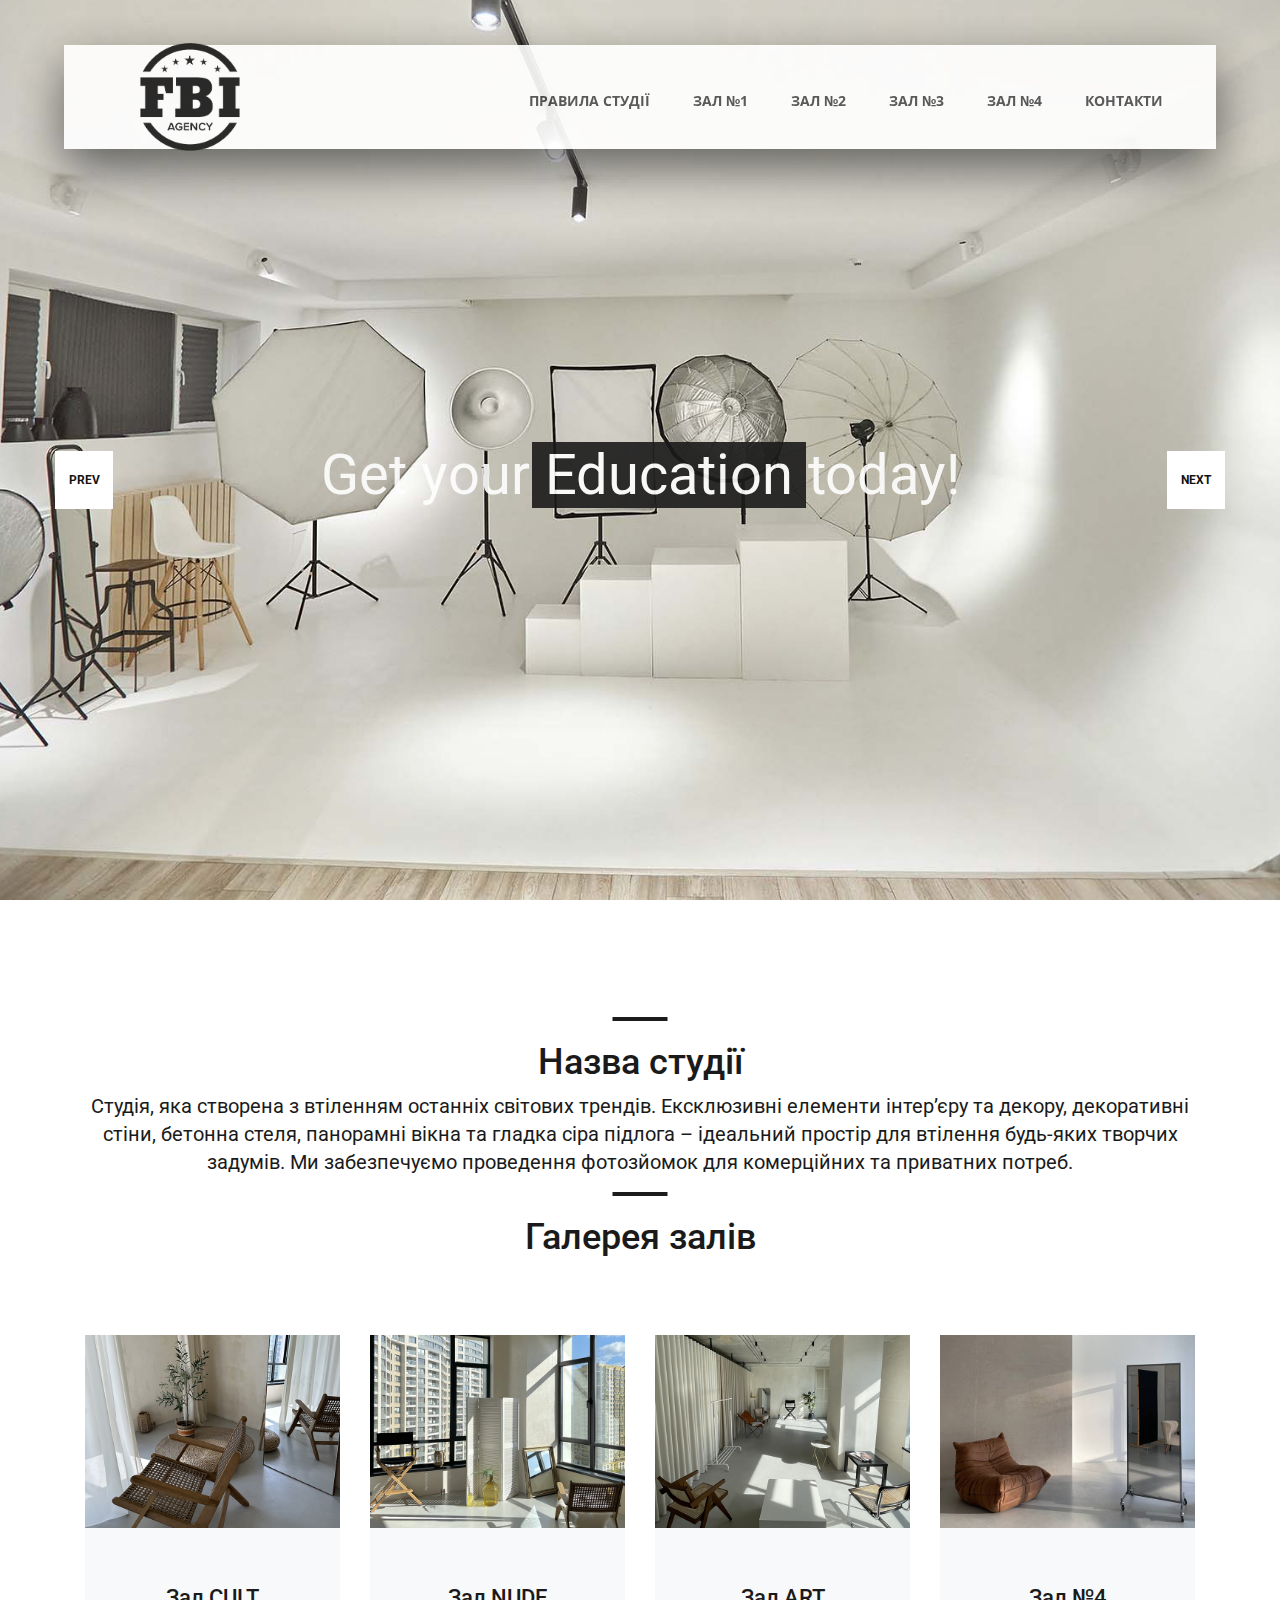
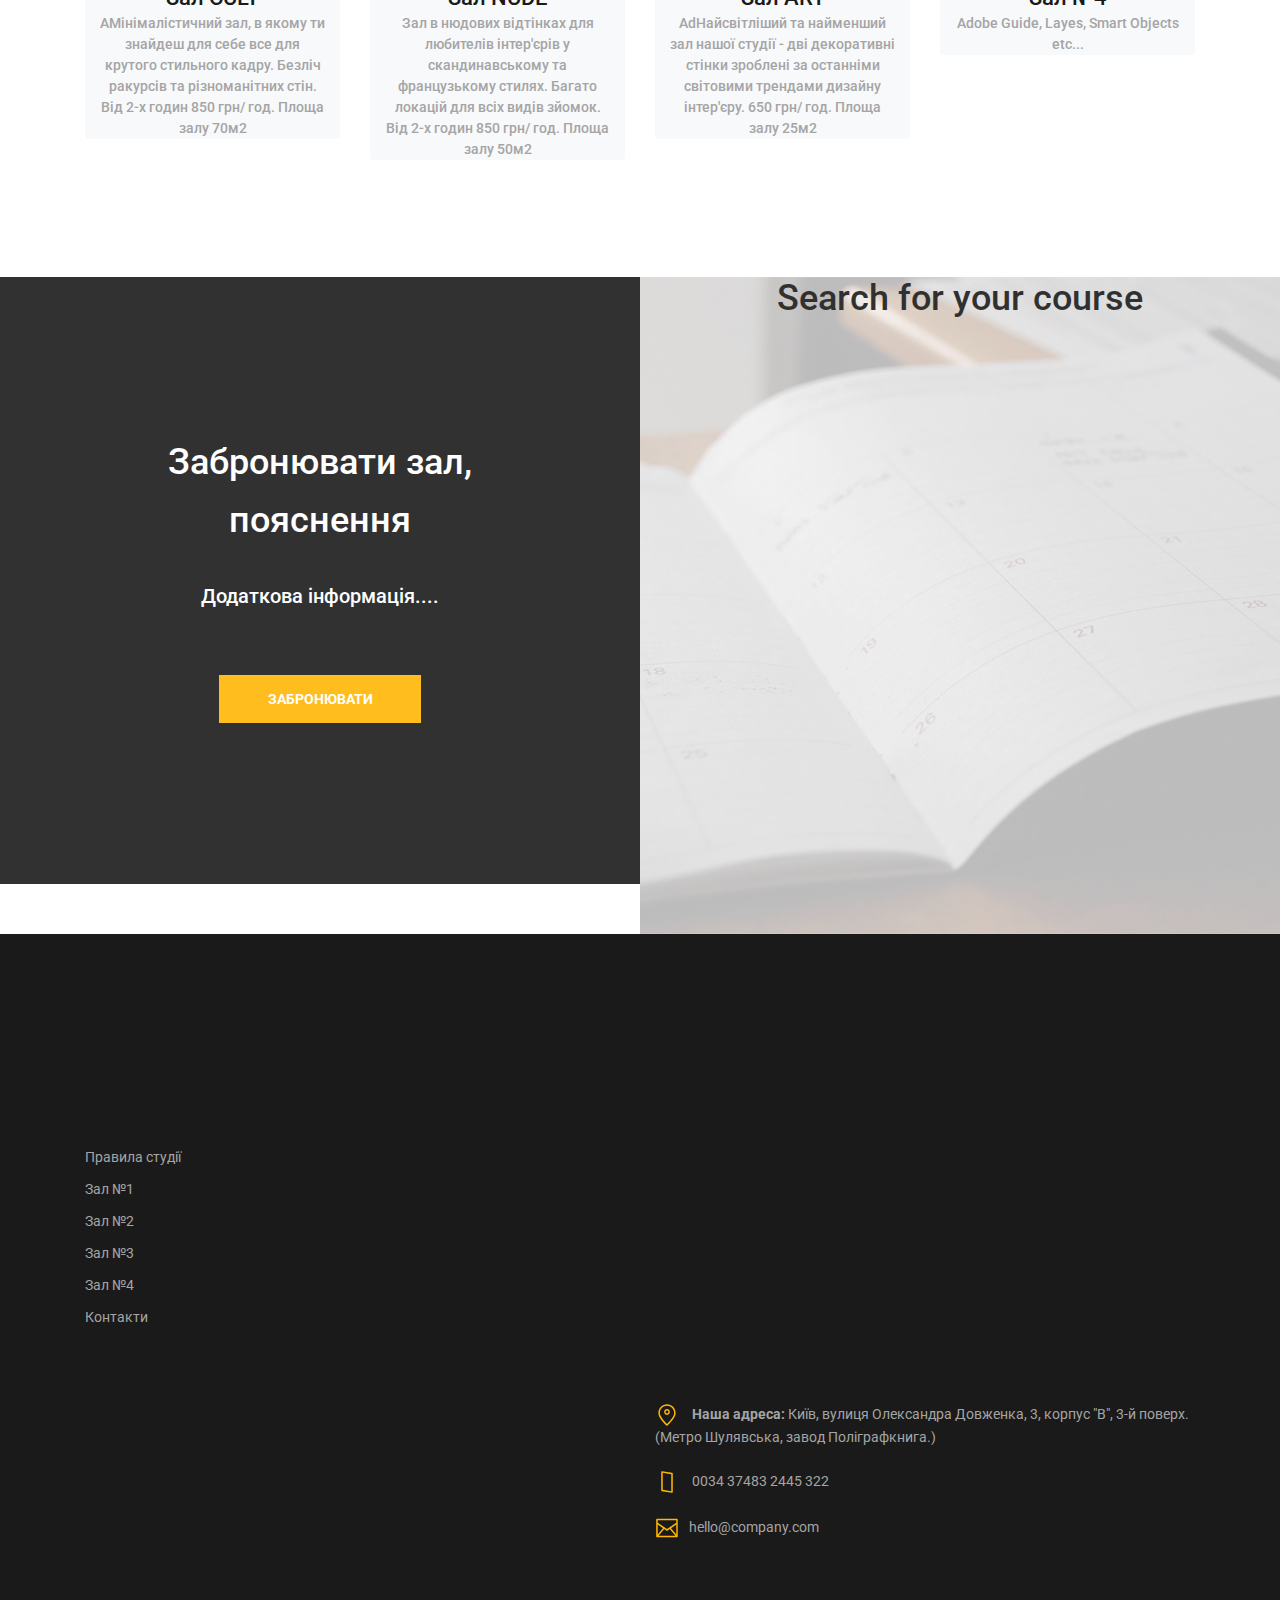
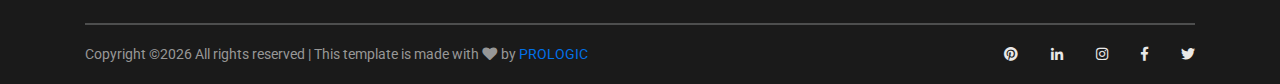
<file: index.html>
<!DOCTYPE html>
<html lang="uk">
<head>
<title>Course</title>
<meta charset="utf-8">
<meta http-equiv="X-UA-Compatible" content="IE=edge">
<meta name="description" content="Course Project">
<meta name="viewport" content="width=device-width, initial-scale=1">
<link rel="stylesheet" type="text/css" href="styles/bootstrap4/bootstrap.min.css">
<link href="plugins/fontawesome-free-5.0.1/css/fontawesome-all.css" rel="stylesheet" type="text/css">
<link rel="stylesheet" type="text/css" href="plugins/OwlCarousel2-2.2.1/owl.carousel.css">
<link rel="stylesheet" type="text/css" href="plugins/OwlCarousel2-2.2.1/owl.theme.default.css">
<link rel="stylesheet" type="text/css" href="plugins/OwlCarousel2-2.2.1/animate.css">
<link rel="stylesheet" type="text/css" href="styles/main_styles.css">
<link rel="stylesheet" type="text/css" href="styles/responsive.css">
</head>
<body>

<div class="super_container">

	<!-- Header -->

	<header class="header d-flex flex-row">
		<div class="header_content d-flex flex-row align-items-center">
			<!-- Logo -->
			<div class="logo_container">
				<div class="logo">
					<img src="images/aaa.png" alt="" class="logo_img">
					<span></span>
				</div>
			</div>

			<!-- Main Navigation -->
			<nav class="main_nav_container">
				<div class="main_nav">
					<ul class="main_nav_list">
						<li class="main_nav_item"><a href="faq.html">Правила студії</a></li>
						
						<li class="main_nav_item"><a href="studio_1.html">зал №1</a></li>
						<li class="main_nav_item"><a href="studio_2.html">зал №2</a></li>
						<li class="main_nav_item"><a href="studio_3.html">зал №3</a></li>
						<li class="main_nav_item"><a href="studio_4.html">зал №4</a></li>
						<li class="main_nav_item"><a href="contact.html">Контакти</a></li>
					</ul>
				</div>
			</nav>
		</div>
		<div class="header_side d-flex flex-row justify-content-center align-items-center">
			<img src="images/phone-call.svg" alt="">
			<a href="tel:+380977686745"><span>+38 097 7686745</span></a>
		</div>

		<!-- Hamburger -->
		<div class="hamburger_container">
			<i class="fas fa-bars trans_200"></i>
		</div>

	</header>
	
	<!-- Menu -->
	<div class="menu_container menu_mm">

		<!-- Menu Close Button -->
		<div class="menu_close_container">
			<div class="menu_close"></div>
		</div>

		<!-- Menu Items -->
		<div class="menu_inner menu_mm">
			<div class="menu menu_mm">
				<ul class="menu_list menu_mm">
					<li class="menu_item menu_mm"><a href="#">Правила студії</a></li>
					
					<li class="menu_item menu_mm"><a href="courses.html">зал №1</a></li>
					<li class="menu_item menu_mm"><a href="elements.html">зал №2</a></li>
					<li class="menu_item menu_mm"><a href="news.html">зал №3</a></li>
					<li class="menu_item menu_mm"><a href="news.html">зал №4</a></li>
					<li class="menu_item menu_mm"><a href="contact.html">Контакти</a></li>
				</ul>

				<!-- Menu Social -->
				
				<div class="menu_social_container menu_mm">
					<ul class="menu_social menu_mm">
						<li class="menu_social_item menu_mm"><a href="#"><i class="fab fa-pinterest"></i></a></li>
						<li class="menu_social_item menu_mm"><a href="#"><i class="fab fa-linkedin-in"></i></a></li>
						<li class="menu_social_item menu_mm"><a href="#"><i class="fab fa-instagram"></i></a></li>
						<li class="menu_social_item menu_mm"><a href="#"><i class="fab fa-facebook-f"></i></a></li>
						<li class="menu_social_item menu_mm"><a href="#"><i class="fab fa-twitter"></i></a></li>
					</ul>
				</div>

				<div class="menu_copyright menu_mm">ккккккк</div>
			</div>

		</div>

	</div>
	
	<!-- Home -->

	<div class="home">

		<!-- Hero Slider -->
		<div class="hero_slider_container">
			<div class="hero_slider owl-carousel">
				
				<!-- Hero Slide -->
				<div class="hero_slide">
					<div class="hero_slide_background" style="background-image:url(images/slider_background.jpg)"></div>
					<div class="hero_slide_container d-flex flex-column align-items-center justify-content-center">
						<div class="hero_slide_content text-center">
							<h1 data-animation-in="fadeInUp" data-animation-out="animate-out fadeOut">Get your <span>Education</span> today!</h1>
						</div>
					</div>
				</div>
				
				<!-- Hero Slide -->
				<div class="hero_slide">
					<div class="hero_slide_background" style="background-image:url(images/slider_background1.jpg)"></div>
					<div class="hero_slide_container d-flex flex-column align-items-center justify-content-center">
						<div class="hero_slide_content text-center">
							<h1 data-animation-in="fadeInUp" data-animation-out="animate-out fadeOut">Get your <span>Education</span> today!</h1>
						</div>
					</div>
				</div>
				
				<!-- Hero Slide -->
				<div class="hero_slide">
					<div class="hero_slide_background" style="background-image:url(images/slider_background2.jpg)"></div>
					<div class="hero_slide_container d-flex flex-column align-items-center justify-content-center">
						<div class="hero_slide_content text-center">
							<h1 data-animation-in="fadeInUp" data-animation-out="animate-out fadeOut">Get your <span>Education</span> today!</h1>
						</div>
					</div>
				</div>

			</div>

			<div class="hero_slider_left hero_slider_nav trans_200"><span class="trans_200">prev</span></div>
			<div class="hero_slider_right hero_slider_nav trans_200"><span class="trans_200">next</span></div>
		</div>

	</div>

	

	<!-- Popular -->

	<div class="popular page_section">
		<div class="container">
			<div class="row">
				
				<div class="col">
					<div class="section_title text-center">
						<h1>Назва студії</h1>
						<p class="txt_index">Студія, яка створена з втіленням останніх світових трендів. Ексклюзивні елементи інтер’єру та декору, декоративні стіни, бетонна стеля, панорамні вікна та гладка сіра підлога – ідеальний простір для втілення будь-яких творчих задумів. Ми забезпечуємо проведення фотозйомок для комерційних та приватних потреб.</p>
					</div>
				</div>

				
				 
			</div>
			<div class="row">
				
				<div class="col">
					<div class="section_title text-center">
						<h1>Галерея залів</h1>
						
					</div>
				</div>

				
				 
			</div>
			<div class="row course_boxes">
				
<!-- Popular Course Item -->
<div class="col-lg-4 course_box">
	<div class="card">
		<img class="card-img-top" src="images/course_1.jpg" alt="https://unsplash.com/@kellybrito">
		<div class="card-body text-center">
			<div class="card-title"><a href="studio_1.html">Зал СULT</a></div>
			<div class="card-text">AМінімалістичний зал, в якому ти знайдеш для себе все для крутого стильного кадру. Безліч ракурсів та різноманітних стін. Від 2-х годин 850 грн/ год. Площа залу 70м2</div>
		</div>
		
	</div>
</div>

				<!-- Popular Course Item -->
				<div class="col-lg-4 course_box">
					<div class="card">
						<img class="card-img-top" src="images/course_2.jpg" alt="https://unsplash.com/@kellybrito">
						<div class="card-body text-center">
							<div class="card-title"><a href="studio_2.html">Зал NUDE</a></div>
							<div class="card-text">Зал в нюдових відтінках для любителів інтер'єрів у скандинавському та французькому стилях. Багато локацій для всіх видів зйомок. Від 2-х годин 850 грн/ год. Площа залу 50м2</div>
						</div>
						
					</div>
				</div>

				<!-- Popular Course Item -->
				<div class="col-lg-4 course_box">
					<div class="card">
						<img class="card-img-top" src="images/course_3.jpg" alt="https://unsplash.com/@cikstefan">
						<div class="card-body text-center">
							<div class="card-title"><a href="studio_3.html">Зал ART</a></div>
							<div class="card-text">AdНайсвітліший та найменший зал нашої студії - дві декоративні стінки зроблені за останніми світовими трендами дизайну інтер'єру. 650 грн/ год. Площа залу 25м2</div>
						</div>
						
					</div>
				</div>

				<!-- Popular Course Item -->
				<div class="col-lg-4 course_box">
					<div class="card">
						<img class="card-img-top" src="images/course_4.jpg" alt="https://unsplash.com/@dsmacinnes">
						<div class="card-body text-center">
							<div class="card-title"><a href="studio_4.html">Зал №4</a></div>
							<div class="card-text">Adobe Guide, Layes, Smart Objects etc...</div>
						</div>
						
					</div>
				</div>
				
			</div>
		</div>		
	</div>

	<!-- Register -->

	<div class="register">

		<div class="container-fluid">
			
			<div class="row row-eq-height">
				<div class="col-lg-6 nopadding">
					
					<!-- Register -->

					<div class="register_section d-flex flex-column align-items-center justify-content-center">
						<div class="register_content text-center">
							<h1 class="register_title">Забронювати зал, пояснення</h1>
							<p class="register_text">Додаткова інформація....</p>
							<div class="button button_1 register_button mx-auto trans_200"><a href="contact.html">Забронювати</a></div>
						</div>
					</div>

				</div>

				<div class="col-lg-6 nopadding">
					
					<!-- Search -->

					<div class="search_section d-flex flex-column align-items-center justify-content-center">
						<div class="search_background" style="background-image:url(images/search_background.jpg);"></div>
						<div class="search_content text-center">
							<h1 class="search_title">Search for your course</h1>
							<iframe src="https://calendar.google.com/calendar/embed?height=600&wkst=2&bgcolor=%23ffffff&ctz=Europe%2FKiev&showPrint=0&showTz=0&mode=WEEK&hl=uk&showTabs=0&showCalendars=0&src=NDVhNGI1YWE3M2Q5NmVkNGFlZGY0NDNhMWJiZWVjZjMyNTdmMWVmN2YxNTIwYmI0YjAyODA4N2JlM2VkYWEyNUBncm91cC5jYWxlbmRhci5nb29nbGUuY29t&color=%237CB342" style="border-width:0" width="100%" height="600" frameborder="0" scrolling="no"></iframe>
						</div> 
					</div>

				</div>
			</div>
		</div>
	</div>

	<!-- Services -->

	

	<!-- Testimonials -->

	

	<!-- Events -->

	

	<!-- Footer -->

	<footer class="footer">
		<div class="container">
			
	

			<!-- Footer Content -->

			<div class="footer_content">
				<div class="row">

					

					<!-- Footer Column - Menu -->

					<div class="col-lg-3 footer_col">
						<div class="footer_column_title"></div>
						<div class="footer_column_content">
							<ul>
								
								<li class="footer_list_item"><a href="faq.html">Правила студії</a></li>
								<li class="footer_list_item"><a href="studio_1.html">Зал №1</a></li>
								<li class="footer_list_item"><a href="studio_2.html">Зал №2</a></li>
								<li class="footer_list_item"><a href="studio_3.html">Зал №3</a></li>
								<li class="footer_list_item"><a href="studio_4.html">Зал №4</a></li>
								<li class="footer_list_item"><a href="contact.html">Контакти</a></li>
							</ul>
						</div>
					</div>

					<!-- Footer Column - Usefull Links -->

					

					<!-- Footer Column - Contact -->

					<div class="col-lg-3 footer_col">
						<div class="footer_column_title"></div>
						<iframe src="https://www.google.com/maps/embed?pb=!1m18!1m12!1m3!1d1270.028259728325!2d30.445488538744197!3d50.45867220048678!2m3!1f0!2f0!3f0!3m2!1i1024!2i768!4f13.1!3m3!1m2!1s0x40d4cc3226e6e331%3A0xe9975fe819fd18b2!2z0LLRg9C70LjRhtGPINCe0LvQtdC60YHQsNC90LTRgNCwINCU0L7QstC20LXQvdC60LAsIDMsINCa0LjRl9CyLCAwMzA1Nw!5e0!3m2!1suk!2sua!4v1707313530380!5m2!1suk!2sua" width="100%" height="250" style="border:0;" allowfullscreen="" loading="lazy" referrerpolicy="no-referrer-when-downgrade"></iframe>
						<div class="footer_column_content">
							<ul>
								<li class="footer_contact_item">
									<div class="footer_contact_icon">
										<img src="images/placeholder.svg" alt="https://www.flaticon.com/authors/lucy-g">
									</div>
									<b>Наша адреса:</b> Київ, вулиця Олександра Довженка, 3, корпус "В", 3-й поверх. (Метро Шулявська, завод Поліграфкнига.)
								</li>
								<li class="footer_contact_item">
									<div class="footer_contact_icon">
										<img src="images/smartphone.svg" alt="https://www.flaticon.com/authors/lucy-g">
									</div>
									0034 37483 2445 322
								</li>
								<li class="footer_contact_item">
									<div class="footer_contact_icon">
										<img src="images/envelope.svg" alt="https://www.flaticon.com/authors/lucy-g">
									</div>hello@company.com
								</li>
							</ul>
						</div>
					</div>

				</div>
			</div>

			<!-- Footer Copyright -->

			<div class="footer_bar d-flex flex-column flex-sm-row align-items-center">
				<div class="footer_copyright">
					<span><!-- Link back to Colorlib can't be removed. Template is licensed under CC BY 3.0. -->
Copyright &copy;<script>document.write(new Date().getFullYear());</script> All rights reserved | This template is made with <i class="fa fa-heart" aria-hidden="true"></i> by <a href="https://prologic.com.ua" target="_blank">PROLOGIC</a>
<!-- Link back to Colorlib can't be removed. Template is licensed under CC BY 3.0. --></span>
				</div>
				<div class="footer_social ml-sm-auto">
					<ul class="menu_social">
						<li class="menu_social_item"><a href="#"><i class="fab fa-pinterest"></i></a></li>
						<li class="menu_social_item"><a href="#"><i class="fab fa-linkedin-in"></i></a></li>
						<li class="menu_social_item"><a href="#"><i class="fab fa-instagram"></i></a></li>
						<li class="menu_social_item"><a href="#"><i class="fab fa-facebook-f"></i></a></li>
						<li class="menu_social_item"><a href="#"><i class="fab fa-twitter"></i></a></li>
					</ul>
				</div>
			</div>

		</div>
	</footer>

</div>

<script src="js/jquery-3.2.1.min.js"></script>
<script src="styles/bootstrap4/popper.js"></script>
<script src="styles/bootstrap4/bootstrap.min.js"></script>
<script src="plugins/greensock/TweenMax.min.js"></script>
<script src="plugins/greensock/TimelineMax.min.js"></script>
<script src="plugins/scrollmagic/ScrollMagic.min.js"></script>
<script src="plugins/greensock/animation.gsap.min.js"></script>
<script src="plugins/greensock/ScrollToPlugin.min.js"></script>
<script src="plugins/OwlCarousel2-2.2.1/owl.carousel.js"></script>
<script src="plugins/scrollTo/jquery.scrollTo.min.js"></script>
<script src="plugins/easing/easing.js"></script>
<script src="js/custom.js"></script>

</body>
</html>
</file>
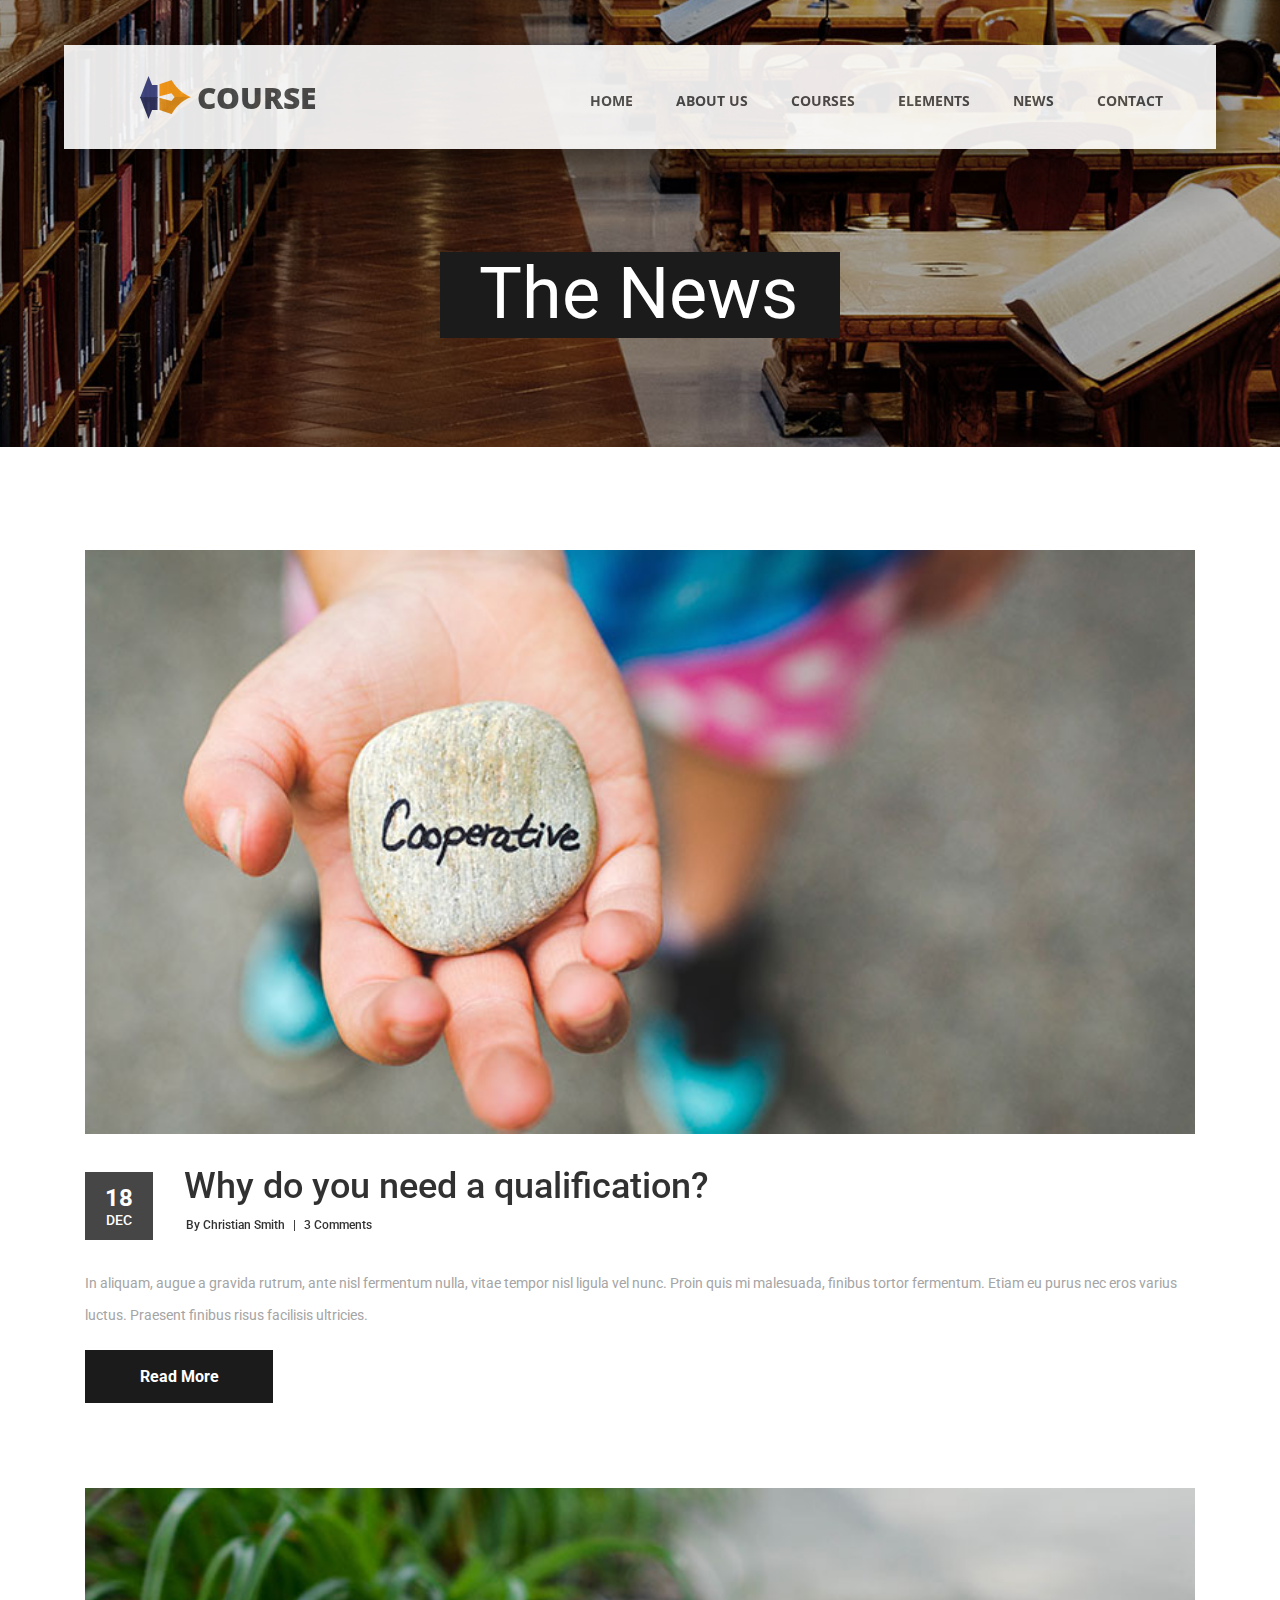
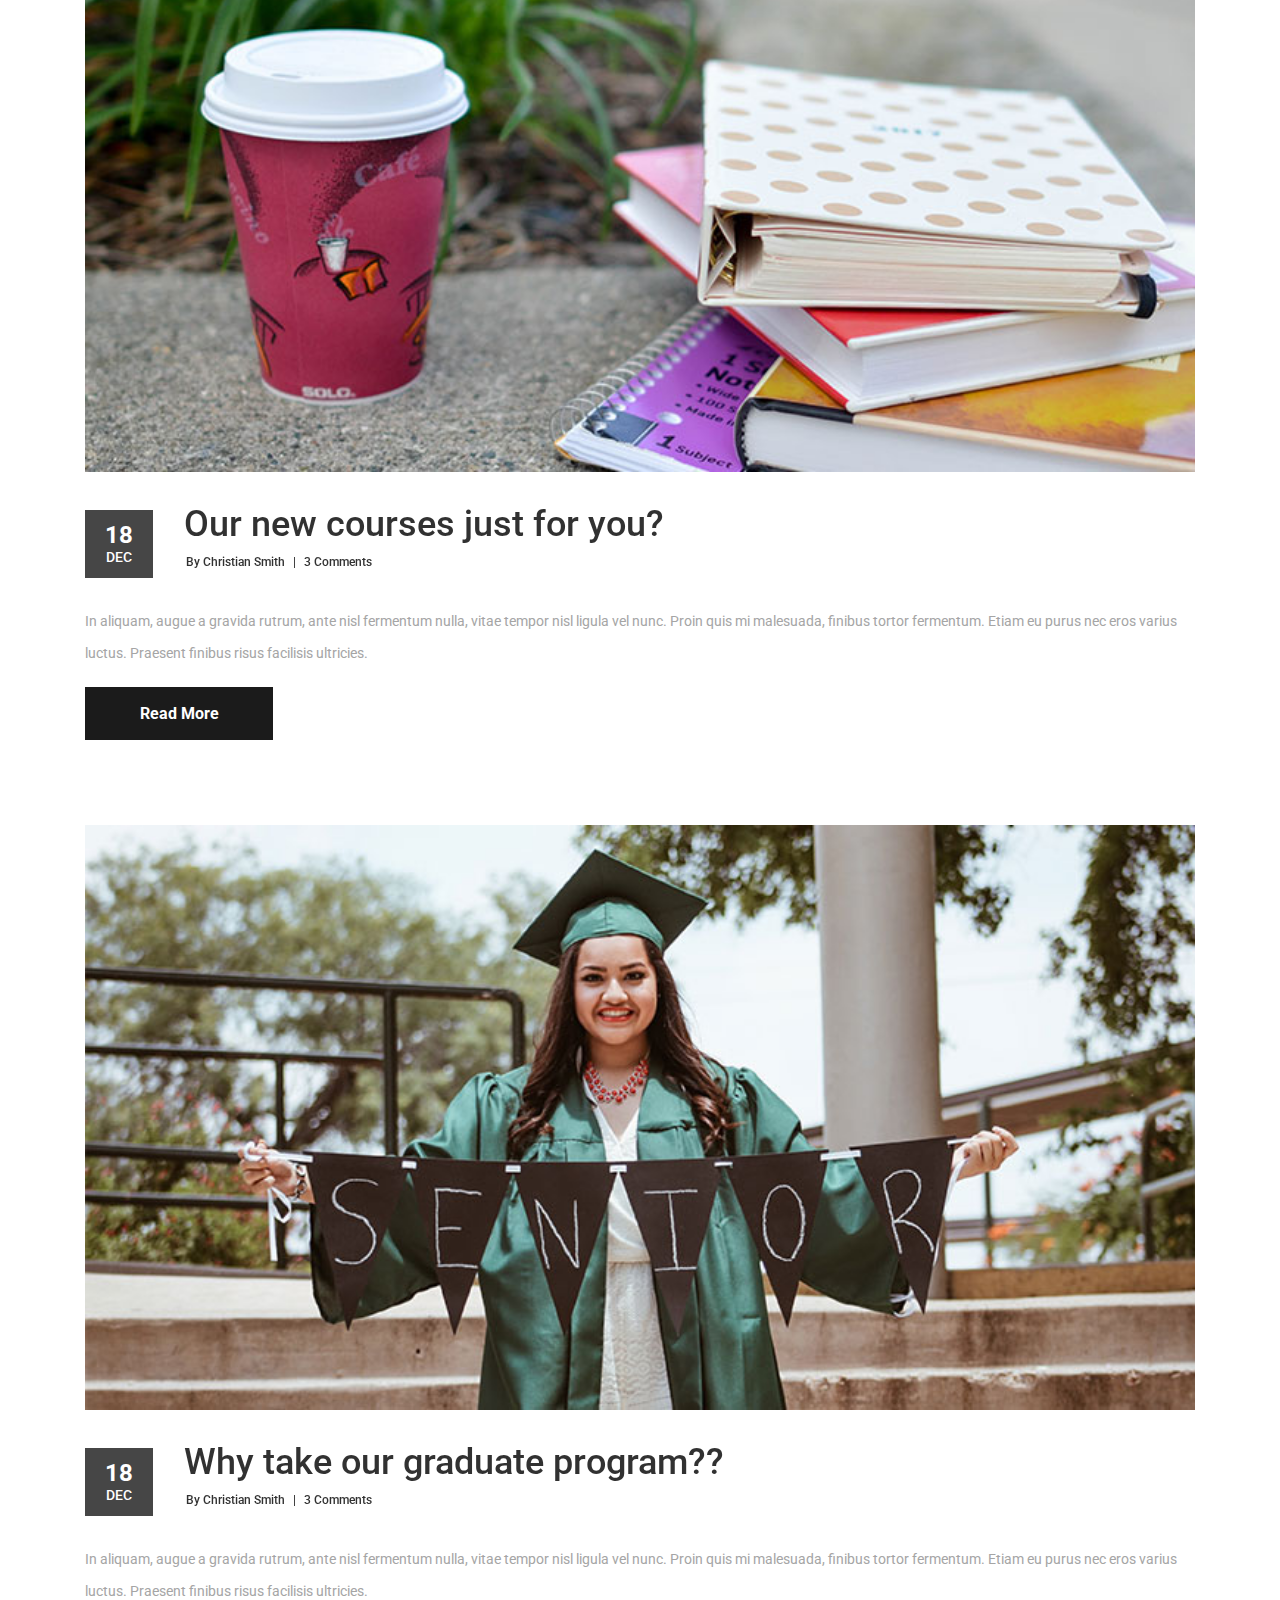
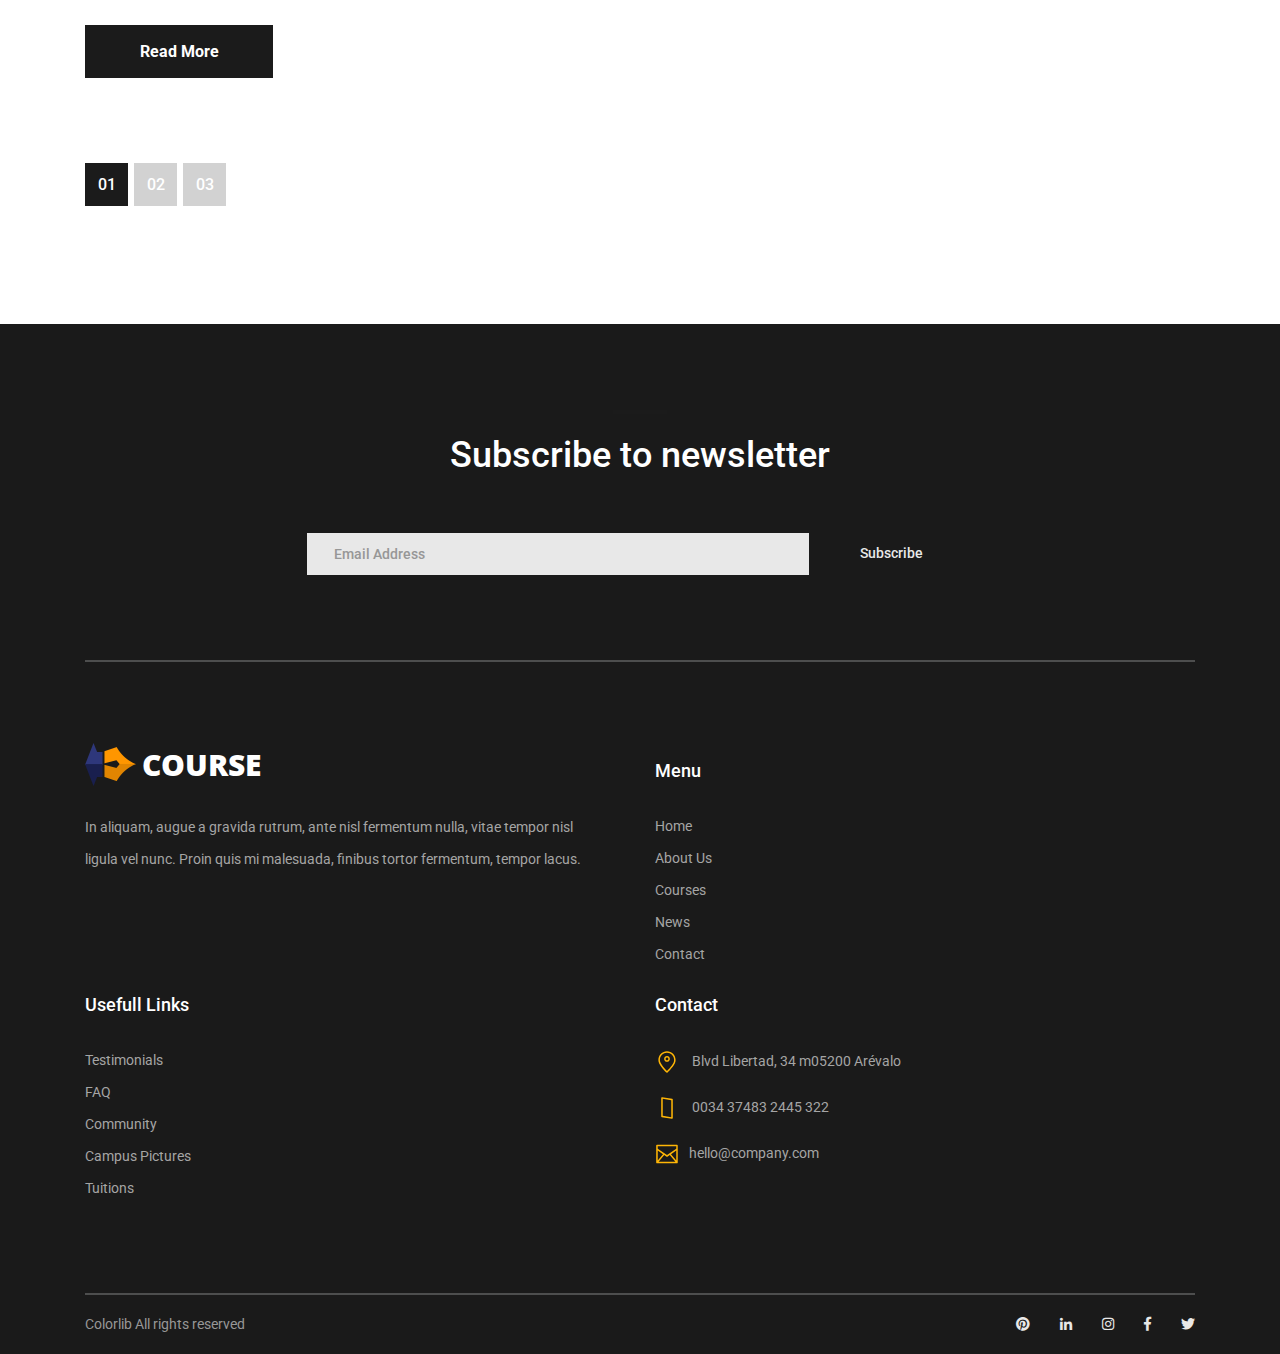
<file: calendar_1.html>
<!DOCTYPE html>
<html lang="en">
<head>
<title>Course - News</title>
<meta charset="utf-8">
<meta http-equiv="X-UA-Compatible" content="IE=edge">
<meta name="description" content="Course Project">
<meta name="viewport" content="width=device-width, initial-scale=1">
<link rel="stylesheet" type="text/css" href="styles/bootstrap4/bootstrap.min.css">
<link href="plugins/fontawesome-free-5.0.1/css/fontawesome-all.css" rel="stylesheet" type="text/css">
<link rel="stylesheet" type="text/css" href="styles/news_styles.css">
<link rel="stylesheet" type="text/css" href="styles/news_responsive.css">
</head>
<body>

<div class="super_container">

	<!-- Header -->

	<header class="header d-flex flex-row">
		<div class="header_content d-flex flex-row align-items-center">
			<!-- Logo -->
			<div class="logo_container">
				<div class="logo">
					<img src="images/logo.png" alt="">
					<span>course</span>
				</div>
			</div>

			<!-- Main Navigation -->
			<nav class="main_nav_container">
				<div class="main_nav">
					<ul class="main_nav_list">
						<li class="main_nav_item"><a href="index.html">home</a></li>
						<li class="main_nav_item"><a href="#">about us</a></li>
						<li class="main_nav_item"><a href="courses.html">courses</a></li>
						<li class="main_nav_item"><a href="elements.html">elements</a></li>
						<li class="main_nav_item"><a href="#">news</a></li>
						<li class="main_nav_item"><a href="contact.html">contact</a></li>
					</ul>
				</div>
			</nav>
		</div>
		<div class="header_side d-flex flex-row justify-content-center align-items-center">
			<img src="images/phone-call.svg" alt="">
			<span>+43 4566 7788 2457</span>
		</div>

		<!-- Hamburger -->
		<div class="hamburger_container">
			<i class="fas fa-bars trans_200"></i>
		</div>

	</header>
	
	<!-- Menu -->
	<div class="menu_container menu_mm">

		<!-- Menu Close Button -->
		<div class="menu_close_container">
			<div class="menu_close"></div>
		</div>

		<!-- Menu Items -->
		<div class="menu_inner menu_mm">
			<div class="menu menu_mm">
				<ul class="menu_list menu_mm">
					<li class="menu_item menu_mm"><a href="index.html">Home</a></li>
					<li class="menu_item menu_mm"><a href="#">About us</a></li>
					<li class="menu_item menu_mm"><a href="courses.html">Courses</a></li>
					<li class="menu_item menu_mm"><a href="elements.html">Elements</a></li>
					<li class="menu_item menu_mm"><a href="#">News</a></li>
					<li class="menu_item menu_mm"><a href="contact.html">Contact</a></li>
				</ul>

				<!-- Menu Social -->
				
				<div class="menu_social_container menu_mm">
					<ul class="menu_social menu_mm">
						<li class="menu_social_item menu_mm"><a href="#"><i class="fab fa-pinterest"></i></a></li>
						<li class="menu_social_item menu_mm"><a href="#"><i class="fab fa-linkedin-in"></i></a></li>
						<li class="menu_social_item menu_mm"><a href="#"><i class="fab fa-instagram"></i></a></li>
						<li class="menu_social_item menu_mm"><a href="#"><i class="fab fa-facebook-f"></i></a></li>
						<li class="menu_social_item menu_mm"><a href="#"><i class="fab fa-twitter"></i></a></li>
					</ul>
				</div>

				<div class="menu_copyright menu_mm"><!-- Link back to Colorlib can't be removed. Template is licensed under CC BY 3.0. -->
Copyright &copy;<script>document.write(new Date().getFullYear());</script> All rights reserved | This template is made with <i class="fa fa-heart" aria-hidden="true"></i> by <a href="https://colorlib.com" target="_blank">Colorlib</a>
<!-- Link back to Colorlib can't be removed. Template is licensed under CC BY 3.0. --></div>
			</div>

		</div>

	</div>
	
	<!-- Home -->

	<div class="home">
		<div class="home_background_container prlx_parent">
			<div class="home_background prlx" style="background-image:url(images/news_background.jpg)"></div>
		</div>
		<div class="home_content">
			<h1>The News</h1>
		</div>
	</div>

	<!-- News -->

	<div class="news">
		<div class="container">
			<div class="row">
				
				<!-- News Column -->

				<div class="col-lg-8">
					
					<div class="news_posts">
						<!-- News Post -->
						<div class="news_post">
							<div class="news_post_image">
								<img src="images/news_1.jpg" alt="https://unsplash.com/@dsmacinnes">
							</div>
							<div class="news_post_top d-flex flex-column flex-sm-row">
								<div class="news_post_date_container">
									<div class="news_post_date d-flex flex-column align-items-center justify-content-center">
										<div>18</div>
										<div>dec</div>
									</div>
								</div>
								<div class="news_post_title_container">
									<div class="news_post_title">
										<a href="news_post.html">Why do you need a qualification?</a>
									</div>
									<div class="news_post_meta">
										<span class="news_post_author"><a href="#">By Christian Smith</a></span>
										<span>|</span>
										<span class="news_post_comments"><a href="#">3 Comments</a></span>
									</div>
								</div>
							</div>
							<div class="news_post_text">
								<p>In aliquam, augue a gravida rutrum, ante nisl fermentum nulla, vitae tempor nisl ligula vel nunc. Proin quis mi malesuada, finibus tortor fermentum. Etiam eu purus nec eros varius luctus. Praesent finibus risus facilisis ultricies.</p>
							</div>
							<div class="news_post_button text-center trans_200">
								<a href="news_post.html">Read More</a>
							</div>
						</div>

						<!-- News Post -->
						<div class="news_post">
							<div class="news_post_image">
								<img src="images/news_2.jpg" alt="https://unsplash.com/@dsmacinnes">
							</div>
							<div class="news_post_top d-flex flex-column flex-sm-row">
								<div class="news_post_date_container">
									<div class="news_post_date d-flex flex-column align-items-center justify-content-center">
										<div>18</div>
										<div>dec</div>
									</div>
								</div>
								<div class="news_post_title_container">
									<div class="news_post_title">
										<a href="news_post.html">Our new courses just for you?</a>
									</div>
									<div class="news_post_meta">
										<span class="news_post_author"><a href="#">By Christian Smith</a></span>
										<span>|</span>
										<span class="news_post_comments"><a href="#">3 Comments</a></span>
									</div>
								</div>
							</div>
							<div class="news_post_text">
								<p>In aliquam, augue a gravida rutrum, ante nisl fermentum nulla, vitae tempor nisl ligula vel nunc. Proin quis mi malesuada, finibus tortor fermentum. Etiam eu purus nec eros varius luctus. Praesent finibus risus facilisis ultricies.</p>
							</div>
							<div class="news_post_button text-center trans_200">
								<a href="news_post.html">Read More</a>
							</div>
						</div>

						<!-- News Post -->
						<div class="news_post">
							<div class="news_post_image">
								<img src="images/news_3.jpg" alt="https://unsplash.com/@dsmacinnes">
							</div>
							<div class="news_post_top d-flex flex-column flex-sm-row">
								<div class="news_post_date_container">
									<div class="news_post_date d-flex flex-column align-items-center justify-content-center">
										<div>18</div>
										<div>dec</div>
									</div>
								</div>
								<div class="news_post_title_container">
									<div class="news_post_title">
										<a href="news_post.html">Why take our graduate program??</a>
									</div>
									<div class="news_post_meta">
										<span class="news_post_author"><a href="#">By Christian Smith</a></span>
										<span>|</span>
										<span class="news_post_comments"><a href="#">3 Comments</a></span>
									</div>
								</div>
							</div>
							<div class="news_post_text">
								<p>In aliquam, augue a gravida rutrum, ante nisl fermentum nulla, vitae tempor nisl ligula vel nunc. Proin quis mi malesuada, finibus tortor fermentum. Etiam eu purus nec eros varius luctus. Praesent finibus risus facilisis ultricies.</p>
							</div>
							<div class="news_post_button text-center trans_200">
								<a href="news_post.html">Read More</a>
							</div>
						</div>
					</div>

					<!-- Page Nav -->

					<div class="news_page_nav">
						<ul>
							<li class="active text-center trans_200"><a href="#">01</a></li>
							<li class="text-center trans_200"><a href="#">02</a></li>
							<li class="text-center trans_200"><a href="#">03</a></li>
						</ul>
					</div>

				</div>

				<!-- Sidebar Column -->

				
			</div>
		</div>
	</div>

	<!-- Footer -->

	<footer class="footer">
		<div class="container">
			
			<!-- Newsletter -->

			<div class="newsletter">
				<div class="row">
					<div class="col">
						<div class="section_title text-center">
							<h1>Subscribe to newsletter</h1>
						</div>
					</div>
				</div>

				<div class="row">
					<div class="col text-center">
						<div class="newsletter_form_container mx-auto">
							<form action="post">
								<div class="newsletter_form d-flex flex-md-row flex-column flex-xs-column align-items-center justify-content-center">
									<input id="newsletter_email" class="newsletter_email" type="email" placeholder="Email Address" required="required" data-error="Valid email is required.">
									<button id="newsletter_submit" type="submit" class="newsletter_submit_btn trans_300" value="Submit">Subscribe</button>
								</div>
							</form>
						</div>
					</div>
				</div>

			</div>

			<!-- Footer Content -->

			<div class="footer_content">
				<div class="row">

					<!-- Footer Column - About -->
					<div class="col-lg-3 footer_col">

						<!-- Logo -->
						<div class="logo_container">
							<div class="logo">
								<img src="images/logo.png" alt="">
								<span>course</span>
							</div>
						</div>

						<p class="footer_about_text">In aliquam, augue a gravida rutrum, ante nisl fermentum nulla, vitae tempor nisl ligula vel nunc. Proin quis mi malesuada, finibus tortor fermentum, tempor lacus.</p>

					</div>

					<!-- Footer Column - Menu -->

					<div class="col-lg-3 footer_col">
						<div class="footer_column_title">Menu</div>
						<div class="footer_column_content">
							<ul>
								<li class="footer_list_item"><a href="index.html">Home</a></li>
								<li class="footer_list_item"><a href="#">About Us</a></li>
								<li class="footer_list_item"><a href="courses.html">Courses</a></li>
								<li class="footer_list_item"><a href="#">News</a></li>
								<li class="footer_list_item"><a href="contact.html">Contact</a></li>
							</ul>
						</div>
					</div>

					<!-- Footer Column - Usefull Links -->

					<div class="col-lg-3 footer_col">
						<div class="footer_column_title">Usefull Links</div>
						<div class="footer_column_content">
							<ul>
								<li class="footer_list_item"><a href="#">Testimonials</a></li>
								<li class="footer_list_item"><a href="#">FAQ</a></li>
								<li class="footer_list_item"><a href="#">Community</a></li>
								<li class="footer_list_item"><a href="#">Campus Pictures</a></li>
								<li class="footer_list_item"><a href="#">Tuitions</a></li>
							</ul>
						</div>
					</div>

					<!-- Footer Column - Contact -->

					<div class="col-lg-3 footer_col">
						<div class="footer_column_title">Contact</div>
						<div class="footer_column_content">
							<ul>
								<li class="footer_contact_item">
									<div class="footer_contact_icon">
										<img src="images/placeholder.svg" alt="https://www.flaticon.com/authors/lucy-g">
									</div>
									Blvd Libertad, 34 m05200 Arévalo
								</li>
								<li class="footer_contact_item">
									<div class="footer_contact_icon">
										<img src="images/smartphone.svg" alt="https://www.flaticon.com/authors/lucy-g">
									</div>
									0034 37483 2445 322
								</li>
								<li class="footer_contact_item">
									<div class="footer_contact_icon">
										<img src="images/envelope.svg" alt="https://www.flaticon.com/authors/lucy-g">
									</div>hello@company.com
								</li>
							</ul>
						</div>
					</div>

				</div>
			</div>

			<!-- Footer Copyright -->

			<div class="footer_bar d-flex flex-column flex-sm-row align-items-center">
				<div class="footer_copyright">
					<span>Colorlib All rights reserved</span>
				</div>
				<div class="footer_social ml-sm-auto">
					<ul class="menu_social">
						<li class="menu_social_item"><a href="#"><i class="fab fa-pinterest"></i></a></li>
						<li class="menu_social_item"><a href="#"><i class="fab fa-linkedin-in"></i></a></li>
						<li class="menu_social_item"><a href="#"><i class="fab fa-instagram"></i></a></li>
						<li class="menu_social_item"><a href="#"><i class="fab fa-facebook-f"></i></a></li>
						<li class="menu_social_item"><a href="#"><i class="fab fa-twitter"></i></a></li>
					</ul>
				</div>
			</div>

		</div>
	</footer>

</div>

<script src="js/jquery-3.2.1.min.js"></script>
<script src="styles/bootstrap4/popper.js"></script>
<script src="styles/bootstrap4/bootstrap.min.js"></script>
<script src="plugins/greensock/TweenMax.min.js"></script>
<script src="plugins/greensock/TimelineMax.min.js"></script>
<script src="plugins/scrollmagic/ScrollMagic.min.js"></script>
<script src="plugins/greensock/animation.gsap.min.js"></script>
<script src="plugins/greensock/ScrollToPlugin.min.js"></script>
<script src="plugins/scrollTo/jquery.scrollTo.min.js"></script>
<script src="plugins/easing/easing.js"></script>
<script src="js/news_custom.js"></script>

</body>
</html>
</file>
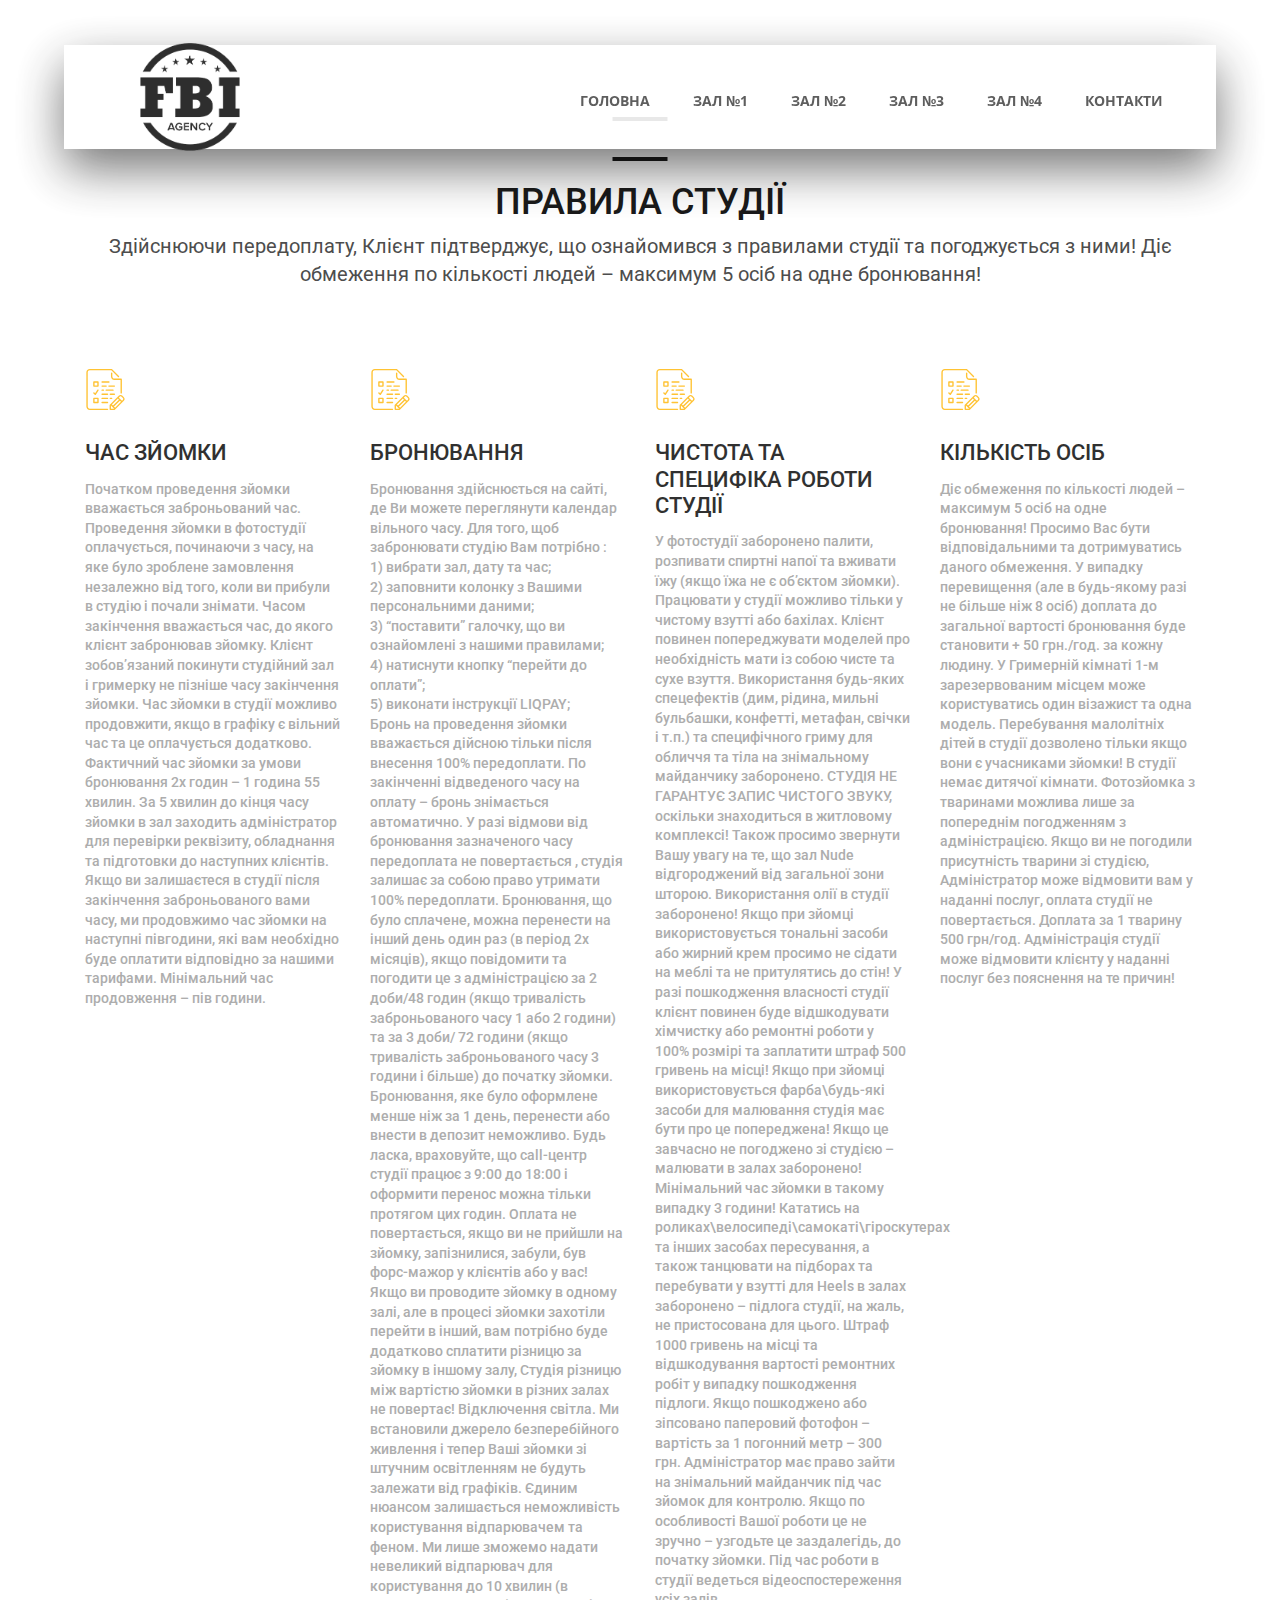
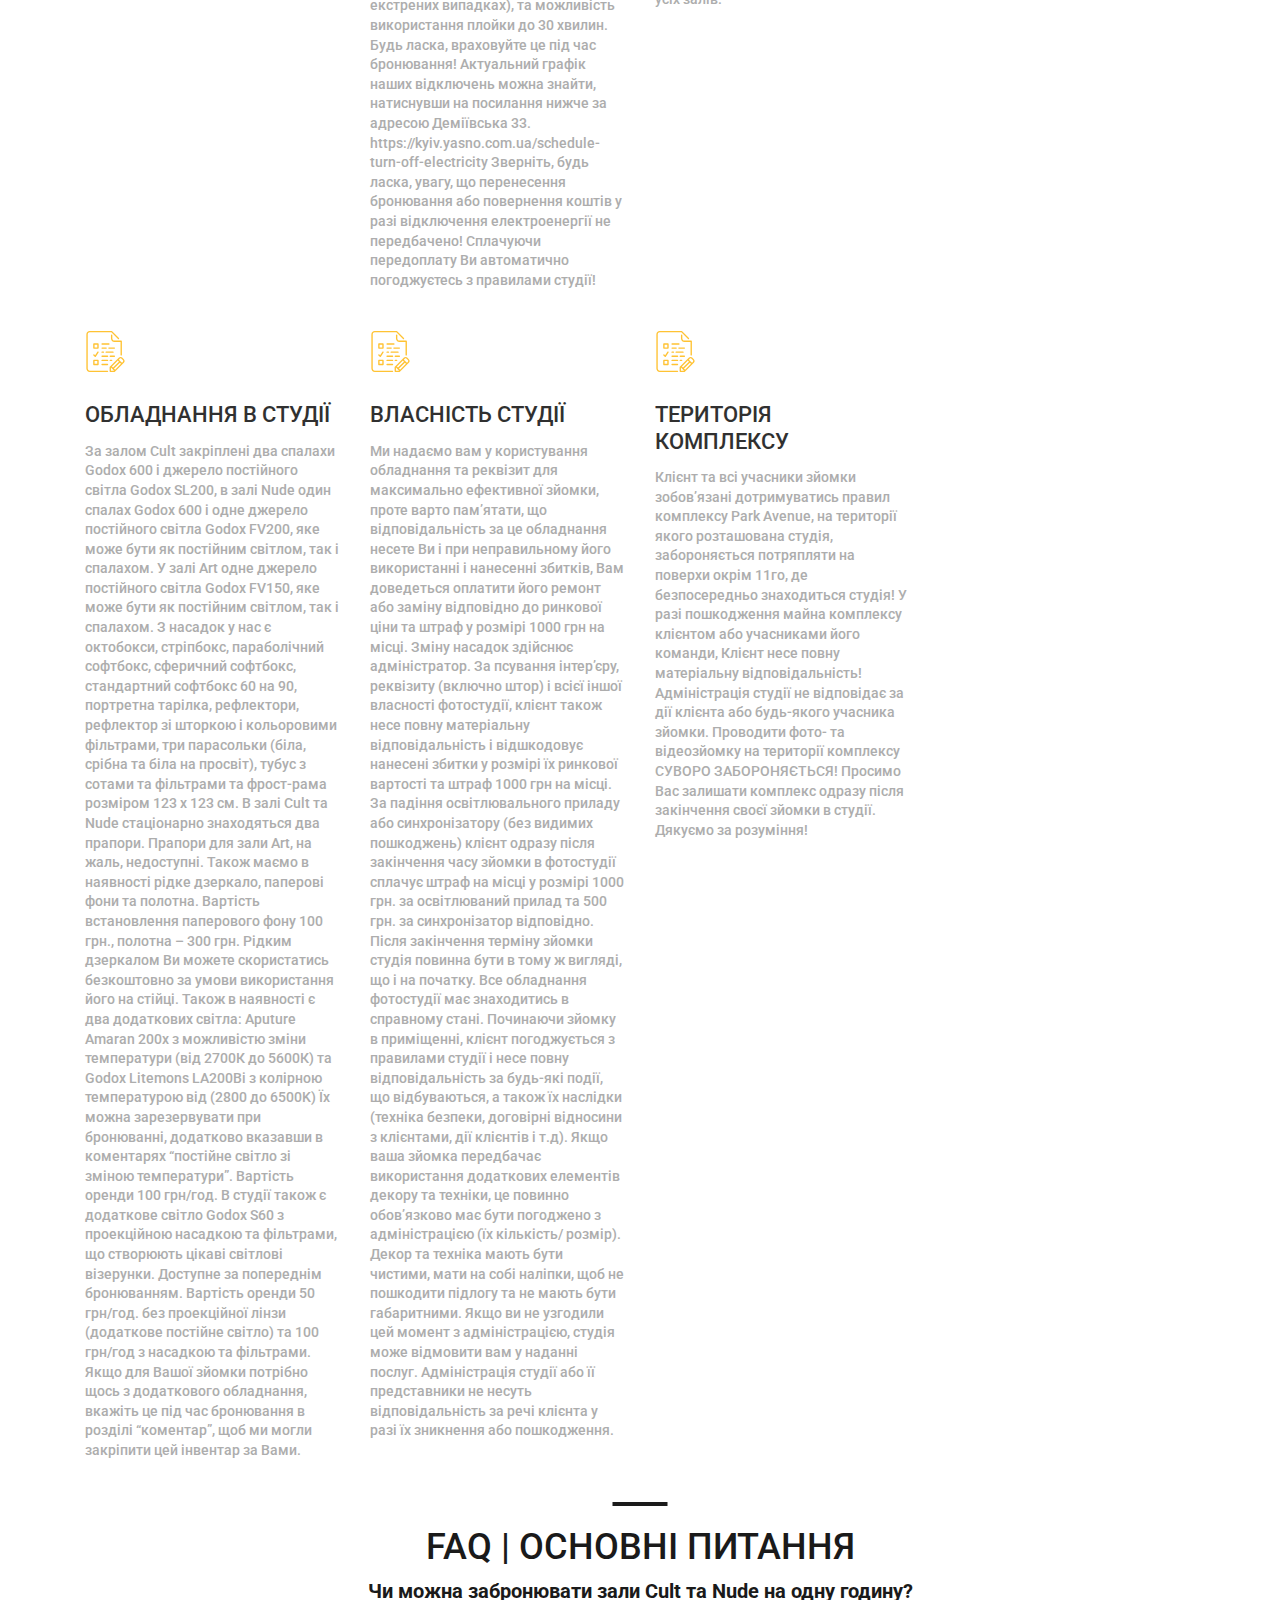
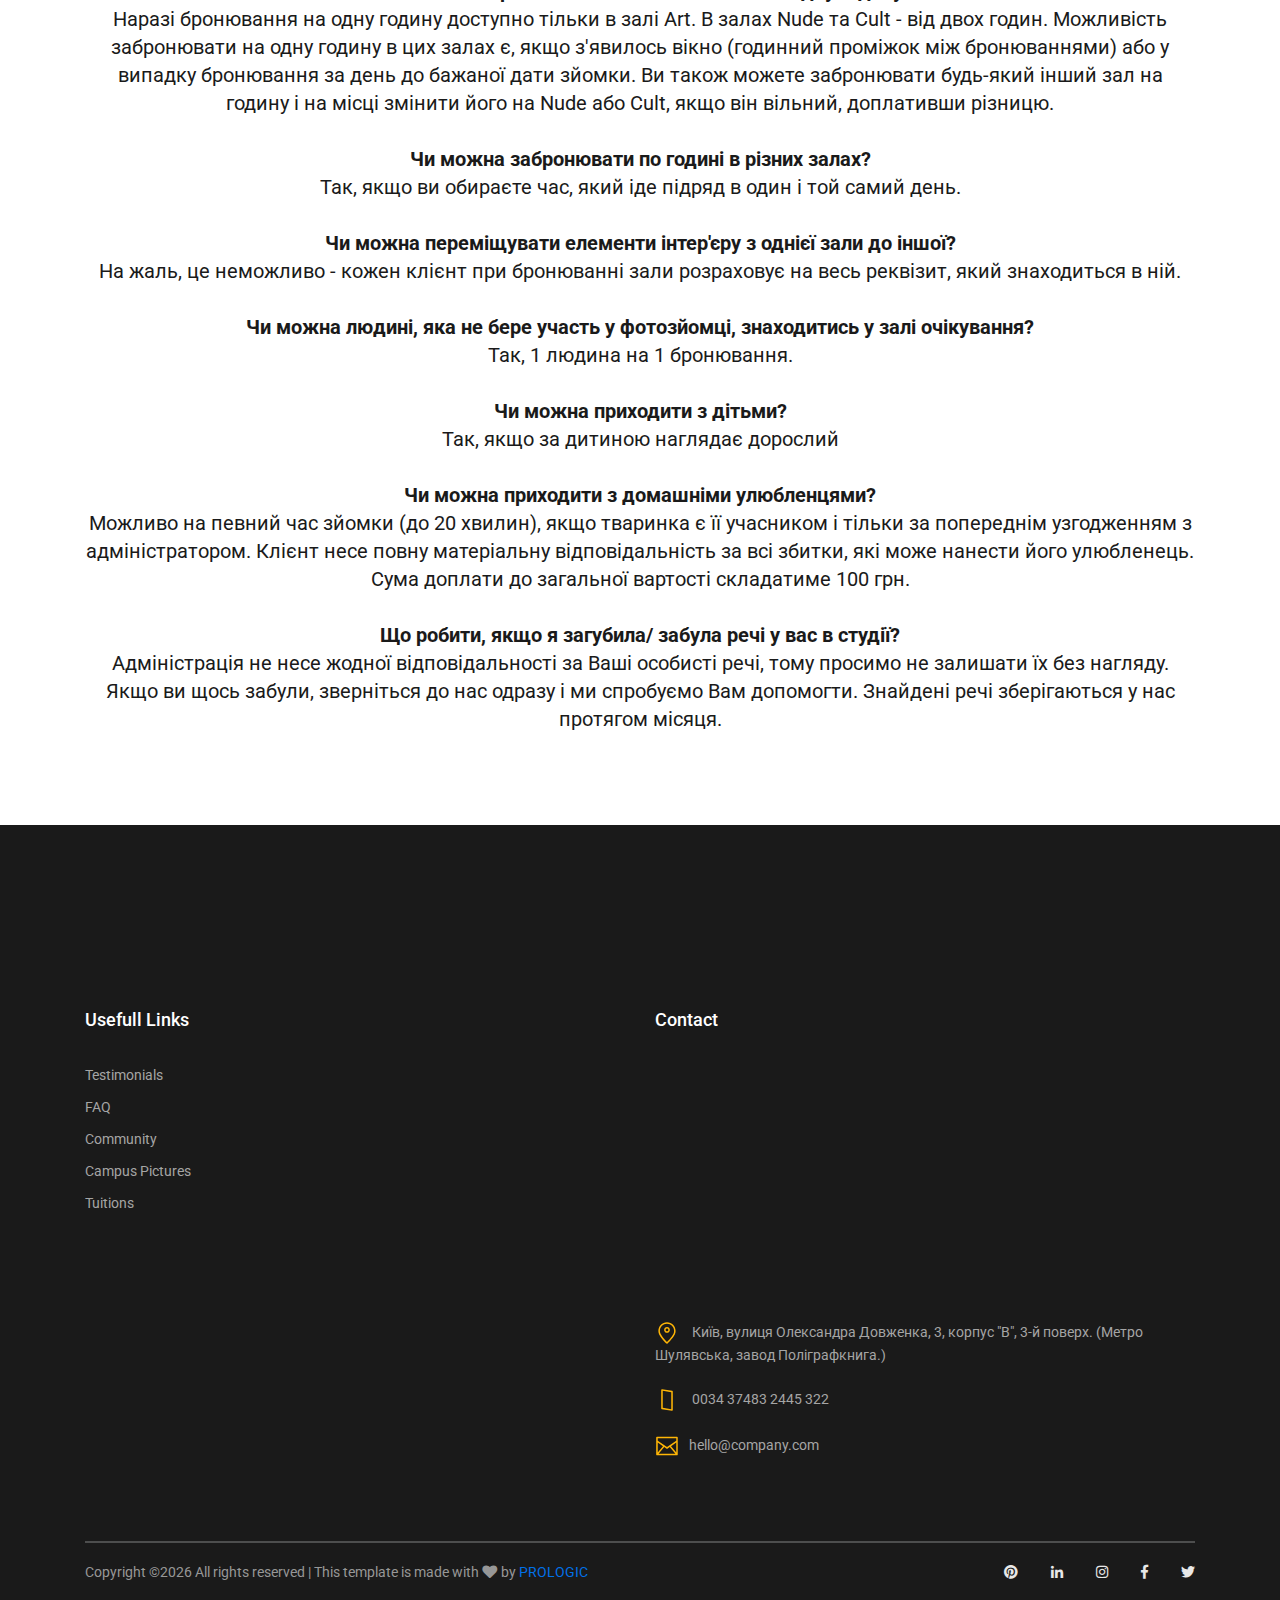
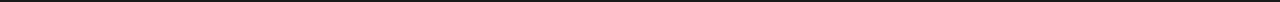
<file: faq.html>
<!DOCTYPE html>
<html lang="uk">
<head>
<title>Course</title>
<meta charset="utf-8">
<meta http-equiv="X-UA-Compatible" content="IE=edge">
<meta name="description" content="Course Project">
<meta name="viewport" content="width=device-width, initial-scale=1">
<link rel="stylesheet" type="text/css" href="styles/bootstrap4/bootstrap.min.css">
<link href="plugins/fontawesome-free-5.0.1/css/fontawesome-all.css" rel="stylesheet" type="text/css">
<link rel="stylesheet" type="text/css" href="plugins/OwlCarousel2-2.2.1/owl.carousel.css">
<link rel="stylesheet" type="text/css" href="plugins/OwlCarousel2-2.2.1/owl.theme.default.css">
<link rel="stylesheet" type="text/css" href="plugins/OwlCarousel2-2.2.1/animate.css">
<link rel="stylesheet" type="text/css" href="styles/main_styles.css">
<link rel="stylesheet" type="text/css" href="styles/responsive.css">
</head>
<body>

<div class="super_container">

	<!-- Header -->

	<header class="header d-flex flex-row">
		<div class="header_content d-flex flex-row align-items-center">
			<!-- Logo -->
			<div class="logo_container">
				<div class="logo">
					<img src="images/aaa.png" alt="" class="logo_img">
					<span></span>
				</div>
			</div>

			<!-- Main Navigation -->
			<nav class="main_nav_container">
				<div class="main_nav">
					<ul class="main_nav_list">
						<li class="main_nav_item"><a href="index.html">Головна</a></li>
						
						<li class="main_nav_item"><a href="studio_1.html">зал №1</a></li>
						<li class="main_nav_item"><a href="studio_2.html">зал №2</a></li>
						<li class="main_nav_item"><a href="studio_3.html">зал №3</a></li>
						<li class="main_nav_item"><a href="studio_3.html">зал №4</a></li>
						<li class="main_nav_item"><a href="contact.html">Контакти</a></li>
					</ul>
				</div>
			</nav>
		</div>
		<div class="header_side d-flex flex-row justify-content-center align-items-center">
			<img src="images/phone-call.svg" alt="">
			<a href="tel:+380977686745"><span>+38 097 7686745</span></a>
		</div>

		<!-- Hamburger -->
		<div class="hamburger_container">
			<i class="fas fa-bars trans_200"></i>
		</div>

	</header>
	
	<!-- Menu -->
	<div class="menu_container menu_mm">

		<!-- Menu Close Button -->
		<div class="menu_close_container">
			<div class="menu_close"></div>
		</div>

		<!-- Menu Items -->
		<div class="menu_inner menu_mm">
			<div class="menu menu_mm">
				<ul class="menu_list menu_mm">
					<li class="menu_item menu_mm"><a href="index.html">Головна</a></li>
					
					<li class="menu_item menu_mm"><a href="courses.html">зал №1</a></li>
					<li class="menu_item menu_mm"><a href="elements.html">зал №2</a></li>
					<li class="menu_item menu_mm"><a href="news.html">зал №3</a></li>
					<li class="menu_item menu_mm"><a href="news.html">зал №4</a></li>
					<li class="menu_item menu_mm"><a href="contact.html">Контакти</a></li>
				</ul>

				<!-- Menu Social -->
				
				<div class="menu_social_container menu_mm">
					<ul class="menu_social menu_mm">
						<li class="menu_social_item menu_mm"><a href="#"><i class="fab fa-pinterest"></i></a></li>
						<li class="menu_social_item menu_mm"><a href="#"><i class="fab fa-linkedin-in"></i></a></li>
						<li class="menu_social_item menu_mm"><a href="#"><i class="fab fa-instagram"></i></a></li>
						<li class="menu_social_item menu_mm"><a href="#"><i class="fab fa-facebook-f"></i></a></li>
						<li class="menu_social_item menu_mm"><a href="#"><i class="fab fa-twitter"></i></a></li>
					</ul>
				</div>

				<div class="menu_copyright menu_mm">Colorlib All rights reserved</div>
			</div>

		</div>

	</div>
	
	<!-- Home -->

	

	

	<!-- Popular -->


	<!-- Register -->

	

	<!-- Services -->

	<div class="services page_section">
		
		<div class="container">
			<div class="row">
				<div class="col"><div class="section_title text-center">
					<h1> </h1>
					<p></p>
				</div>
					<div class="section_title text-center">
						<h1>ПРАВИЛА СТУДІЇ</h1>
						<p>Здійснюючи передоплату, Клієнт підтверджує, що ознайомився з правилами студії та погоджується з ними! Діє обмеження по кількості людей – максимум 5 осіб на одне бронювання!</p>
					</div>
				</div>
			</div>

			<div class="row services_row">

				<div class="col-lg-4 service_item text-left d-flex flex-column align-items-start justify-content-start">
					<div class="icon_container d-flex flex-column justify-content-end">
						<img src="images/exam.svg" alt="">
					</div>
					<h3>ЧАС ЗЙОМКИ</h3>
					<p>Початком проведення зйомки вважається заброньований час. Проведення зйомки в фотостудії оплачується, починаючи з часу, на яке було зроблене замовлення незалежно від того, коли ви прибули в студію і почали знімати. Часом закінчення вважається час, до якого клієнт забронював зйомку. Клієнт зобов’язаний покинути студійний зал і гримерку не пізніше часу закінчення зйомки. Час зйомки в студії можливо продовжити, якщо в графіку є вільний час та це оплачується додатково.

						Фактичний час зйомки за умови бронювання 2х годин – 1 година 55 хвилин. 
						
						За 5 хвилин до кінця часу зйомки в зал заходить адміністратор для перевірки реквізиту, обладнання та підготовки до наступних клієнтів.
						
						Якщо ви залишаєтеся в студії після закінчення заброньованого вами часу, ми продовжимо час зйомки на наступні півгодини, які вам необхідно буде оплатити відповідно за нашими тарифами. Мінімальний час продовження – пів години.</p>
				</div>

				<div class="col-lg-4 service_item text-left d-flex flex-column align-items-start justify-content-start">
					<div class="icon_container d-flex flex-column justify-content-end">
						<img src="images/exam.svg" alt="">
					</div>
					<h3>БРОНЮВАННЯ</h3>
					<p>Бронювання здійснюється на сайті, де Ви можете переглянути календар вільного часу. Для того, щоб забронювати студію Вам потрібно :

						<br>1) вибрати зал, дату та час;
						
						<br>2) заповнити колонку з Вашими персональними даними;
						
						<br>3) “поставити” галочку, що ви ознайомлені з нашими правилами;
						
						<br>4) натиснути кнопку “перейти до оплати”;
						
						<br>5) виконати інструкції LIQPAY;
						
						<br>Бронь на проведення зйомки вважається дійсною тільки після внесення 100% передоплати. По закінченні відведеного часу на оплату – бронь знімається автоматично.
						
						У разі відмови від бронювання зазначеного часу передоплата не повертається , студія залишає за собою право утримати 100% передоплати. Бронювання, що було сплачене, можна перенести на інший день один раз (в період 2х мiсяців), якщо повідомити та погодити це з адміністрацією за 2 доби/48 годин (якщо тривалість заброньованого часу 1 або 2 години) та за 3 доби/ 72 години (якщо тривалість заброньованого часу 3 години і більше) до початку зйомки. Бронювання, яке було оформлене менше ніж за 1 день, перенести або внести в депозит неможливо. Будь ласка, враховуйте, що call-центр студії працює з 9:00 до 18:00 і оформити перенос можна тільки протягом цих годин.
						
						Оплата не повертається, якщо ви не прийшли на зйомку, запізнилися, забули, був форс-мажор у клієнтів або у вас! Якщо ви проводите зйомку в одному залі, але в процесі зйомки захотіли перейти в інший, вам потрібно буде додатково сплатити різницю за зйомку в іншому залу, Студія різницю між вартістю зйомки в різних залах не повертає!
						
						Відключення світла. Ми встановили джерело безперебійного живлення і тепер Ваші зйомки зі штучним освітленням не будуть залежати від графіків. Єдиним нюансом залишається неможливість користування відпарювачем та феном.
						Ми лише зможемо надати невеликий відпарювач для користування до 10 хвилин (в екстрених випадках), та можливість використання плойки до 30 хвилин. Будь ласка, враховуйте це під час бронювання! Актуальний графік наших відключень можна знайти, натиснувши на посилання нижче за адресою Деміївська 33.      https://kyiv.yasno.com.ua/schedule-turn-off-electricity                          
						Зверніть, будь ласка, увагу, що перенесення бронювання або повернення коштів у разі відключення електроенергії не передбачено!
						
						Сплачуючи передоплату Ви автоматично погоджуєтесь з правилами студії!</p>
				</div>

				<div class="col-lg-4 service_item text-left d-flex flex-column align-items-start justify-content-start">
					<div class="icon_container d-flex flex-column justify-content-end">
						<img src="images/exam.svg" alt="">
					</div>
					<h3>ЧИСТОТА ТА СПЕЦИФІКА РОБОТИ СТУДІЇ</h3>
					<p>У фотостудії заборонено палити, розпивати спиртні напої та вживати їжу (якщо їжа не є об’єктом зйомки).

						Працювати у студії можливо тільки у чистому взутті або бахілах. Клієнт повинен попереджувати моделей про необхідність мати із собою чисте та сухе взуття.
						
						Використання будь-яких спецефектів (дим, рідина, мильні бульбашки, конфетті, метафан, свічки і т.п.) та специфічного гриму для обличчя та тіла на знімальному майданчику заборонено.
						
						СТУДІЯ НЕ ГАРАНТУЄ ЗАПИС ЧИСТОГО ЗВУКУ, оскільки знаходиться в житловому комплексі! Також просимо звернути Вашу увагу на те, що зал Nude відгороджений від загальної зони шторою.
						
						Використання олії в студії заборонено! Якщо при зйомці використовується тональні засоби або жирний крем просимо не сідати на меблі та не притулятись до стін! У разі пошкодження власності студії клієнт повинен буде відшкодувати хімчистку або ремонтні роботи у 100% розмірі та заплатити штраф 500 гривень на місці!
						
						Якщо при зйомці використовується фарба\будь-які засоби для малювання студія має бути про це попереджена! Якщо це завчасно не погоджено зі студією – малювати в залах заборонено! Мінімальний час зйомки в такому випадку 3 години!
						
						Кататись на роликах\велосипеді\самокаті\гіроскутерах та інших засобах пересування, а також танцювати на підборах та перебувати у взутті для Heels в залах заборонено – підлога студії, на жаль, не пристосована для цього. Штраф 1000 гривень на місці та відшкодування вартості ремонтних робіт у випадку пошкодження підлоги. 
						
						Якщо пошкоджено або зіпсовано паперовий фотофон – вартість за 1 погонний метр – 300 грн.
						
						Адміністратор має право зайти на знімальний майданчик під час зйомок для контролю. Якщо по особливості Вашої роботи це не зручно – узгодьте це заздалегідь, до початку зйомки. Під час роботи в студії ведеться відеоспостереження усіх залів.</p>
				</div>

				<div class="col-lg-4 service_item text-left d-flex flex-column align-items-start justify-content-start">
					<div class="icon_container d-flex flex-column justify-content-end">
						<img src="images/exam.svg" alt="">
					</div>
					<h3>КІЛЬКІСТЬ ОСІБ</h3>
					<p>Діє обмеження по кількості людей – максимум 5 осіб на одне бронювання! Просимо Вас бути відповідальними та дотримуватись даного обмеження. У випадку перевищення (але в будь-якому разі не більше ніж 8 осіб) доплата до загальної вартості бронювання буде становити + 50 грн./год. за кожну людину.

						У Гримерній кімнаті 1-м зарезервованим місцем може користуватись один візажист та одна модель.
						
						Перебування малолітніх дітей в студії дозволено тільки якщо вони є учасниками зйомки! В студії немає дитячої кімнати.
						
						Фотозйомка з тваринами можлива лише за попереднім погодженням з адміністрацією. Якщо ви не погодили присутність тварини зі студією, Адміністратор може відмовити вам у наданні послуг, оплата студії не повертається. Доплата за 1 тварину 500 грн/год.
						
						Адміністрація студії може відмовити клієнту у наданні послуг без пояснення на те причин!</p>
				</div>

				<div class="col-lg-4 service_item text-left d-flex flex-column align-items-start justify-content-start">
					<div class="icon_container d-flex flex-column justify-content-end">
						<img src="images/exam.svg" alt="">
					</div>
					<h3>ОБЛАДНАННЯ В СТУДІЇ</h3>
					<p>За залом Cult закріплені два спалахи Godox 600 і джерело постійного світла Godox SL200, в залі Nude один спалах Godox 600 і одне джерело постійного світла Godox FV200, яке може бути як постійним світлом, так і спалахом.
						У залі Art одне джерело постійного світла Godox FV150, яке може бути як постійним світлом, так і спалахом.
						
						З насадок у нас є октобокси, стріпбокс, параболічний софтбокс, сферичний софтбокс, стандартний софтбокс 60 на 90, портретна тарілка, рефлектори, рефлектор зі шторкою і кольоровими фільтрами, три парасольки (біла, срібна та біла на просвіт), тубус з сотами та фільтрами та фрост-рама розміром 123 х 123 см.
						В залі Cult та Nude стаціонарно знаходяться два прапори.
						Прапори для зали Art, на жаль, недоступні.
						
						Також маємо в наявності рідке дзеркало, паперові фони та полотна. Вартість встановлення паперового фону 100 грн., полотна – 300 грн. Рідким дзеркалом Ви можете скористатись безкоштовно за умови використання його на стійці.
						
						Також в наявності є два додаткових світла: Aputure Amaran 200x з можливістю зміни температури (від 2700К до 5600К) та Godox Litemons LA200Bi з колірною температурою від (2800 до 6500K) Їх можна зарезервувати при бронюванні, додатково вказавши в коментарях “постійне світло зі зміною температури”. Вартість оренди 100 грн/год.
						В студії також є додаткове світло Godox S60 з проекційною насадкою та фільтрами, що створюють цікаві світлові візерунки. Доступне за попереднім бронюванням. Вартість оренди 50 грн/год. без проекційної лінзи (додаткове постійне світло) та 100 грн/год з насадкою та фільтрами.
						
						Якщо для Вашої зйомки потрібно щось з додаткового обладнання, вкажіть це під час бронювання в розділі “коментар”, щоб ми могли закріпити цей інвентар за Вами.</p>
				</div>

				<div class="col-lg-4 service_item text-left d-flex flex-column align-items-start justify-content-start">
					<div class="icon_container d-flex flex-column justify-content-end">
						<img src="images/exam.svg" alt="">
					</div>
					<h3>ВЛАСНІСТЬ СТУДІЇ</h3>
					<p>Ми надаємо вам у користування обладнання та реквізит для максимально ефективної зйомки, проте варто пам’ятати, що відповідальність за це обладнання несете Ви і при неправильному його використанні і нанесенні збитків, Вам доведеться оплатити його ремонт або заміну відповідно до ринкової ціни та штраф у розмірі 1000 грн на місці. Зміну насадок здійснює адміністратор.

						За псування інтер’єру, реквізиту (включно штор) і всієї іншої власності фотостудії, клієнт також несе повну матеріальну відповідальність і відшкодовує нанесені збитки у розмірі їх ринкової вартості та штраф 1000 грн на місці.
						
						За падіння освітлювального приладу або синхронізатору (без видимих пошкоджень) клієнт одразу після закінчення часу зйомки в фотостудії сплачує штраф на місці у розмірі 1000 грн. за освітлюваний прилад та 500 грн. за синхронізатор відповідно.
						
						Після закінчення терміну зйомки студія повинна бути в тому ж вигляді, що і на початку. Все обладнання фотостудії має знаходитись в справному стані. Починаючи зйомку в приміщенні, клієнт погоджується з правилами студії і несе повну відповідальність за будь-які події, що відбуваються, а також їх наслідки (техніка безпеки, договірні відносини з клієнтами, дії клієнтів і т.д).
						
						Якщо ваша зйомка передбачає використання додаткових елементів декору та техніки, це повинно обов’язково має бути погоджено з адміністрацією (їх кількість/ розмір). Декор та техніка мають бути чистими, мати на собі наліпки, щоб не пошкодити підлогу та не мають бути габаритними. Якщо ви не узгодили цей момент з адміністрацією, студія може відмовити вам у наданні послуг.
						
						Адміністрація студії або її представники не несуть відповідальність за речі клієнта у разі їх зникнення або пошкодження.</p>
				</div>

				<div class="col-lg-4 service_item text-left d-flex flex-column align-items-start justify-content-start">
					<div class="icon_container d-flex flex-column justify-content-end">
						<img src="images/exam.svg" alt="">
					</div>
					<h3>ТЕРИТОРІЯ КОМПЛЕКСУ</h3>
					<p>Клієнт та всі учасники зйомки зобов’язані дотримуватись правил комплексу Park Avenue, на території якого розташована студія, забороняється потряпляти на поверхи окрім 11го, де безпосередньо знаходиться студія! У разі пошкодження майна комплексу клієнтом або учасниками його команди, Клієнт несе повну матеріальну відповідальність! Адміністрація студії не відповідає за дії клієнта або будь-якого учасника зйомки.
						Проводити фото- та відеозйомку на території комплексу СУВОРО ЗАБОРОНЯЄТЬСЯ! Просимо Вас залишати комплекс одразу після закінчення своєї зйомки в студії. Дякуємо за розуміння!</p>
				</div>

			</div>
			<div class="row">
				
				<div class="col">
					<div class="section_title text-center">
						<h1>FAQ |
							ОСНОВНІ ПИТАННЯ</h1>
						<p class="txt_index"><b>Чи можна забронювати зали Cult та Nude на одну годину?</b>
							<br>Наразі бронювання на одну годину доступно тільки в залі Art. В залах Nude та Cult - від двох годин. Можливість забронювати на одну годину в цих залах є, якщо з'явилось вікно (годинний проміжок між бронюваннями) або у випадку бронювання за день до бажаної дати зйомки. Ви також можете забронювати будь-який інший зал на годину і на місці змінити його на Nude або Cult, якщо він вільний, доплативши різницю.
							
							<br><br><b>Чи можна забронювати по годині в різних залах?</b>
							<br>Так, якщо ви обираєте час, який іде підряд в один і той самий день.
							
							<br><br><b>Чи можна переміщувати елементи інтер'єру з однієї зали до іншої?</b>
							<br>На жаль, це неможливо - кожен клієнт при бронюванні зали розраховує на весь реквізит, який знаходиться в ній.
							
							<br><br><b>Чи можна людині, яка не бере участь у фотозйомці, знаходитись у залі очікування?</b>
							<br>Так, 1 людина на 1 бронювання.
							
							<br><br><b>Чи можна приходити з дітьми?</b>
							<br>Так, якщо за дитиною наглядає дорослий
							
							<br><br><b>Чи можна приходити з домашніми улюбленцями?</b>
							<br>Можливо на певний час зйомки (до 20 хвилин), якщо тваринка є її учасником і тільки за попереднім узгодженням з адміністратором. Клієнт несе повну матеріальну відповідальність за всі збитки, які може нанести його улюбленець. Сума доплати до загальної вартості складатиме 100 грн.
							
							<br><br><b>Що робити, якщо я загубила/ забула речі у вас в студії?</b>
							<br>Адміністрація не несе жодної відповідальності за Ваші особисті речі, тому просимо не залишати їх без нагляду. Якщо ви щось забули, зверніться до нас одразу і ми спробуємо Вам допомогти. Знайдені речі зберігаються у нас протягом місяця.</p>
					</div>
				</div>

				
				 
			</div>
		</div>
	</div>

	<!-- Testimonials -->

	

	<!-- Events -->

	

	<!-- Footer -->

	<footer class="footer">
		<div class="container">
			
	

			<!-- Footer Content -->

			<div class="footer_content">
				<div class="row">

					

					<!-- Footer Column - Menu -->

					<div class="col-lg-3 footer_col">
						<div class="footer_column_title">Usefull Links</div>
						<div class="footer_column_content">
							<ul>
								<li class="footer_list_item"><a href="#">Testimonials</a></li>
								<li class="footer_list_item"><a href="#">FAQ</a></li>
								<li class="footer_list_item"><a href="#">Community</a></li>
								<li class="footer_list_item"><a href="#">Campus Pictures</a></li>
								<li class="footer_list_item"><a href="#">Tuitions</a></li>
							</ul>
						</div>
					</div>

					<!-- Footer Column - Usefull Links -->

					

					<!-- Footer Column - Contact -->

					<div class="col-lg-3 footer_col">
						<div class="footer_column_title">Contact</div>
						<iframe src="https://www.google.com/maps/embed?pb=!1m18!1m12!1m3!1d1270.028259728325!2d30.445488538744197!3d50.45867220048678!2m3!1f0!2f0!3f0!3m2!1i1024!2i768!4f13.1!3m3!1m2!1s0x40d4cc3226e6e331%3A0xe9975fe819fd18b2!2z0LLRg9C70LjRhtGPINCe0LvQtdC60YHQsNC90LTRgNCwINCU0L7QstC20LXQvdC60LAsIDMsINCa0LjRl9CyLCAwMzA1Nw!5e0!3m2!1suk!2sua!4v1707313530380!5m2!1suk!2sua" width="100%" height="250" style="border:0;" allowfullscreen="" loading="lazy" referrerpolicy="no-referrer-when-downgrade"></iframe>
						<div class="footer_column_content">
							<ul>
								<li class="footer_contact_item">
									<div class="footer_contact_icon">
										<img src="images/placeholder.svg" alt="https://www.flaticon.com/authors/lucy-g">
									</div>
									Київ, вулиця Олександра Довженка, 3, корпус "В", 3-й поверх. (Метро Шулявська, завод Поліграфкнига.)
								</li>
								<li class="footer_contact_item">
									<div class="footer_contact_icon">
										<img src="images/smartphone.svg" alt="https://www.flaticon.com/authors/lucy-g">
									</div>
									0034 37483 2445 322
								</li>
								<li class="footer_contact_item">
									<div class="footer_contact_icon">
										<img src="images/envelope.svg" alt="https://www.flaticon.com/authors/lucy-g">
									</div>hello@company.com
								</li>
							</ul>
						</div>
					</div>

				</div>
			</div>

			<!-- Footer Copyright -->

			<div class="footer_bar d-flex flex-column flex-sm-row align-items-center">
				<div class="footer_copyright">
					<span><!-- Link back to Colorlib can't be removed. Template is licensed under CC BY 3.0. -->
Copyright &copy;<script>document.write(new Date().getFullYear());</script> All rights reserved | This template is made with <i class="fa fa-heart" aria-hidden="true"></i> by <a href="https://prologic.com.ua" target="_blank">PROLOGIC</a>
<!-- Link back to Colorlib can't be removed. Template is licensed under CC BY 3.0. --></span>
				</div>
				<div class="footer_social ml-sm-auto">
					<ul class="menu_social">
						<li class="menu_social_item"><a href="#"><i class="fab fa-pinterest"></i></a></li>
						<li class="menu_social_item"><a href="#"><i class="fab fa-linkedin-in"></i></a></li>
						<li class="menu_social_item"><a href="#"><i class="fab fa-instagram"></i></a></li>
						<li class="menu_social_item"><a href="#"><i class="fab fa-facebook-f"></i></a></li>
						<li class="menu_social_item"><a href="#"><i class="fab fa-twitter"></i></a></li>
					</ul>
				</div>
			</div>

		</div>
	</footer>

</div>

<script src="js/jquery-3.2.1.min.js"></script>
<script src="styles/bootstrap4/popper.js"></script>
<script src="styles/bootstrap4/bootstrap.min.js"></script>
<script src="plugins/greensock/TweenMax.min.js"></script>
<script src="plugins/greensock/TimelineMax.min.js"></script>
<script src="plugins/scrollmagic/ScrollMagic.min.js"></script>
<script src="plugins/greensock/animation.gsap.min.js"></script>
<script src="plugins/greensock/ScrollToPlugin.min.js"></script>
<script src="plugins/OwlCarousel2-2.2.1/owl.carousel.js"></script>
<script src="plugins/scrollTo/jquery.scrollTo.min.js"></script>
<script src="plugins/easing/easing.js"></script>
<script src="js/custom.js"></script>

</body>
</html>
</file>
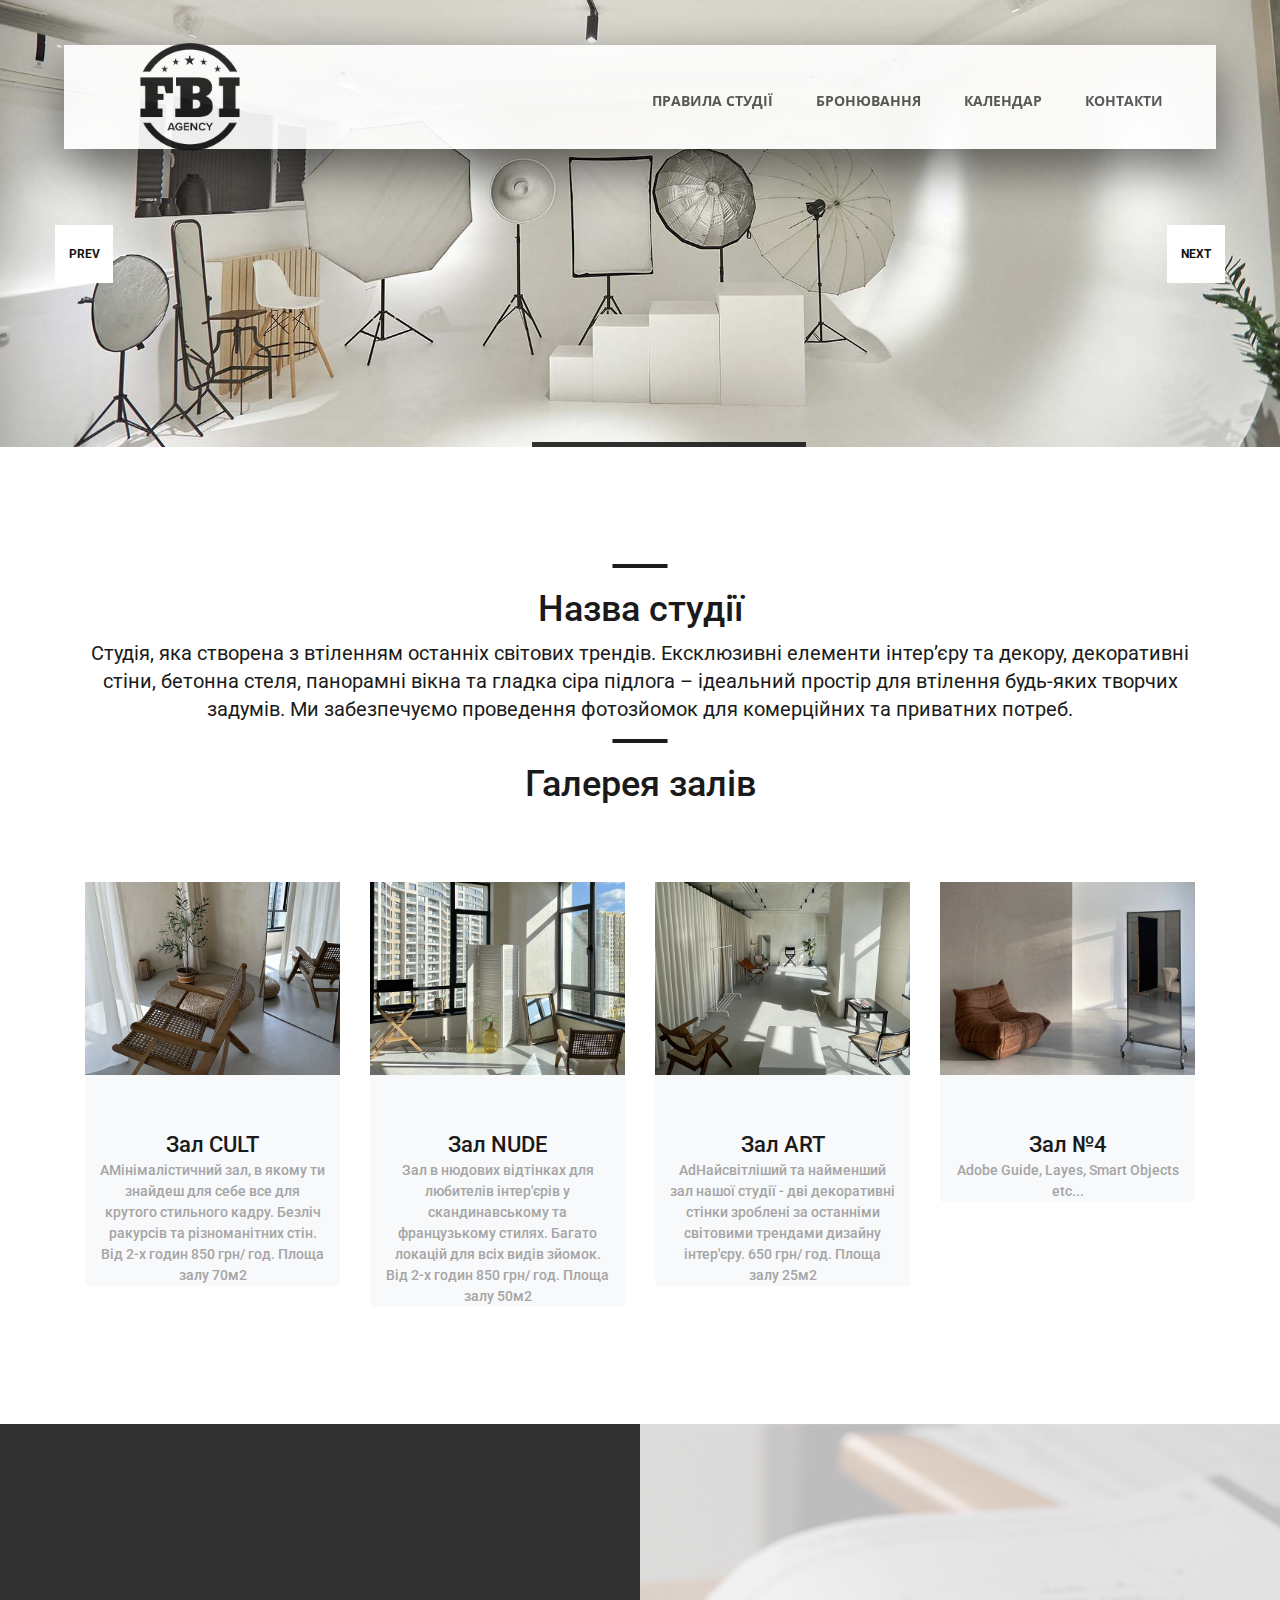
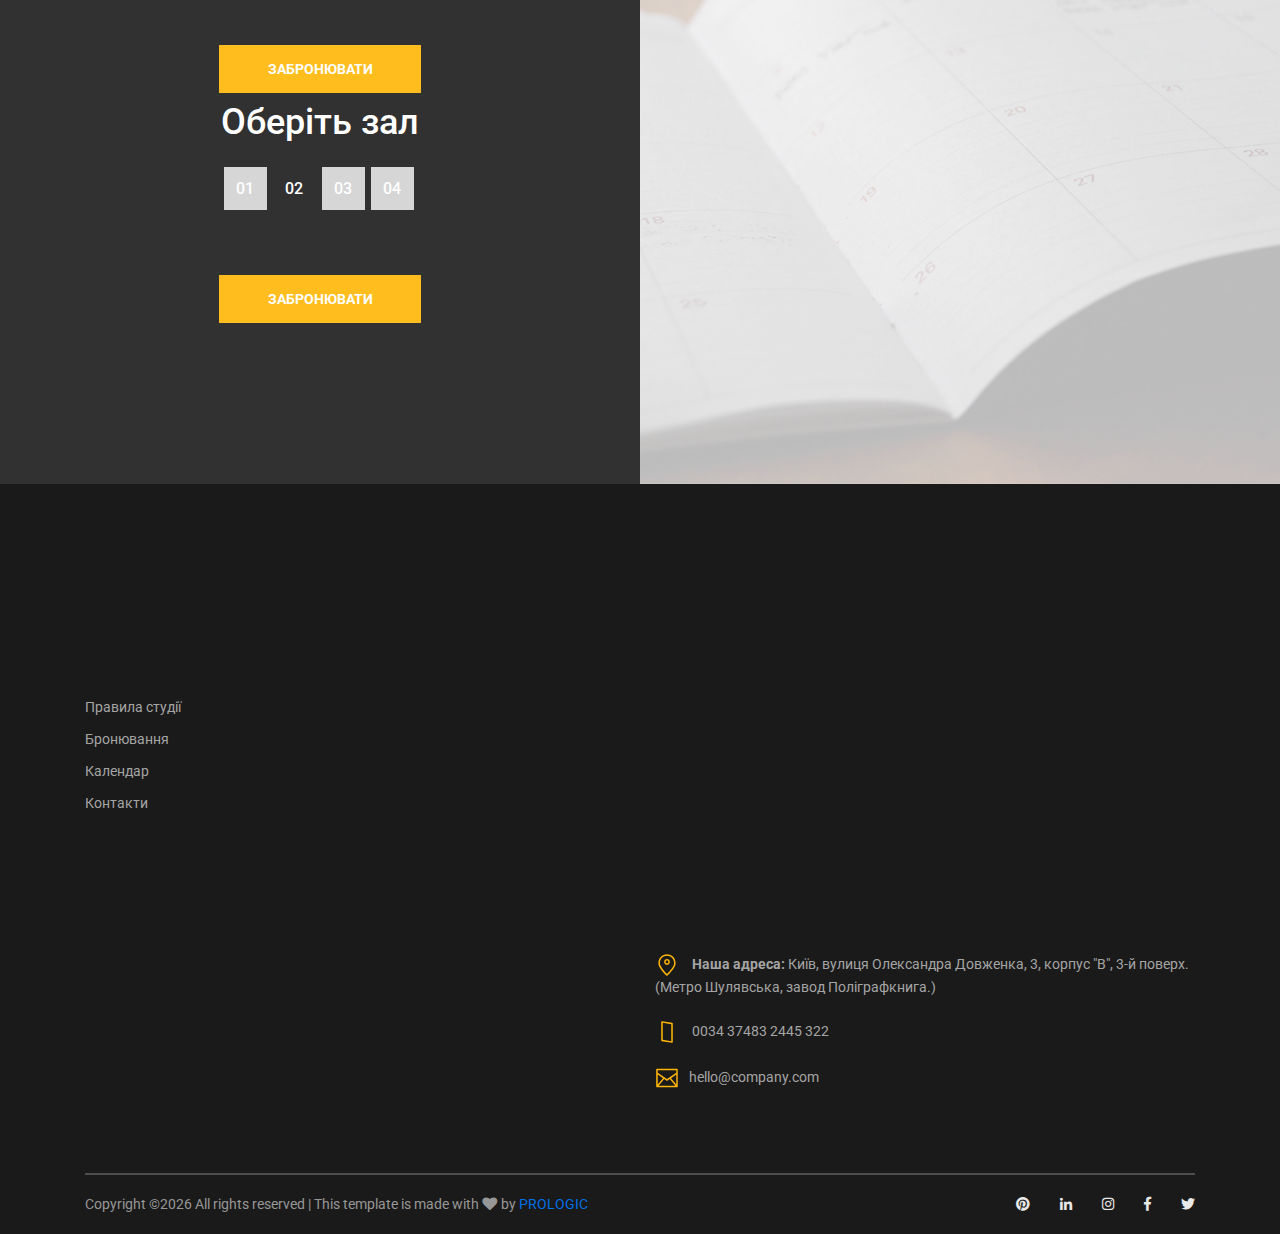
<file: index_1.html>
<!DOCTYPE html>
<html lang="uk">
<head>
<title>Course</title>
<meta charset="utf-8">
<meta http-equiv="X-UA-Compatible" content="IE=edge">
<meta name="description" content="Course Project">
<meta name="viewport" content="width=device-width, initial-scale=1">
<link rel="stylesheet" type="text/css" href="styles/bootstrap4/bootstrap.min.css">
<link href="plugins/fontawesome-free-5.0.1/css/fontawesome-all.css" rel="stylesheet" type="text/css">
<link rel="stylesheet" type="text/css" href="plugins/OwlCarousel2-2.2.1/owl.carousel.css">
<link rel="stylesheet" type="text/css" href="plugins/OwlCarousel2-2.2.1/owl.theme.default.css">
<link rel="stylesheet" type="text/css" href="plugins/OwlCarousel2-2.2.1/animate.css">
<link rel="stylesheet" type="text/css" href="styles/main_styles.css">
<link rel="stylesheet" type="text/css" href="styles/responsive.css">
<link rel="stylesheet" type="text/css" href="styles/news_styles.css">
<link rel="stylesheet" type="text/css" href="styles/news_responsive.css">
</head>
<body>

<div class="super_container">

	<!-- Header -->

	<header class="header d-flex flex-row">
		<div class="header_content d-flex flex-row align-items-center">
			<!-- Logo -->
			<div class="logo_container">
				<div class="logo">
					<img src="images/aaa.png" alt="" class="logo_img">
					<span></span>
				</div>
			</div>

			<!-- Main Navigation -->
			<nav class="main_nav_container">
				<div class="main_nav">
					<ul class="main_nav_list">
						<li class="main_nav_item"><a href="faq.html">Правила студії</a></li>
						
						<li class="main_nav_item"><a href="calendar_1.html">Бронювання</a></li>
						<li class="main_nav_item"><a href="calendar_2.html">Календар</a></li>
						<li class="main_nav_item"><a href="contact.html">Контакти</a></li>
					</ul>
				</div>
			</nav>
		</div>
		<div class="header_side d-flex flex-row justify-content-center align-items-center">
			<img src="images/phone-call.svg" alt="">
			<a href="tel:+380977686745"><span>+38 097 7686745</span></a>
		</div>

		<!-- Hamburger -->
		<div class="hamburger_container">
			<i class="fas fa-bars trans_200"></i>
		</div>

	</header>
	
	<!-- Menu -->
	<div class="menu_container menu_mm">

		<!-- Menu Close Button -->
		<div class="menu_close_container">
			<div class="menu_close"></div>
		</div>

		<!-- Menu Items -->
		<div class="menu_inner menu_mm">
			<div class="menu menu_mm">
				<ul class="menu_list menu_mm">
					<li class="menu_item menu_mm"><a href="faq.html">Правила студії</a></li>
					
					<li class="menu_item menu_mm"><a href="calendar_1.html">Бронювання</a></li>
					<li class="menu_item menu_mm"><a href="calendar_2.html">Календар</a></li>
					
					<li class="menu_item menu_mm"><a href="contact.html">Контакти</a></li>
				</ul>

				<!-- Menu Social -->
				
				<div class="menu_social_container menu_mm">
					<ul class="menu_social menu_mm">
						<li class="menu_social_item menu_mm"><a href="#"><i class="fab fa-pinterest"></i></a></li>
						<li class="menu_social_item menu_mm"><a href="#"><i class="fab fa-linkedin-in"></i></a></li>
						<li class="menu_social_item menu_mm"><a href="#"><i class="fab fa-instagram"></i></a></li>
						<li class="menu_social_item menu_mm"><a href="#"><i class="fab fa-facebook-f"></i></a></li>
						<li class="menu_social_item menu_mm"><a href="#"><i class="fab fa-twitter"></i></a></li>
					</ul>
				</div>

				<div class="menu_copyright menu_mm">ккккккк</div>
			</div>

		</div>

	</div>
	
	<!-- Home -->

	<div class="home">

		<!-- Hero Slider -->
		<div class="hero_slider_container">
			<div class="hero_slider owl-carousel">
				
				<!-- Hero Slide -->
				<div class="hero_slide">
					<div class="hero_slide_background" style="background-image:url(images/slider_background.jpg)"></div>
					<div class="hero_slide_container d-flex flex-column align-items-center justify-content-center">
						<div class="hero_slide_content text-center">
							<h1 data-animation-in="fadeInUp" data-animation-out="animate-out fadeOut">Get your <span>Education</span> today!</h1>
						</div>
					</div>
				</div>
				
				<!-- Hero Slide -->
				<div class="hero_slide">
					<div class="hero_slide_background" style="background-image:url(images/slider_background1.jpg)"></div>
					<div class="hero_slide_container d-flex flex-column align-items-center justify-content-center">
						<div class="hero_slide_content text-center">
							<h1 data-animation-in="fadeInUp" data-animation-out="animate-out fadeOut">Get your <span>Education</span> today!</h1>
						</div>
					</div>
				</div>
				
				<!-- Hero Slide -->
				<div class="hero_slide">
					<div class="hero_slide_background" style="background-image:url(images/slider_background2.jpg)"></div>
					<div class="hero_slide_container d-flex flex-column align-items-center justify-content-center">
						<div class="hero_slide_content text-center">
							<h1 data-animation-in="fadeInUp" data-animation-out="animate-out fadeOut">Get your <span>Education</span> today!</h1>
						</div>
					</div>
				</div>

			</div>

			<div class="hero_slider_left hero_slider_nav trans_200"><span class="trans_200">prev</span></div>
			<div class="hero_slider_right hero_slider_nav trans_200"><span class="trans_200">next</span></div>
		</div>

	</div>

	

	<!-- Popular -->

	<div class="popular page_section">
		<div class="container">
			<div class="row">
				
				<div class="col">
					<div class="section_title text-center">
						<h1>Назва студії</h1>
						<p class="txt_index">Студія, яка створена з втіленням останніх світових трендів. Ексклюзивні елементи інтер’єру та декору, декоративні стіни, бетонна стеля, панорамні вікна та гладка сіра підлога – ідеальний простір для втілення будь-яких творчих задумів. Ми забезпечуємо проведення фотозйомок для комерційних та приватних потреб.</p>
					</div>
				</div>

				
				 
			</div>
			<div class="row">
				
				<div class="col">
					<div class="section_title text-center">
						<h1>Галерея залів</h1>
						
					</div>
				</div>

				
				 
			</div>
			<div class="row course_boxes">
				
<!-- Popular Course Item -->
<div class="col-lg-4 course_box">
	<div class="card">
		<img class="card-img-top" src="images/course_1.jpg" alt="https://unsplash.com/@kellybrito">
		<div class="card-body text-center">
			<div class="card-title"><a href="studio_1.html">Зал СULT</a></div>
			<div class="card-text">AМінімалістичний зал, в якому ти знайдеш для себе все для крутого стильного кадру. Безліч ракурсів та різноманітних стін. Від 2-х годин 850 грн/ год. Площа залу 70м2</div>
		</div>
		
	</div>
</div>

				<!-- Popular Course Item -->
				<div class="col-lg-4 course_box">
					<div class="card">
						<img class="card-img-top" src="images/course_2.jpg" alt="https://unsplash.com/@kellybrito">
						<div class="card-body text-center">
							<div class="card-title"><a href="studio_2.html">Зал NUDE</a></div>
							<div class="card-text">Зал в нюдових відтінках для любителів інтер'єрів у скандинавському та французькому стилях. Багато локацій для всіх видів зйомок. Від 2-х годин 850 грн/ год. Площа залу 50м2</div>
						</div>
						
					</div>
				</div>

				<!-- Popular Course Item -->
				<div class="col-lg-4 course_box">
					<div class="card">
						<img class="card-img-top" src="images/course_3.jpg" alt="https://unsplash.com/@cikstefan">
						<div class="card-body text-center">
							<div class="card-title"><a href="studio_3.html">Зал ART</a></div>
							<div class="card-text">AdНайсвітліший та найменший зал нашої студії - дві декоративні стінки зроблені за останніми світовими трендами дизайну інтер'єру. 650 грн/ год. Площа залу 25м2</div>
						</div>
						
					</div>
				</div>

				<!-- Popular Course Item -->
				<div class="col-lg-4 course_box">
					<div class="card">
						<img class="card-img-top" src="images/course_4.jpg" alt="https://unsplash.com/@dsmacinnes">
						<div class="card-body text-center">
							<div class="card-title"><a href="studio_4.html">Зал №4</a></div>
							<div class="card-text">Adobe Guide, Layes, Smart Objects etc...</div>
						</div>
						
					</div>
				</div>
				
			</div>
		</div>		
	</div>

	<!-- Register -->

	<div class="register">

		<div class="container-fluid">
			
			<div class="row row-eq-height">
				<div class="col-lg-6 nopadding">
					
					<!-- Register -->

					<div class="register_section d-flex flex-column align-items-center justify-content-center">
						<div class="register_content text-center">
							
							
							<div class="button button_1 register_button mx-auto trans_200"><a href="calendar_2.html">Забронювати</a></div>
							<h1 class="register_title">Оберіть зал</h1>
							
							<div class="news_page_nav">
								<ul>
									<li class="text-center trans_200"><a href="index.html">01</a></li>
									<li class="active text-center trans_200"><a href="#">02</a></li>
									<li class="text-center trans_200"><a href="index_2.html">03</a></li>
									<li class="text-center trans_200"><a href="index_3.html">04</a></li>
								</ul>
							</div>
							<div class="button button_1 register_button mx-auto trans_200"><a href="calendar_2.html">Забронювати</a></div>
						</div>
					</div>

				</div>

				<div class="col-lg-6 nopadding">
					
					<!-- Search -->

					<div class="search_section d-flex flex-column align-items-center justify-content-center">
						<div class="search_background" style="background-image:url(images/search_background.jpg);"></div>
						<div class="search_content text-center">
							
							<iframe src="https://calendar.google.com/calendar/embed?height=600&wkst=2&bgcolor=%23ffffff&ctz=Europe%2FKiev&showPrint=0&showTz=0&mode=WEEK&hl=uk&showTabs=0&showCalendars=0&src=NDVhNGI1YWE3M2Q5NmVkNGFlZGY0NDNhMWJiZWVjZjMyNTdmMWVmN2YxNTIwYmI0YjAyODA4N2JlM2VkYWEyNUBncm91cC5jYWxlbmRhci5nb29nbGUuY29t&color=%237CB342" style="border-width:0" width="100%" height="500" frameborder="0" scrolling="no"></iframe>
						</div> 
					</div>

				</div>
			</div>
		</div>
	</div>

	<!-- Services -->

	

	<!-- Testimonials -->

	

	<!-- Events -->

	

	<!-- Footer -->

	<footer class="footer">
		<div class="container">
			
	

			<!-- Footer Content -->

			<div class="footer_content">
				<div class="row">

					

					<!-- Footer Column - Menu -->

					<div class="col-lg-3 footer_col">
						<div class="footer_column_title"></div>
						<div class="footer_column_content">
							<ul>
								
								<li class="footer_list_item"><a href="faq.html">Правила студії</a></li>
								<li class="footer_list_item"><a href="studio_1.html">Бронювання</a></li>
								<li class="footer_list_item"><a href="studio_2.html">Календар</a></li>
								
								<li class="footer_list_item"><a href="contact.html">Контакти</a></li>
							</ul>
						</div>
					</div>

					<!-- Footer Column - Usefull Links -->

					

					<!-- Footer Column - Contact -->

					<div class="col-lg-3 footer_col">
						<div class="footer_column_title"></div>
						<iframe src="https://www.google.com/maps/embed?pb=!1m18!1m12!1m3!1d1270.028259728325!2d30.445488538744197!3d50.45867220048678!2m3!1f0!2f0!3f0!3m2!1i1024!2i768!4f13.1!3m3!1m2!1s0x40d4cc3226e6e331%3A0xe9975fe819fd18b2!2z0LLRg9C70LjRhtGPINCe0LvQtdC60YHQsNC90LTRgNCwINCU0L7QstC20LXQvdC60LAsIDMsINCa0LjRl9CyLCAwMzA1Nw!5e0!3m2!1suk!2sua!4v1707313530380!5m2!1suk!2sua" width="100%" height="250" style="border:0;" allowfullscreen="" loading="lazy" referrerpolicy="no-referrer-when-downgrade"></iframe>
						<div class="footer_column_content">
							<ul>
								<li class="footer_contact_item">
									<div class="footer_contact_icon">
										<img src="images/placeholder.svg" alt="https://www.flaticon.com/authors/lucy-g">
									</div>
									<b>Наша адреса:</b> Київ, вулиця Олександра Довженка, 3, корпус "В", 3-й поверх. (Метро Шулявська, завод Поліграфкнига.)
								</li>
								<li class="footer_contact_item">
									<div class="footer_contact_icon">
										<img src="images/smartphone.svg" alt="https://www.flaticon.com/authors/lucy-g">
									</div>
									0034 37483 2445 322
								</li>
								<li class="footer_contact_item">
									<div class="footer_contact_icon">
										<img src="images/envelope.svg" alt="https://www.flaticon.com/authors/lucy-g">
									</div>hello@company.com
								</li>
							</ul>
						</div>
					</div>

				</div>
			</div>

			<!-- Footer Copyright -->

			<div class="footer_bar d-flex flex-column flex-sm-row align-items-center">
				<div class="footer_copyright">
					<span><!-- Link back to Colorlib can't be removed. Template is licensed under CC BY 3.0. -->
Copyright &copy;<script>document.write(new Date().getFullYear());</script> All rights reserved | This template is made with <i class="fa fa-heart" aria-hidden="true"></i> by <a href="https://prologic.com.ua" target="_blank">PROLOGIC</a>
<!-- Link back to Colorlib can't be removed. Template is licensed under CC BY 3.0. --></span>
				</div>
				<div class="footer_social ml-sm-auto">
					<ul class="menu_social">
						<li class="menu_social_item"><a href="#"><i class="fab fa-pinterest"></i></a></li>
						<li class="menu_social_item"><a href="#"><i class="fab fa-linkedin-in"></i></a></li>
						<li class="menu_social_item"><a href="#"><i class="fab fa-instagram"></i></a></li>
						<li class="menu_social_item"><a href="#"><i class="fab fa-facebook-f"></i></a></li>
						<li class="menu_social_item"><a href="#"><i class="fab fa-twitter"></i></a></li>
					</ul>
				</div>
			</div>

		</div>
	</footer>

</div>

<script src="js/jquery-3.2.1.min.js"></script>
<script src="styles/bootstrap4/popper.js"></script>
<script src="styles/bootstrap4/bootstrap.min.js"></script>
<script src="plugins/greensock/TweenMax.min.js"></script>
<script src="plugins/greensock/TimelineMax.min.js"></script>
<script src="plugins/scrollmagic/ScrollMagic.min.js"></script>
<script src="plugins/greensock/animation.gsap.min.js"></script>
<script src="plugins/greensock/ScrollToPlugin.min.js"></script>
<script src="plugins/OwlCarousel2-2.2.1/owl.carousel.js"></script>
<script src="plugins/scrollTo/jquery.scrollTo.min.js"></script>
<script src="plugins/easing/easing.js"></script>
<script src="js/custom.js"></script>

</body>
</html>
</file>
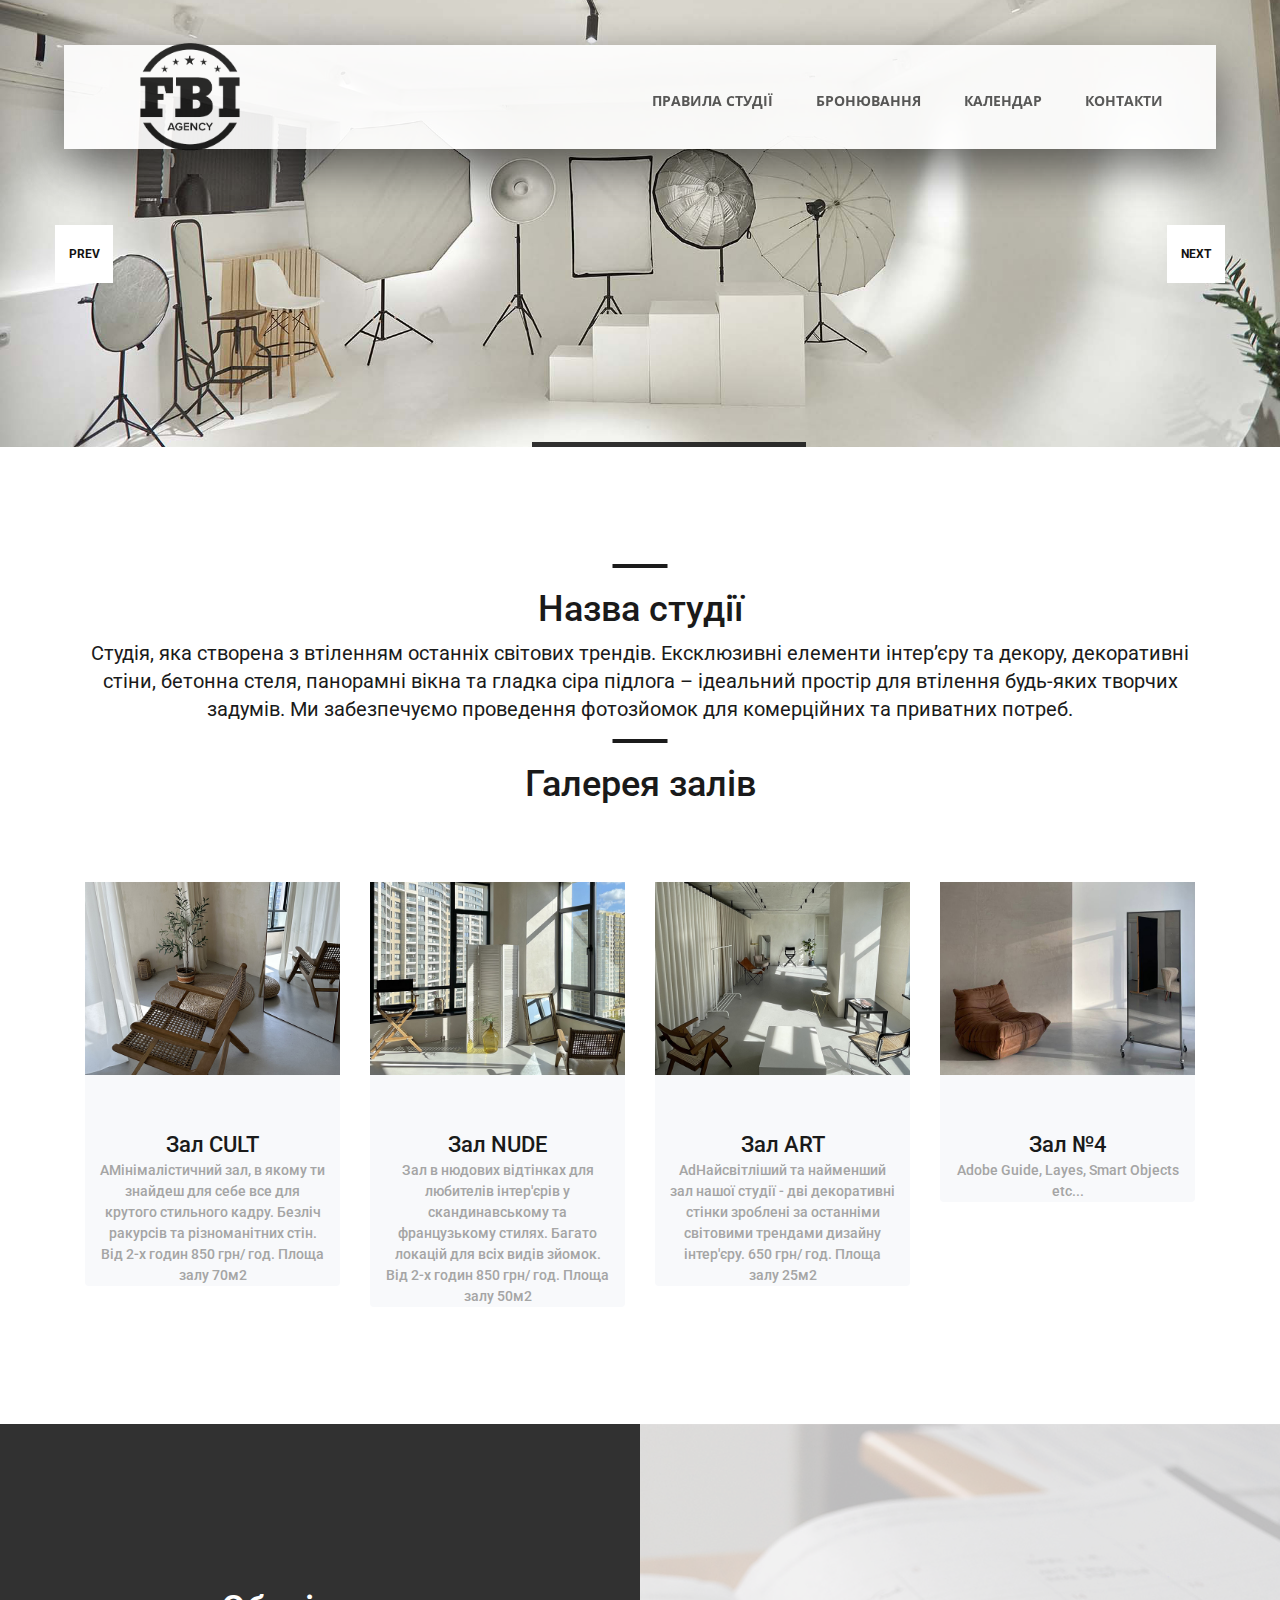
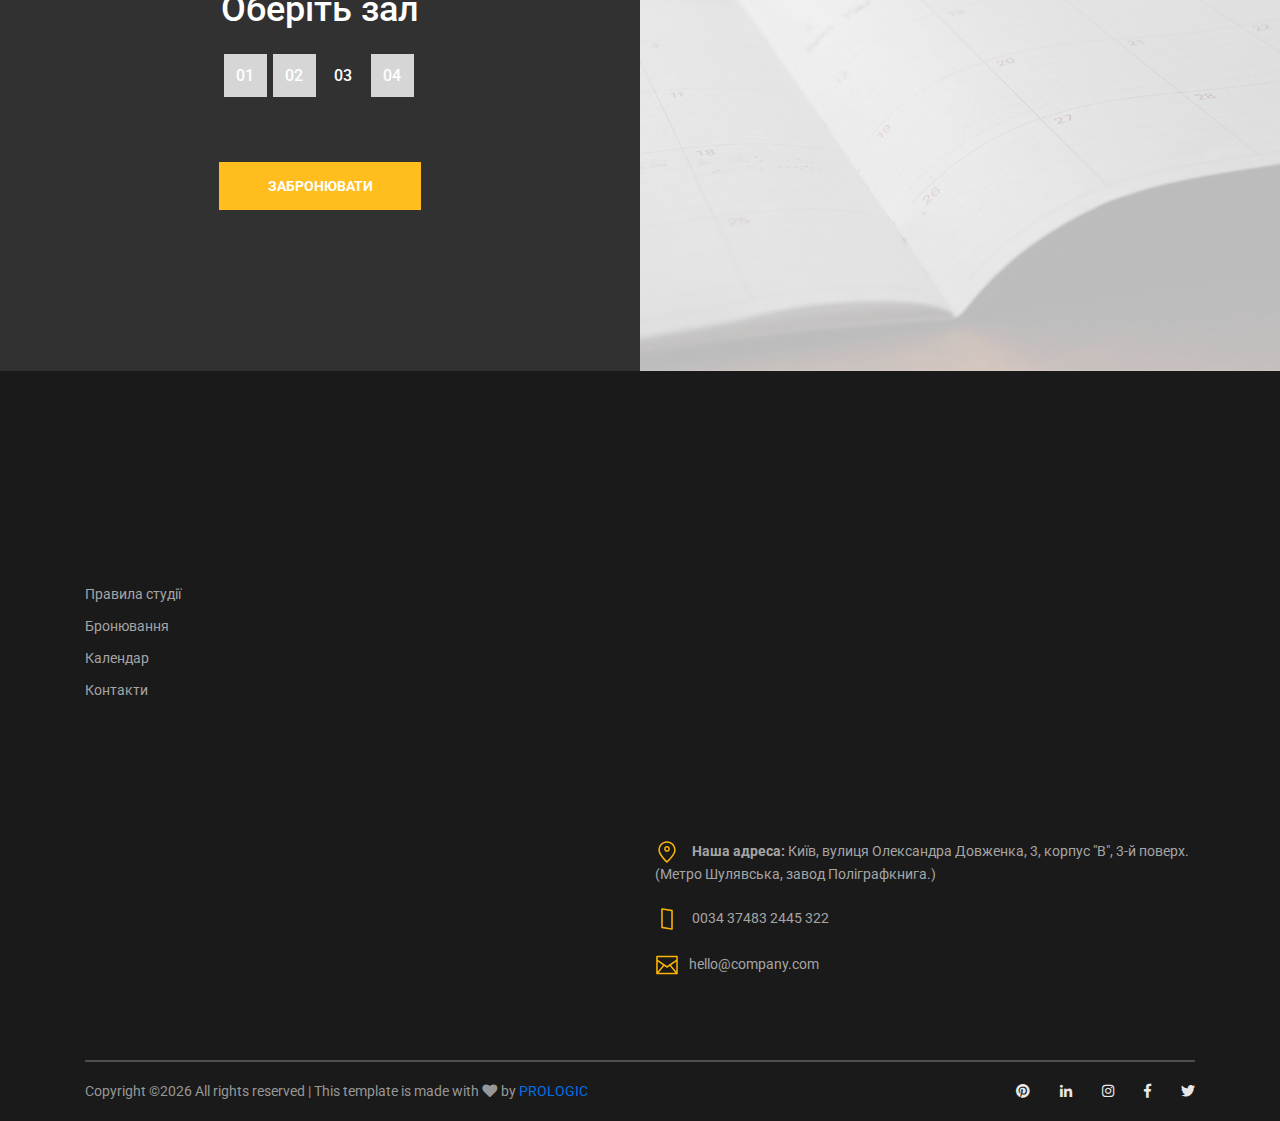
<file: index_2.html>
<!DOCTYPE html>
<html lang="uk">
<head>
<title>Course</title>
<meta charset="utf-8">
<meta http-equiv="X-UA-Compatible" content="IE=edge">
<meta name="description" content="Course Project">
<meta name="viewport" content="width=device-width, initial-scale=1">
<link rel="stylesheet" type="text/css" href="styles/bootstrap4/bootstrap.min.css">
<link href="plugins/fontawesome-free-5.0.1/css/fontawesome-all.css" rel="stylesheet" type="text/css">
<link rel="stylesheet" type="text/css" href="plugins/OwlCarousel2-2.2.1/owl.carousel.css">
<link rel="stylesheet" type="text/css" href="plugins/OwlCarousel2-2.2.1/owl.theme.default.css">
<link rel="stylesheet" type="text/css" href="plugins/OwlCarousel2-2.2.1/animate.css">
<link rel="stylesheet" type="text/css" href="styles/main_styles.css">
<link rel="stylesheet" type="text/css" href="styles/responsive.css">
<link rel="stylesheet" type="text/css" href="styles/news_styles.css">
<link rel="stylesheet" type="text/css" href="styles/news_responsive.css">
</head>
<body>

<div class="super_container">

	<!-- Header -->

	<header class="header d-flex flex-row">
		<div class="header_content d-flex flex-row align-items-center">
			<!-- Logo -->
			<div class="logo_container">
				<div class="logo">
					<img src="images/aaa.png" alt="" class="logo_img">
					<span></span>
				</div>
			</div>

			<!-- Main Navigation -->
			<nav class="main_nav_container">
				<div class="main_nav">
					<ul class="main_nav_list">
						<li class="main_nav_item"><a href="faq.html">Правила студії</a></li>
						
						<li class="main_nav_item"><a href="calendar_1.html">Бронювання</a></li>
						<li class="main_nav_item"><a href="calendar_2.html">Календар</a></li>
						<li class="main_nav_item"><a href="contact.html">Контакти</a></li>
					</ul>
				</div>
			</nav>
		</div>
		<div class="header_side d-flex flex-row justify-content-center align-items-center">
			<img src="images/phone-call.svg" alt="">
			<a href="tel:+380977686745"><span>+38 097 7686745</span></a>
		</div>

		<!-- Hamburger -->
		<div class="hamburger_container">
			<i class="fas fa-bars trans_200"></i>
		</div>

	</header>
	
	<!-- Menu -->
	<div class="menu_container menu_mm">

		<!-- Menu Close Button -->
		<div class="menu_close_container">
			<div class="menu_close"></div>
		</div>

		<!-- Menu Items -->
		<div class="menu_inner menu_mm">
			<div class="menu menu_mm">
				<ul class="menu_list menu_mm">
					<li class="menu_item menu_mm"><a href="faq.html">Правила студії</a></li>
					
					<li class="menu_item menu_mm"><a href="calendar_1.html">Бронювання</a></li>
					<li class="menu_item menu_mm"><a href="calendar_2.html">Календар</a></li>
					
					<li class="menu_item menu_mm"><a href="contact.html">Контакти</a></li>
				</ul>

				<!-- Menu Social -->
				
				<div class="menu_social_container menu_mm">
					<ul class="menu_social menu_mm">
						<li class="menu_social_item menu_mm"><a href="#"><i class="fab fa-pinterest"></i></a></li>
						<li class="menu_social_item menu_mm"><a href="#"><i class="fab fa-linkedin-in"></i></a></li>
						<li class="menu_social_item menu_mm"><a href="#"><i class="fab fa-instagram"></i></a></li>
						<li class="menu_social_item menu_mm"><a href="#"><i class="fab fa-facebook-f"></i></a></li>
						<li class="menu_social_item menu_mm"><a href="#"><i class="fab fa-twitter"></i></a></li>
					</ul>
				</div>

				<div class="menu_copyright menu_mm">ккккккк</div>
			</div>

		</div>

	</div>
	
	<!-- Home -->

	<div class="home">

		<!-- Hero Slider -->
		<div class="hero_slider_container">
			<div class="hero_slider owl-carousel">
				
				<!-- Hero Slide -->
				<div class="hero_slide">
					<div class="hero_slide_background" style="background-image:url(images/slider_background.jpg)"></div>
					<div class="hero_slide_container d-flex flex-column align-items-center justify-content-center">
						<div class="hero_slide_content text-center">
							<h1 data-animation-in="fadeInUp" data-animation-out="animate-out fadeOut">Get your <span>Education</span> today!</h1>
						</div>
					</div>
				</div>
				
				<!-- Hero Slide -->
				<div class="hero_slide">
					<div class="hero_slide_background" style="background-image:url(images/slider_background1.jpg)"></div>
					<div class="hero_slide_container d-flex flex-column align-items-center justify-content-center">
						<div class="hero_slide_content text-center">
							<h1 data-animation-in="fadeInUp" data-animation-out="animate-out fadeOut">Get your <span>Education</span> today!</h1>
						</div>
					</div>
				</div>
				
				<!-- Hero Slide -->
				<div class="hero_slide">
					<div class="hero_slide_background" style="background-image:url(images/slider_background2.jpg)"></div>
					<div class="hero_slide_container d-flex flex-column align-items-center justify-content-center">
						<div class="hero_slide_content text-center">
							<h1 data-animation-in="fadeInUp" data-animation-out="animate-out fadeOut">Get your <span>Education</span> today!</h1>
						</div>
					</div>
				</div>

			</div>

			<div class="hero_slider_left hero_slider_nav trans_200"><span class="trans_200">prev</span></div>
			<div class="hero_slider_right hero_slider_nav trans_200"><span class="trans_200">next</span></div>
		</div>

	</div>

	

	<!-- Popular -->

	<div class="popular page_section">
		<div class="container">
			<div class="row">
				
				<div class="col">
					<div class="section_title text-center">
						<h1>Назва студії</h1>
						<p class="txt_index">Студія, яка створена з втіленням останніх світових трендів. Ексклюзивні елементи інтер’єру та декору, декоративні стіни, бетонна стеля, панорамні вікна та гладка сіра підлога – ідеальний простір для втілення будь-яких творчих задумів. Ми забезпечуємо проведення фотозйомок для комерційних та приватних потреб.</p>
					</div>
				</div>

				
				 
			</div>
			<div class="row">
				
				<div class="col">
					<div class="section_title text-center">
						<h1>Галерея залів</h1>
						
					</div>
				</div>

				
				 
			</div>
			<div class="row course_boxes">
				
<!-- Popular Course Item -->
<div class="col-lg-4 course_box">
	<div class="card">
		<img class="card-img-top" src="images/course_1.jpg" alt="https://unsplash.com/@kellybrito">
		<div class="card-body text-center">
			<div class="card-title"><a href="studio_1.html">Зал СULT</a></div>
			<div class="card-text">AМінімалістичний зал, в якому ти знайдеш для себе все для крутого стильного кадру. Безліч ракурсів та різноманітних стін. Від 2-х годин 850 грн/ год. Площа залу 70м2</div>
		</div>
		
	</div>
</div>

				<!-- Popular Course Item -->
				<div class="col-lg-4 course_box">
					<div class="card">
						<img class="card-img-top" src="images/course_2.jpg" alt="https://unsplash.com/@kellybrito">
						<div class="card-body text-center">
							<div class="card-title"><a href="studio_2.html">Зал NUDE</a></div>
							<div class="card-text">Зал в нюдових відтінках для любителів інтер'єрів у скандинавському та французькому стилях. Багато локацій для всіх видів зйомок. Від 2-х годин 850 грн/ год. Площа залу 50м2</div>
						</div>
						
					</div>
				</div>

				<!-- Popular Course Item -->
				<div class="col-lg-4 course_box">
					<div class="card">
						<img class="card-img-top" src="images/course_3.jpg" alt="https://unsplash.com/@cikstefan">
						<div class="card-body text-center">
							<div class="card-title"><a href="studio_3.html">Зал ART</a></div>
							<div class="card-text">AdНайсвітліший та найменший зал нашої студії - дві декоративні стінки зроблені за останніми світовими трендами дизайну інтер'єру. 650 грн/ год. Площа залу 25м2</div>
						</div>
						
					</div>
				</div>

				<!-- Popular Course Item -->
				<div class="col-lg-4 course_box">
					<div class="card">
						<img class="card-img-top" src="images/course_4.jpg" alt="https://unsplash.com/@dsmacinnes">
						<div class="card-body text-center">
							<div class="card-title"><a href="studio_4.html">Зал №4</a></div>
							<div class="card-text">Adobe Guide, Layes, Smart Objects etc...</div>
						</div>
						
					</div>
				</div>
				
			</div>
		</div>		
	</div>

	<!-- Register -->

	<div class="register">

		<div class="container-fluid">
			
			<div class="row row-eq-height">
				<div class="col-lg-6 nopadding">
					
					<!-- Register -->

					<div class="register_section d-flex flex-column align-items-center justify-content-center">
						<div class="register_content text-center">
							
							
							
							<h1 class="register_title">Оберіть зал</h1>
							
							<div class="news_page_nav">
								<ul>
									<li class=" text-center trans_200"><a href="index.html">01</a></li>
									<li class="text-center trans_200"><a href="index_1.html">02</a></li>
									<li class="active text-center trans_200"><a href="#">03</a></li>
									<li class="text-center trans_200"><a href="index_3.html">04</a></li>
								</ul>
							</div>
							<div class="button button_1 register_button mx-auto trans_200"><a href="calendar_1.html">Забронювати</a></div>
						</div>
					</div>

				</div>

				<div class="col-lg-6 nopadding">
					
					<!-- Search -->

					<div class="search_section d-flex flex-column align-items-center justify-content-center">
						<div class="search_background" style="background-image:url(images/search_background.jpg);"></div>
						<div class="search_content text-center">
							
							<iframe src="https://calendar.google.com/calendar/embed?height=600&wkst=2&bgcolor=%23ffffff&ctz=Europe%2FKiev&showPrint=0&showTz=0&mode=WEEK&hl=uk&showTabs=0&showCalendars=0&src=NDVhNGI1YWE3M2Q5NmVkNGFlZGY0NDNhMWJiZWVjZjMyNTdmMWVmN2YxNTIwYmI0YjAyODA4N2JlM2VkYWEyNUBncm91cC5jYWxlbmRhci5nb29nbGUuY29t&color=%237CB342" style="border-width:0" width="100%" height="500" frameborder="0" scrolling="no"></iframe>
						</div> 
					</div>

				</div>
			</div>
		</div>
	</div>

	<!-- Services -->

	

	<!-- Testimonials -->

	

	<!-- Events -->

	

	<!-- Footer -->

	<footer class="footer">
		<div class="container">
			
	

			<!-- Footer Content -->

			<div class="footer_content">
				<div class="row">

					

					<!-- Footer Column - Menu -->

					<div class="col-lg-3 footer_col">
						<div class="footer_column_title"></div>
						<div class="footer_column_content">
							<ul>
								
								<li class="footer_list_item"><a href="faq.html">Правила студії</a></li>
								<li class="footer_list_item"><a href="studio_1.html">Бронювання</a></li>
								<li class="footer_list_item"><a href="studio_2.html">Календар</a></li>
								
								<li class="footer_list_item"><a href="contact.html">Контакти</a></li>
							</ul>
						</div>
					</div>

					<!-- Footer Column - Usefull Links -->

					

					<!-- Footer Column - Contact -->

					<div class="col-lg-3 footer_col">
						<div class="footer_column_title"></div>
						<iframe src="https://www.google.com/maps/embed?pb=!1m18!1m12!1m3!1d1270.028259728325!2d30.445488538744197!3d50.45867220048678!2m3!1f0!2f0!3f0!3m2!1i1024!2i768!4f13.1!3m3!1m2!1s0x40d4cc3226e6e331%3A0xe9975fe819fd18b2!2z0LLRg9C70LjRhtGPINCe0LvQtdC60YHQsNC90LTRgNCwINCU0L7QstC20LXQvdC60LAsIDMsINCa0LjRl9CyLCAwMzA1Nw!5e0!3m2!1suk!2sua!4v1707313530380!5m2!1suk!2sua" width="100%" height="250" style="border:0;" allowfullscreen="" loading="lazy" referrerpolicy="no-referrer-when-downgrade"></iframe>
						<div class="footer_column_content">
							<ul>
								<li class="footer_contact_item">
									<div class="footer_contact_icon">
										<img src="images/placeholder.svg" alt="https://www.flaticon.com/authors/lucy-g">
									</div>
									<b>Наша адреса:</b> Київ, вулиця Олександра Довженка, 3, корпус "В", 3-й поверх. (Метро Шулявська, завод Поліграфкнига.)
								</li>
								<li class="footer_contact_item">
									<div class="footer_contact_icon">
										<img src="images/smartphone.svg" alt="https://www.flaticon.com/authors/lucy-g">
									</div>
									0034 37483 2445 322
								</li>
								<li class="footer_contact_item">
									<div class="footer_contact_icon">
										<img src="images/envelope.svg" alt="https://www.flaticon.com/authors/lucy-g">
									</div>hello@company.com
								</li>
							</ul>
						</div>
					</div>

				</div>
			</div>

			<!-- Footer Copyright -->

			<div class="footer_bar d-flex flex-column flex-sm-row align-items-center">
				<div class="footer_copyright">
					<span><!-- Link back to Colorlib can't be removed. Template is licensed under CC BY 3.0. -->
Copyright &copy;<script>document.write(new Date().getFullYear());</script> All rights reserved | This template is made with <i class="fa fa-heart" aria-hidden="true"></i> by <a href="https://prologic.com.ua" target="_blank">PROLOGIC</a>
<!-- Link back to Colorlib can't be removed. Template is licensed under CC BY 3.0. --></span>
				</div>
				<div class="footer_social ml-sm-auto">
					<ul class="menu_social">
						<li class="menu_social_item"><a href="#"><i class="fab fa-pinterest"></i></a></li>
						<li class="menu_social_item"><a href="#"><i class="fab fa-linkedin-in"></i></a></li>
						<li class="menu_social_item"><a href="#"><i class="fab fa-instagram"></i></a></li>
						<li class="menu_social_item"><a href="#"><i class="fab fa-facebook-f"></i></a></li>
						<li class="menu_social_item"><a href="#"><i class="fab fa-twitter"></i></a></li>
					</ul>
				</div>
			</div>

		</div>
	</footer>

</div>

<script src="js/jquery-3.2.1.min.js"></script>
<script src="styles/bootstrap4/popper.js"></script>
<script src="styles/bootstrap4/bootstrap.min.js"></script>
<script src="plugins/greensock/TweenMax.min.js"></script>
<script src="plugins/greensock/TimelineMax.min.js"></script>
<script src="plugins/scrollmagic/ScrollMagic.min.js"></script>
<script src="plugins/greensock/animation.gsap.min.js"></script>
<script src="plugins/greensock/ScrollToPlugin.min.js"></script>
<script src="plugins/OwlCarousel2-2.2.1/owl.carousel.js"></script>
<script src="plugins/scrollTo/jquery.scrollTo.min.js"></script>
<script src="plugins/easing/easing.js"></script>
<script src="js/custom.js"></script>

</body>
</html>
</file>
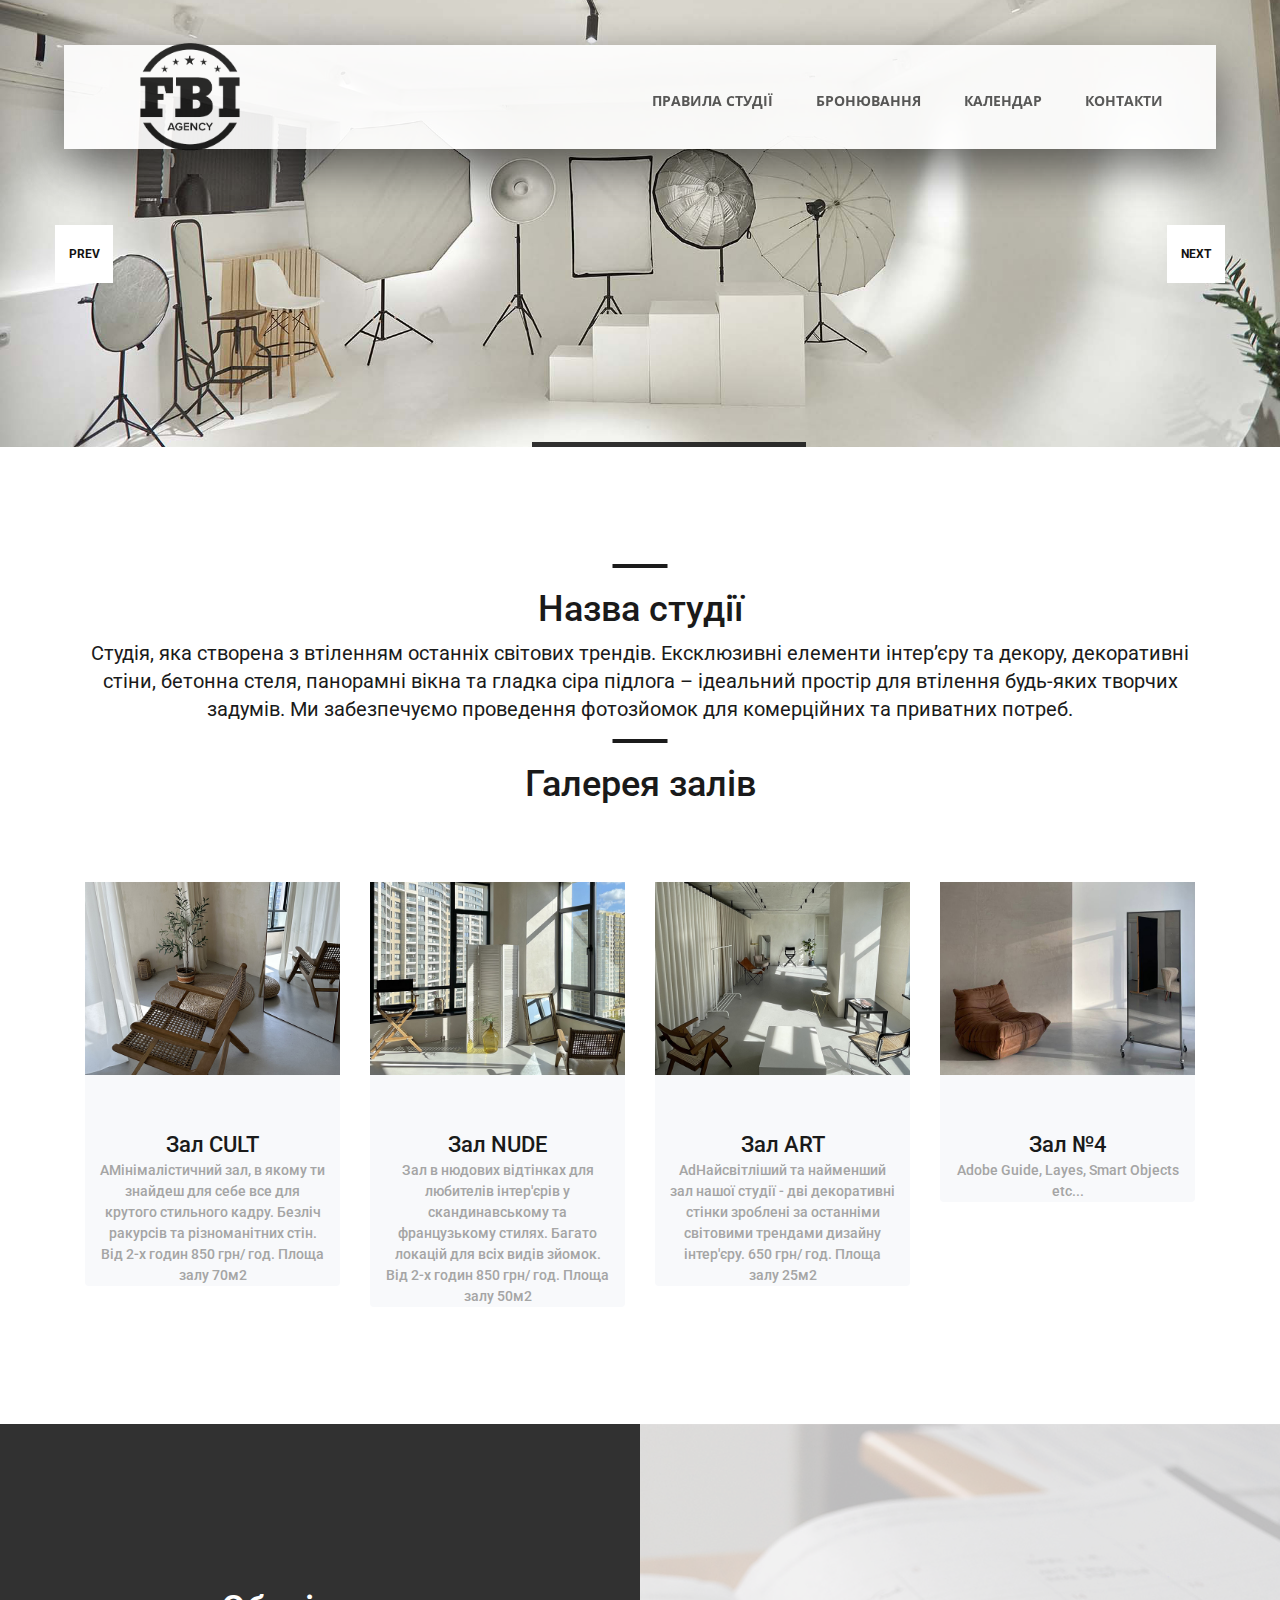
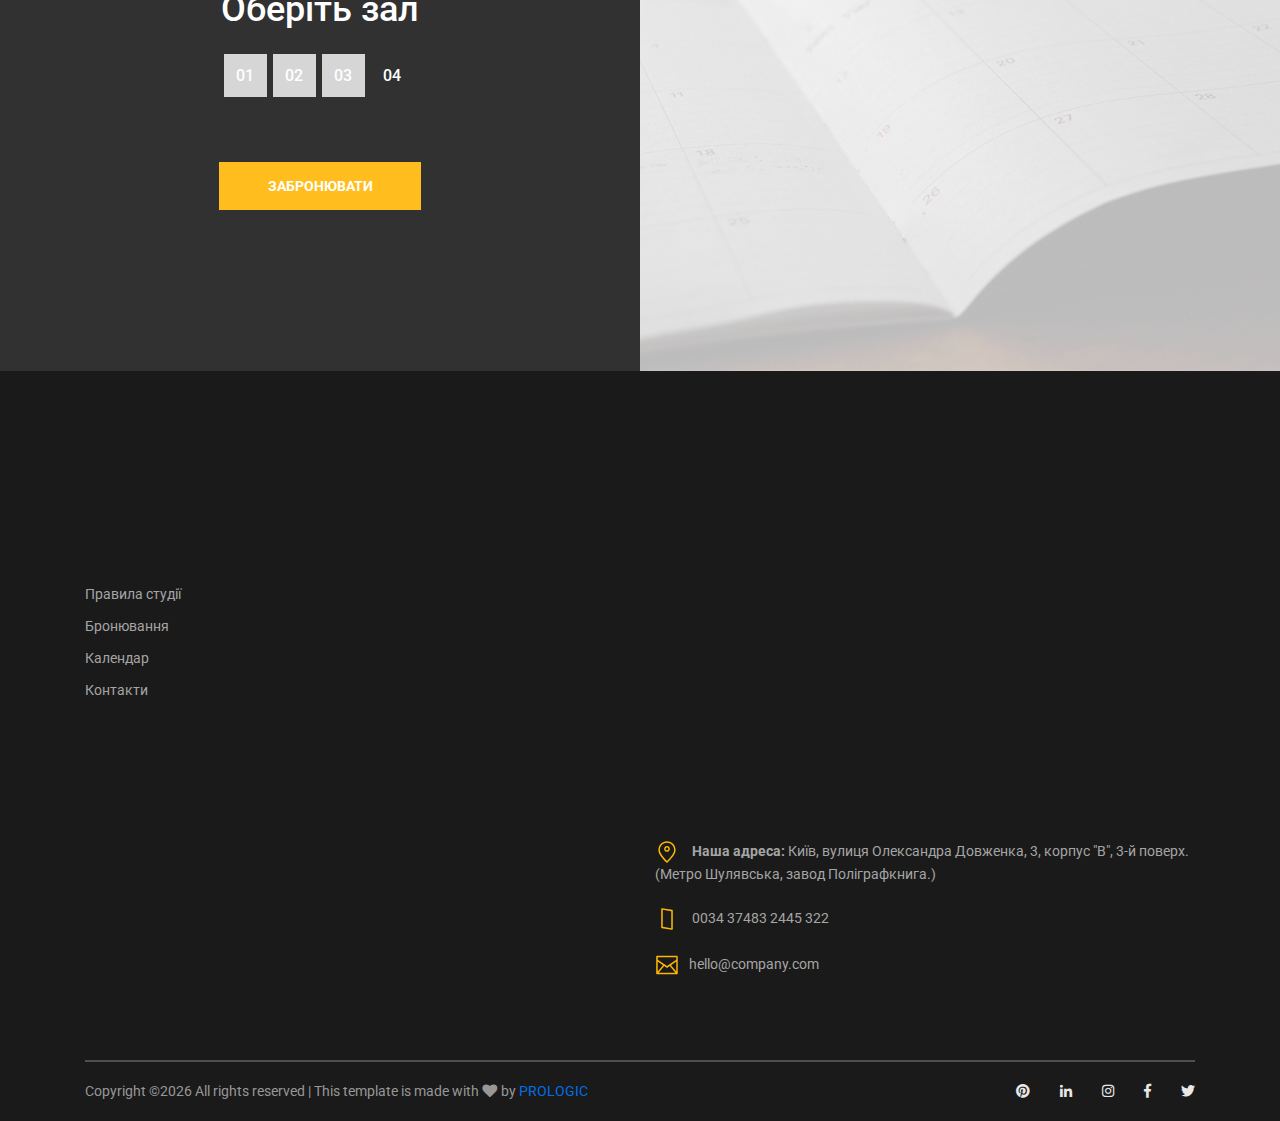
<file: index_3.html>
<!DOCTYPE html>
<html lang="uk">
<head>
<title>Course</title>
<meta charset="utf-8">
<meta http-equiv="X-UA-Compatible" content="IE=edge">
<meta name="description" content="Course Project">
<meta name="viewport" content="width=device-width, initial-scale=1">
<link rel="stylesheet" type="text/css" href="styles/bootstrap4/bootstrap.min.css">
<link href="plugins/fontawesome-free-5.0.1/css/fontawesome-all.css" rel="stylesheet" type="text/css">
<link rel="stylesheet" type="text/css" href="plugins/OwlCarousel2-2.2.1/owl.carousel.css">
<link rel="stylesheet" type="text/css" href="plugins/OwlCarousel2-2.2.1/owl.theme.default.css">
<link rel="stylesheet" type="text/css" href="plugins/OwlCarousel2-2.2.1/animate.css">
<link rel="stylesheet" type="text/css" href="styles/main_styles.css">
<link rel="stylesheet" type="text/css" href="styles/responsive.css">
<link rel="stylesheet" type="text/css" href="styles/news_styles.css">
<link rel="stylesheet" type="text/css" href="styles/news_responsive.css">
</head>
<body>

<div class="super_container">

	<!-- Header -->

	<header class="header d-flex flex-row">
		<div class="header_content d-flex flex-row align-items-center">
			<!-- Logo -->
			<div class="logo_container">
				<div class="logo">
					<img src="images/aaa.png" alt="" class="logo_img">
					<span></span>
				</div>
			</div>

			<!-- Main Navigation -->
			<nav class="main_nav_container">
				<div class="main_nav">
					<ul class="main_nav_list">
						<li class="main_nav_item"><a href="faq.html">Правила студії</a></li>
						
						<li class="main_nav_item"><a href="calendar_1.html">Бронювання</a></li>
						<li class="main_nav_item"><a href="calendar_2.html">Календар</a></li>
						<li class="main_nav_item"><a href="contact.html">Контакти</a></li>
					</ul>
				</div>
			</nav>
		</div>
		<div class="header_side d-flex flex-row justify-content-center align-items-center">
			<img src="images/phone-call.svg" alt="">
			<a href="tel:+380977686745"><span>+38 097 7686745</span></a>
		</div>

		<!-- Hamburger -->
		<div class="hamburger_container">
			<i class="fas fa-bars trans_200"></i>
		</div>

	</header>
	
	<!-- Menu -->
	<div class="menu_container menu_mm">

		<!-- Menu Close Button -->
		<div class="menu_close_container">
			<div class="menu_close"></div>
		</div>

		<!-- Menu Items -->
		<div class="menu_inner menu_mm">
			<div class="menu menu_mm">
				<ul class="menu_list menu_mm">
					<li class="menu_item menu_mm"><a href="faq.html">Правила студії</a></li>
					
					<li class="menu_item menu_mm"><a href="calendar_1.html">Бронювання</a></li>
					<li class="menu_item menu_mm"><a href="calendar_2.html">Календар</a></li>
					
					<li class="menu_item menu_mm"><a href="contact.html">Контакти</a></li>
				</ul>

				<!-- Menu Social -->
				
				<div class="menu_social_container menu_mm">
					<ul class="menu_social menu_mm">
						<li class="menu_social_item menu_mm"><a href="#"><i class="fab fa-pinterest"></i></a></li>
						<li class="menu_social_item menu_mm"><a href="#"><i class="fab fa-linkedin-in"></i></a></li>
						<li class="menu_social_item menu_mm"><a href="#"><i class="fab fa-instagram"></i></a></li>
						<li class="menu_social_item menu_mm"><a href="#"><i class="fab fa-facebook-f"></i></a></li>
						<li class="menu_social_item menu_mm"><a href="#"><i class="fab fa-twitter"></i></a></li>
					</ul>
				</div>

				<div class="menu_copyright menu_mm">ккккккк</div>
			</div>

		</div>

	</div>
	
	<!-- Home -->

	<div class="home">

		<!-- Hero Slider -->
		<div class="hero_slider_container">
			<div class="hero_slider owl-carousel">
				
				<!-- Hero Slide -->
				<div class="hero_slide">
					<div class="hero_slide_background" style="background-image:url(images/slider_background.jpg)"></div>
					<div class="hero_slide_container d-flex flex-column align-items-center justify-content-center">
						<div class="hero_slide_content text-center">
							<h1 data-animation-in="fadeInUp" data-animation-out="animate-out fadeOut">Get your <span>Education</span> today!</h1>
						</div>
					</div>
				</div>
				
				<!-- Hero Slide -->
				<div class="hero_slide">
					<div class="hero_slide_background" style="background-image:url(images/slider_background1.jpg)"></div>
					<div class="hero_slide_container d-flex flex-column align-items-center justify-content-center">
						<div class="hero_slide_content text-center">
							<h1 data-animation-in="fadeInUp" data-animation-out="animate-out fadeOut">Get your <span>Education</span> today!</h1>
						</div>
					</div>
				</div>
				
				<!-- Hero Slide -->
				<div class="hero_slide">
					<div class="hero_slide_background" style="background-image:url(images/slider_background2.jpg)"></div>
					<div class="hero_slide_container d-flex flex-column align-items-center justify-content-center">
						<div class="hero_slide_content text-center">
							<h1 data-animation-in="fadeInUp" data-animation-out="animate-out fadeOut">Get your <span>Education</span> today!</h1>
						</div>
					</div>
				</div>

			</div>

			<div class="hero_slider_left hero_slider_nav trans_200"><span class="trans_200">prev</span></div>
			<div class="hero_slider_right hero_slider_nav trans_200"><span class="trans_200">next</span></div>
		</div>

	</div>

	

	<!-- Popular -->

	<div class="popular page_section">
		<div class="container">
			<div class="row">
				
				<div class="col">
					<div class="section_title text-center">
						<h1>Назва студії</h1>
						<p class="txt_index">Студія, яка створена з втіленням останніх світових трендів. Ексклюзивні елементи інтер’єру та декору, декоративні стіни, бетонна стеля, панорамні вікна та гладка сіра підлога – ідеальний простір для втілення будь-яких творчих задумів. Ми забезпечуємо проведення фотозйомок для комерційних та приватних потреб.</p>
					</div>
				</div>

				
				 
			</div>
			<div class="row">
				
				<div class="col">
					<div class="section_title text-center">
						<h1>Галерея залів</h1>
						
					</div>
				</div>

				
				 
			</div>
			<div class="row course_boxes">
				
<!-- Popular Course Item -->
<div class="col-lg-4 course_box">
	<div class="card">
		<img class="card-img-top" src="images/course_1.jpg" alt="https://unsplash.com/@kellybrito">
		<div class="card-body text-center">
			<div class="card-title"><a href="studio_1.html">Зал СULT</a></div>
			<div class="card-text">AМінімалістичний зал, в якому ти знайдеш для себе все для крутого стильного кадру. Безліч ракурсів та різноманітних стін. Від 2-х годин 850 грн/ год. Площа залу 70м2</div>
		</div>
		
	</div>
</div>

				<!-- Popular Course Item -->
				<div class="col-lg-4 course_box">
					<div class="card">
						<img class="card-img-top" src="images/course_2.jpg" alt="https://unsplash.com/@kellybrito">
						<div class="card-body text-center">
							<div class="card-title"><a href="studio_2.html">Зал NUDE</a></div>
							<div class="card-text">Зал в нюдових відтінках для любителів інтер'єрів у скандинавському та французькому стилях. Багато локацій для всіх видів зйомок. Від 2-х годин 850 грн/ год. Площа залу 50м2</div>
						</div>
						
					</div>
				</div>

				<!-- Popular Course Item -->
				<div class="col-lg-4 course_box">
					<div class="card">
						<img class="card-img-top" src="images/course_3.jpg" alt="https://unsplash.com/@cikstefan">
						<div class="card-body text-center">
							<div class="card-title"><a href="studio_3.html">Зал ART</a></div>
							<div class="card-text">AdНайсвітліший та найменший зал нашої студії - дві декоративні стінки зроблені за останніми світовими трендами дизайну інтер'єру. 650 грн/ год. Площа залу 25м2</div>
						</div>
						
					</div>
				</div>

				<!-- Popular Course Item -->
				<div class="col-lg-4 course_box">
					<div class="card">
						<img class="card-img-top" src="images/course_4.jpg" alt="https://unsplash.com/@dsmacinnes">
						<div class="card-body text-center">
							<div class="card-title"><a href="studio_4.html">Зал №4</a></div>
							<div class="card-text">Adobe Guide, Layes, Smart Objects etc...</div>
						</div>
						
					</div>
				</div>
				
			</div>
		</div>		
	</div>

	<!-- Register -->

	<div class="register">

		<div class="container-fluid">
			
			<div class="row row-eq-height">
				<div class="col-lg-6 nopadding">
					
					<!-- Register -->

					<div class="register_section d-flex flex-column align-items-center justify-content-center">
						<div class="register_content text-center">
							
							
							
							<h1 class="register_title">Оберіть зал</h1>
							
							<div class="news_page_nav">
								<ul>
									<li class=" text-center trans_200"><a href="index.html">01</a></li>
									<li class="text-center trans_200"><a href="index_1.html">02</a></li>
									<li class="text-center trans_200"><a href="index_2.html">03</a></li>
									<li class="active text-center trans_200"><a href="#">04</a></li>
								</ul>
							</div>
							<div class="button button_1 register_button mx-auto trans_200"><a href="calendar_1.html">Забронювати</a></div>
						</div>
					</div>

				</div>

				<div class="col-lg-6 nopadding">
					
					<!-- Search -->

					<div class="search_section d-flex flex-column align-items-center justify-content-center">
						<div class="search_background" style="background-image:url(images/search_background.jpg);"></div>
						<div class="search_content text-center">
							
							<iframe src="https://calendar.google.com/calendar/embed?height=600&wkst=2&bgcolor=%23ffffff&ctz=Europe%2FKiev&showPrint=0&showTz=0&mode=WEEK&hl=uk&showTabs=0&showCalendars=0&src=NDVhNGI1YWE3M2Q5NmVkNGFlZGY0NDNhMWJiZWVjZjMyNTdmMWVmN2YxNTIwYmI0YjAyODA4N2JlM2VkYWEyNUBncm91cC5jYWxlbmRhci5nb29nbGUuY29t&color=%237CB342" style="border-width:0" width="100%" height="500" frameborder="0" scrolling="no"></iframe>
						</div> 
					</div>

				</div>
			</div>
		</div>
	</div>

	<!-- Services -->

	

	<!-- Testimonials -->

	

	<!-- Events -->

	

	<!-- Footer -->

	<footer class="footer">
		<div class="container">
			
	

			<!-- Footer Content -->

			<div class="footer_content">
				<div class="row">

					

					<!-- Footer Column - Menu -->

					<div class="col-lg-3 footer_col">
						<div class="footer_column_title"></div>
						<div class="footer_column_content">
							<ul>
								
								<li class="footer_list_item"><a href="faq.html">Правила студії</a></li>
								<li class="footer_list_item"><a href="studio_1.html">Бронювання</a></li>
								<li class="footer_list_item"><a href="studio_2.html">Календар</a></li>
								
								<li class="footer_list_item"><a href="contact.html">Контакти</a></li>
							</ul>
						</div>
					</div>

					<!-- Footer Column - Usefull Links -->

					

					<!-- Footer Column - Contact -->

					<div class="col-lg-3 footer_col">
						<div class="footer_column_title"></div>
						<iframe src="https://www.google.com/maps/embed?pb=!1m18!1m12!1m3!1d1270.028259728325!2d30.445488538744197!3d50.45867220048678!2m3!1f0!2f0!3f0!3m2!1i1024!2i768!4f13.1!3m3!1m2!1s0x40d4cc3226e6e331%3A0xe9975fe819fd18b2!2z0LLRg9C70LjRhtGPINCe0LvQtdC60YHQsNC90LTRgNCwINCU0L7QstC20LXQvdC60LAsIDMsINCa0LjRl9CyLCAwMzA1Nw!5e0!3m2!1suk!2sua!4v1707313530380!5m2!1suk!2sua" width="100%" height="250" style="border:0;" allowfullscreen="" loading="lazy" referrerpolicy="no-referrer-when-downgrade"></iframe>
						<div class="footer_column_content">
							<ul>
								<li class="footer_contact_item">
									<div class="footer_contact_icon">
										<img src="images/placeholder.svg" alt="https://www.flaticon.com/authors/lucy-g">
									</div>
									<b>Наша адреса:</b> Київ, вулиця Олександра Довженка, 3, корпус "В", 3-й поверх. (Метро Шулявська, завод Поліграфкнига.)
								</li>
								<li class="footer_contact_item">
									<div class="footer_contact_icon">
										<img src="images/smartphone.svg" alt="https://www.flaticon.com/authors/lucy-g">
									</div>
									0034 37483 2445 322
								</li>
								<li class="footer_contact_item">
									<div class="footer_contact_icon">
										<img src="images/envelope.svg" alt="https://www.flaticon.com/authors/lucy-g">
									</div>hello@company.com
								</li>
							</ul>
						</div>
					</div>

				</div>
			</div>

			<!-- Footer Copyright -->

			<div class="footer_bar d-flex flex-column flex-sm-row align-items-center">
				<div class="footer_copyright">
					<span><!-- Link back to Colorlib can't be removed. Template is licensed under CC BY 3.0. -->
Copyright &copy;<script>document.write(new Date().getFullYear());</script> All rights reserved | This template is made with <i class="fa fa-heart" aria-hidden="true"></i> by <a href="https://prologic.com.ua" target="_blank">PROLOGIC</a>
<!-- Link back to Colorlib can't be removed. Template is licensed under CC BY 3.0. --></span>
				</div>
				<div class="footer_social ml-sm-auto">
					<ul class="menu_social">
						<li class="menu_social_item"><a href="#"><i class="fab fa-pinterest"></i></a></li>
						<li class="menu_social_item"><a href="#"><i class="fab fa-linkedin-in"></i></a></li>
						<li class="menu_social_item"><a href="#"><i class="fab fa-instagram"></i></a></li>
						<li class="menu_social_item"><a href="#"><i class="fab fa-facebook-f"></i></a></li>
						<li class="menu_social_item"><a href="#"><i class="fab fa-twitter"></i></a></li>
					</ul>
				</div>
			</div>

		</div>
	</footer>

</div>

<script src="js/jquery-3.2.1.min.js"></script>
<script src="styles/bootstrap4/popper.js"></script>
<script src="styles/bootstrap4/bootstrap.min.js"></script>
<script src="plugins/greensock/TweenMax.min.js"></script>
<script src="plugins/greensock/TimelineMax.min.js"></script>
<script src="plugins/scrollmagic/ScrollMagic.min.js"></script>
<script src="plugins/greensock/animation.gsap.min.js"></script>
<script src="plugins/greensock/ScrollToPlugin.min.js"></script>
<script src="plugins/OwlCarousel2-2.2.1/owl.carousel.js"></script>
<script src="plugins/scrollTo/jquery.scrollTo.min.js"></script>
<script src="plugins/easing/easing.js"></script>
<script src="js/custom.js"></script>

</body>
</html>
</file>
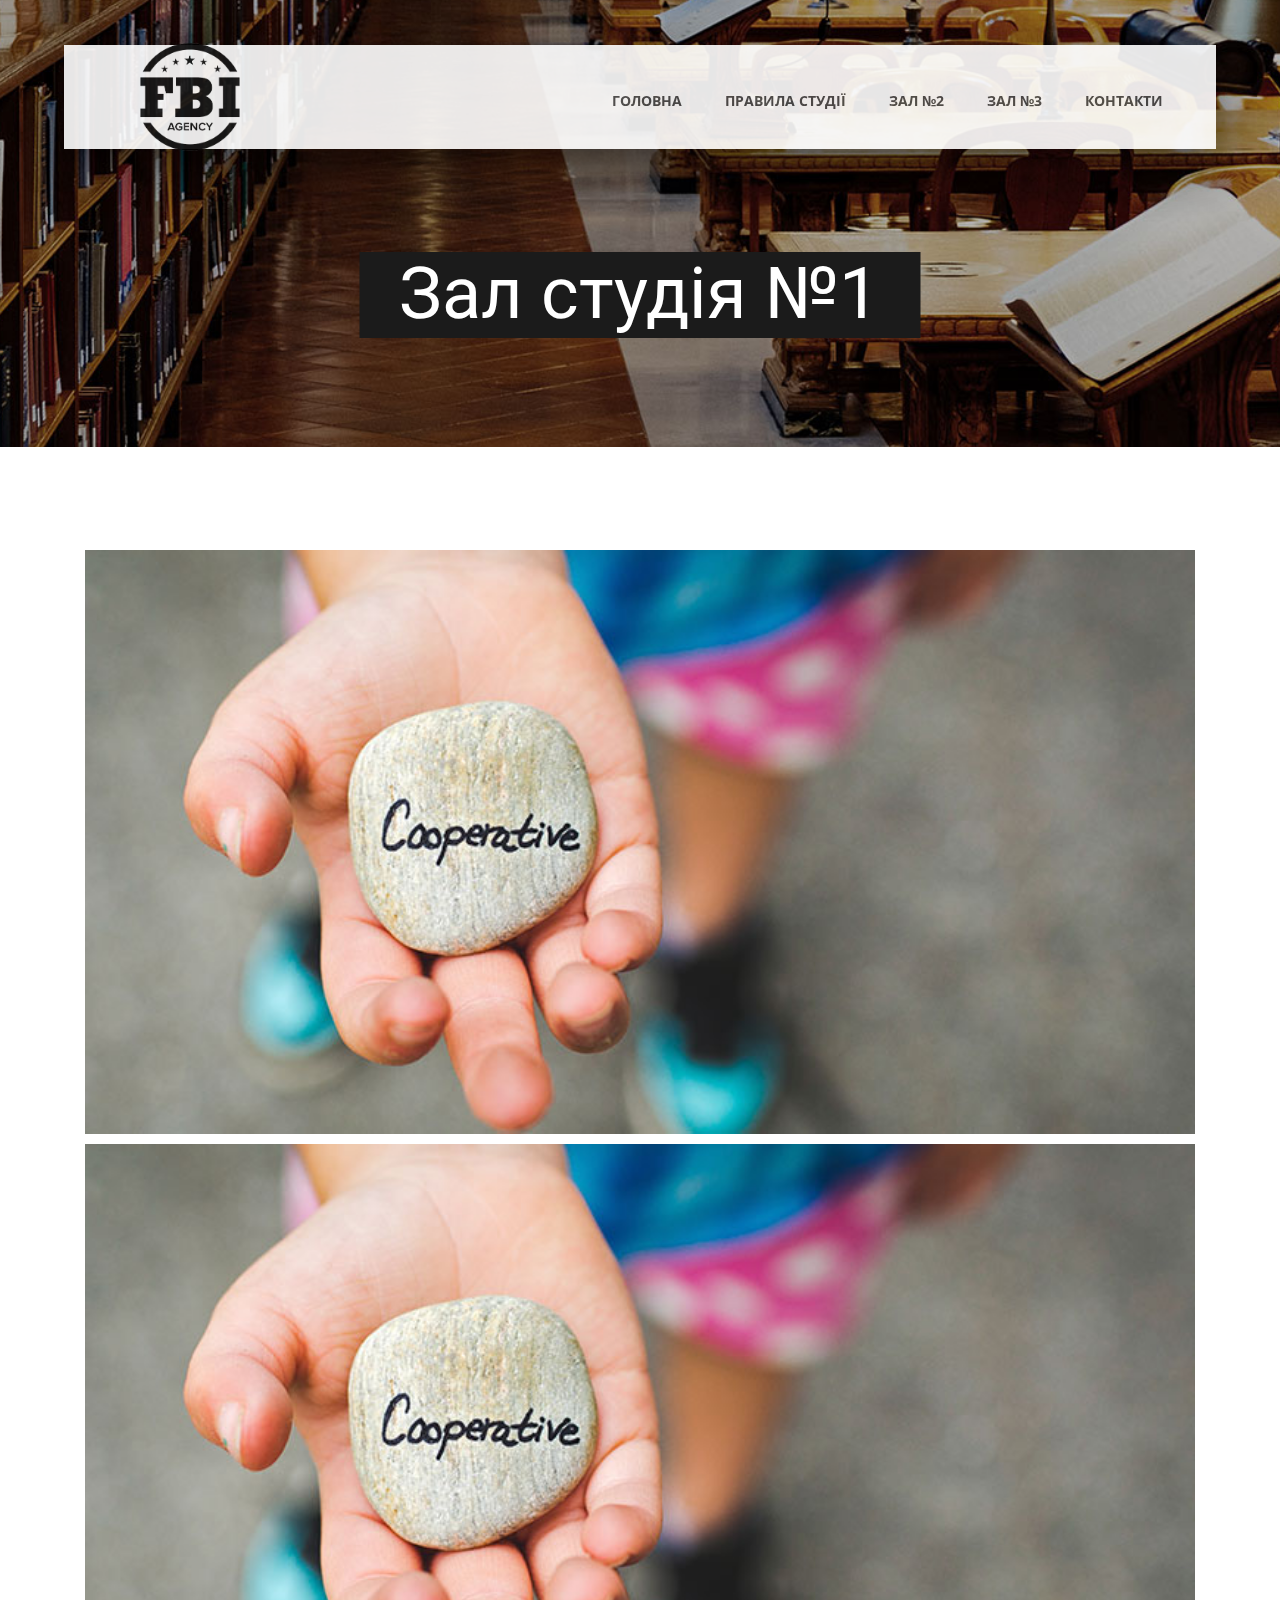
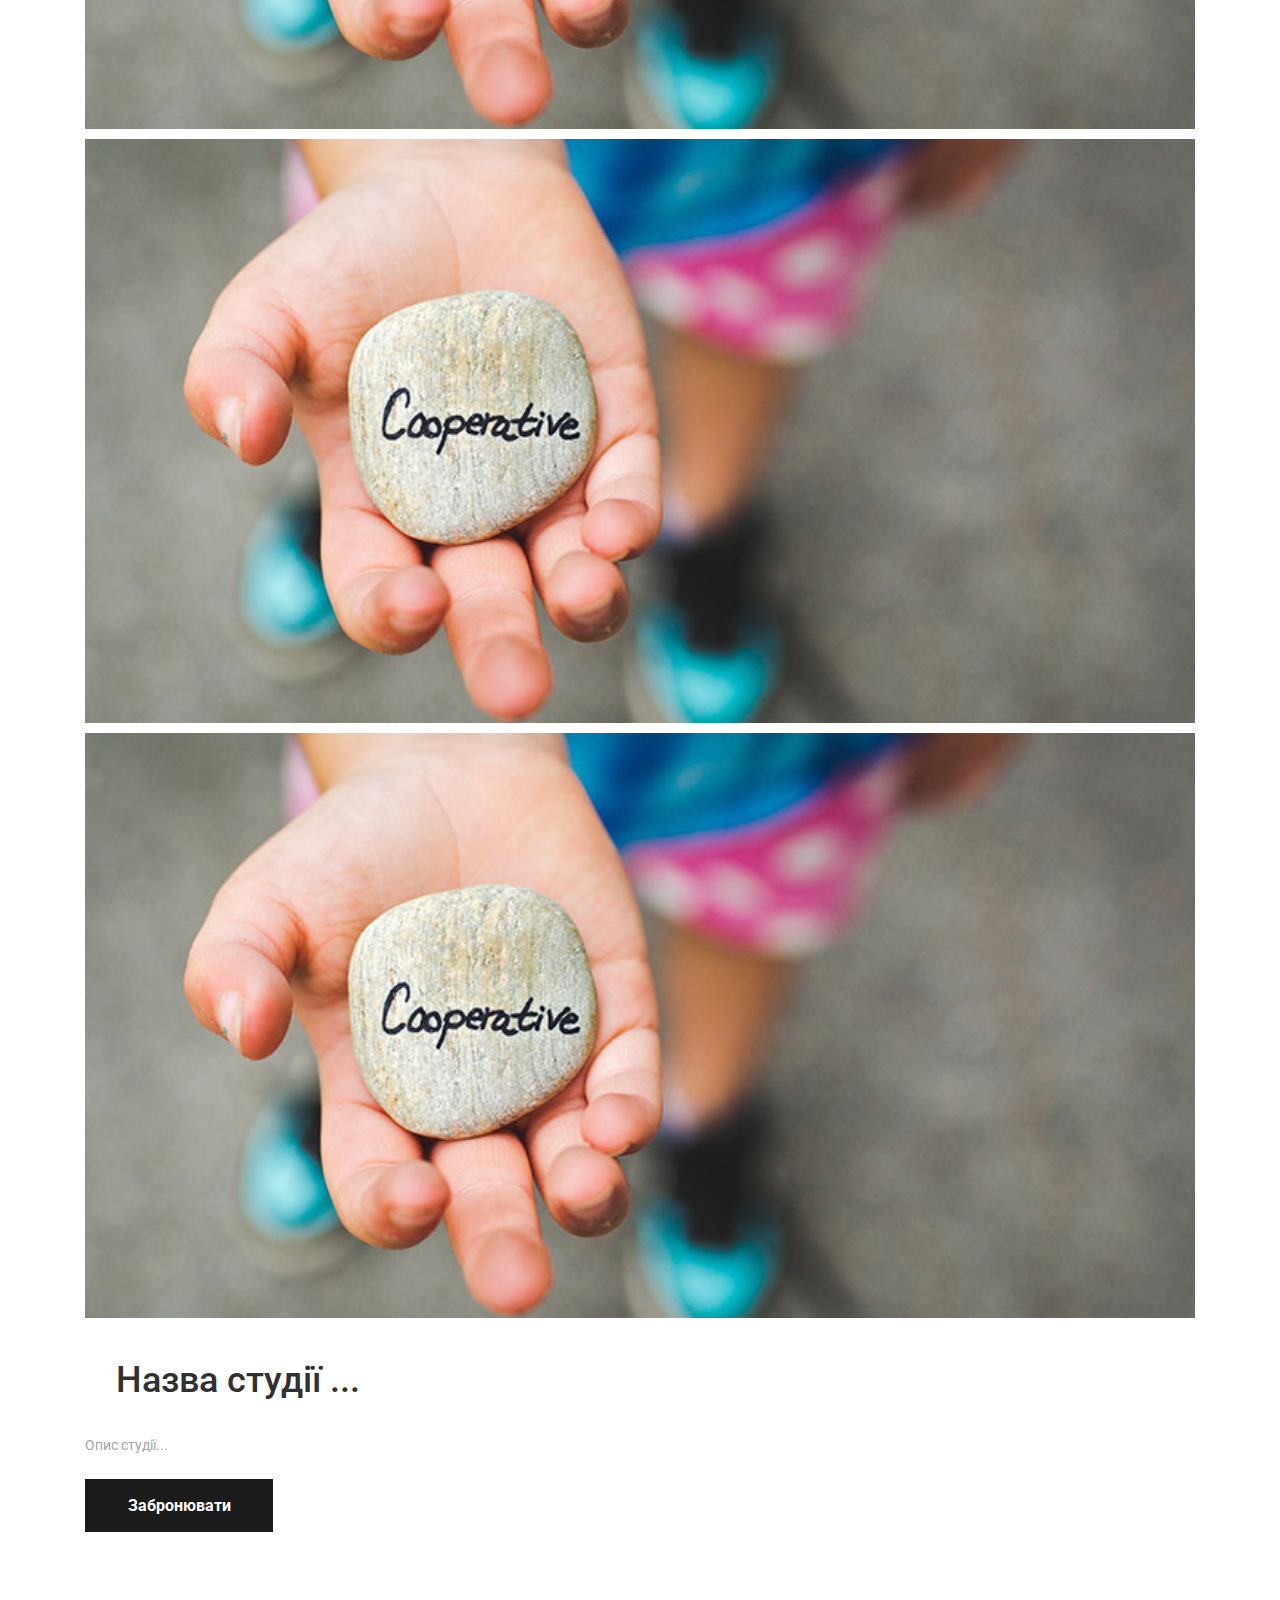
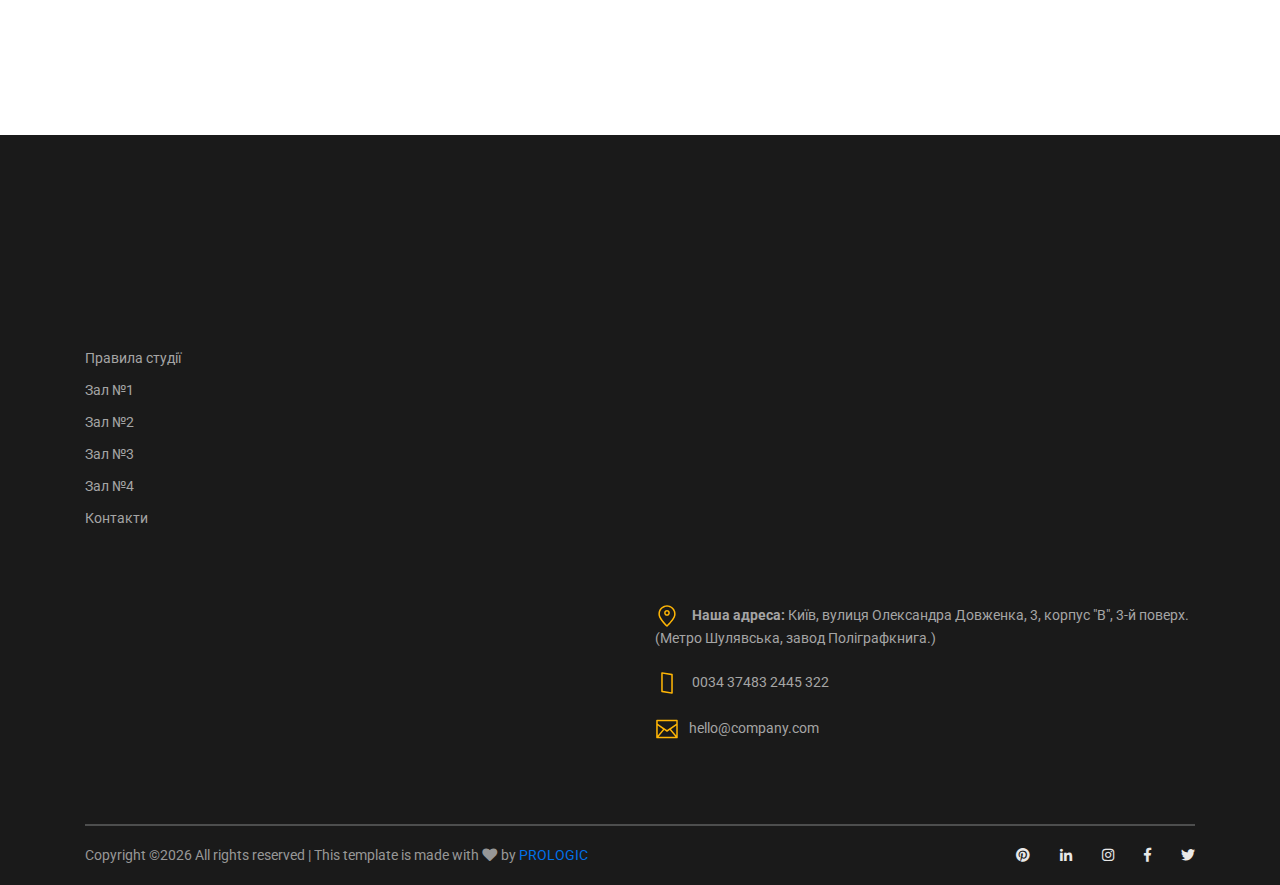
<file: studio_1.html>
<!DOCTYPE html>
<html lang="en">
<head>
<title>Зал №1</title>
<meta charset="utf-8">
<meta http-equiv="X-UA-Compatible" content="IE=edge">
<meta name="description" content="Course Project">
<meta name="viewport" content="width=device-width, initial-scale=1">
<link rel="stylesheet" type="text/css" href="styles/bootstrap4/bootstrap.min.css">
<link href="plugins/fontawesome-free-5.0.1/css/fontawesome-all.css" rel="stylesheet" type="text/css">
<link rel="stylesheet" type="text/css" href="styles/news_styles.css">
<link rel="stylesheet" type="text/css" href="styles/news_responsive.css">
</head>
<body>

<div class="super_container">

	<!-- Header -->

	<header class="header d-flex flex-row">
		<div class="header_content d-flex flex-row align-items-center">
			<!-- Logo -->
			<div class="logo_container">
				<div class="logo">
					<img src="images/aaa.png" alt="" class="logo_img">
					<span></span>
				</div>
			</div>

			<!-- Main Navigation -->
			<nav class="main_nav_container">
				<div class="main_nav">
					<ul class="main_nav_list">
						<li class="main_nav_item"><a href="studio_1.html">Головна</a></li>
						<li class="main_nav_item"><a href="faq.html">Правила студії</a></li>
						
						
						<li class="main_nav_item"><a href="studio_2.html">зал №2</a></li>
						<li class="main_nav_item"><a href="studio_3.html">зал №3</a></li>
						<li class="main_nav_item"><a href="contact.html">Контакти</a></li>
					</ul>
				</div>
			</nav>
		</div>
		<div class="header_side d-flex flex-row justify-content-center align-items-center">
			<img src="images/phone-call.svg" alt="">
			<a href="tel:+380977686745"><span>+38 097 7686745</span></a>
		</div>

		<!-- Hamburger -->
		<div class="hamburger_container">
			<i class="fas fa-bars trans_200"></i>
		</div>

	</header>
	
	<!-- Menu -->
	<div class="menu_container menu_mm">

		<!-- Menu Close Button -->
		<div class="menu_close_container">
			<div class="menu_close"></div>
		</div>

		<!-- Menu Items -->
		<div class="menu_inner menu_mm">
			<div class="menu menu_mm">
				<ul class="menu_list menu_mm">
					<li class="menu_item menu_mm"><a href="courses.html">Головна</a></li>
					<li class="menu_item menu_mm"><a href="#">Правила студії</a></li>
					
				
					<li class="menu_item menu_mm"><a href="elements.html">зал №2</a></li>
					<li class="menu_item menu_mm"><a href="news.html">зал №3</a></li>
					<li class="menu_item menu_mm"><a href="news.html">зал №4</a></li>
					<li class="menu_item menu_mm"><a href="contact.html">Контакти</a></li>
				</ul>

				<!-- Menu Social -->
				
				<div class="menu_social_container menu_mm">
					<ul class="menu_social menu_mm">
						<li class="menu_social_item menu_mm"><a href="#"><i class="fab fa-pinterest"></i></a></li>
						<li class="menu_social_item menu_mm"><a href="#"><i class="fab fa-linkedin-in"></i></a></li>
						<li class="menu_social_item menu_mm"><a href="#"><i class="fab fa-instagram"></i></a></li>
						<li class="menu_social_item menu_mm"><a href="#"><i class="fab fa-facebook-f"></i></a></li>
						<li class="menu_social_item menu_mm"><a href="#"><i class="fab fa-twitter"></i></a></li>
					</ul>
				</div>

				<div class="menu_copyright menu_mm"><!-- Link back to Colorlib can't be removed. Template is licensed under CC BY 3.0. -->
Copyright &copy;<script>document.write(new Date().getFullYear());</script> All rights reserved | This template is made with <i class="fa fa-heart" aria-hidden="true"></i> by <a href="https://colorlib.com" target="_blank">Colorlib</a>
<!-- Link back to Colorlib can't be removed. Template is licensed under CC BY 3.0. --></div>
			</div>

		</div>

	</div>
	
	<!-- Home -->

	<div class="home">
		<div class="home_background_container prlx_parent">
			<div class="home_background prlx" style="background-image:url(images/news_background.jpg)"></div>
		</div>
		<div class="home_content">
			<h1>Зал студія №1</h1>
		</div>
	</div>

	<!-- News -->

	<div class="news">
		<div class="container">
			<div class="row">
				
				<!-- News Column -->

				<div class="col-lg-8">
					
					<div class="news_posts">
						<!-- News Post -->
						<div class="news_post">
							<div class="news_post_image">
								<img src="images/news_1.jpg" alt="" class="img_m">
								<img src="images/news_1.jpg" alt="" class="img_m">
								<img src="images/news_1.jpg" alt="" class="img_m">
								<img src="images/news_1.jpg" alt="" class="img_m">
							</div>
							<div class="news_post_top d-flex flex-column flex-sm-row">
								<div class="news_post_date_container">
									
								</div>
								<div class="news_post_title_container">
									<div class="news_post_title">
										<a href="news_post.html">Назва студії ...</a>
									</div>
								
								</div>
							</div>
							<div class="news_post_text">
								<p>Опис студії...</p>
							</div>
							<div class="news_post_button text-center trans_200">
								<a href="contact.html">Забронювати</a>
							</div>
						</div>

						<!-- News Post -->
						

						<!-- News Post -->
						
					</div>

					<!-- Page Nav -->

					

				</div>

				<!-- Sidebar Column -->

				
			</div>
		</div>
	</div>

	<!-- Footer -->

	<footer class="footer">
		<div class="container">
			
	

			<!-- Footer Content -->

			<div class="footer_content">
				<div class="row">

					

					<!-- Footer Column - Menu -->

					<div class="col-lg-3 footer_col">
						<div class="footer_column_title"></div>
						<div class="footer_column_content">
							<ul>
								
								<li class="footer_list_item"><a href="faq.html">Правила студії</a></li>
								<li class="footer_list_item"><a href="studio_1.html">Зал №1</a></li>
								<li class="footer_list_item"><a href="studio_2.html">Зал №2</a></li>
								<li class="footer_list_item"><a href="studio_3.html">Зал №3</a></li>
								<li class="footer_list_item"><a href="studio_4.html">Зал №4</a></li>
								<li class="footer_list_item"><a href="contact.html">Контакти</a></li>
							</ul>
						</div>
					</div>

					<!-- Footer Column - Usefull Links -->

					

					<!-- Footer Column - Contact -->

					<div class="col-lg-3 footer_col">
						<div class="footer_column_title"></div>
						<iframe src="https://www.google.com/maps/embed?pb=!1m18!1m12!1m3!1d1270.028259728325!2d30.445488538744197!3d50.45867220048678!2m3!1f0!2f0!3f0!3m2!1i1024!2i768!4f13.1!3m3!1m2!1s0x40d4cc3226e6e331%3A0xe9975fe819fd18b2!2z0LLRg9C70LjRhtGPINCe0LvQtdC60YHQsNC90LTRgNCwINCU0L7QstC20LXQvdC60LAsIDMsINCa0LjRl9CyLCAwMzA1Nw!5e0!3m2!1suk!2sua!4v1707313530380!5m2!1suk!2sua" width="100%" height="250" style="border:0;" allowfullscreen="" loading="lazy" referrerpolicy="no-referrer-when-downgrade"></iframe>
						<div class="footer_column_content">
							<ul>
								<li class="footer_contact_item">
									<div class="footer_contact_icon">
										<img src="images/placeholder.svg" alt="https://www.flaticon.com/authors/lucy-g">
									</div>
									<b>Наша адреса:</b> Київ, вулиця Олександра Довженка, 3, корпус "В", 3-й поверх. (Метро Шулявська, завод Поліграфкнига.)
								</li>
								<li class="footer_contact_item">
									<div class="footer_contact_icon">
										<img src="images/smartphone.svg" alt="https://www.flaticon.com/authors/lucy-g">
									</div>
									0034 37483 2445 322
								</li>
								<li class="footer_contact_item">
									<div class="footer_contact_icon">
										<img src="images/envelope.svg" alt="https://www.flaticon.com/authors/lucy-g">
									</div>hello@company.com
								</li>
							</ul>
						</div>
					</div>

				</div>
			</div>

			<!-- Footer Copyright -->

			<div class="footer_bar d-flex flex-column flex-sm-row align-items-center">
				<div class="footer_copyright">
					<span><!-- Link back to Colorlib can't be removed. Template is licensed under CC BY 3.0. -->
Copyright &copy;<script>document.write(new Date().getFullYear());</script> All rights reserved | This template is made with <i class="fa fa-heart" aria-hidden="true"></i> by <a href="https://prologic.com.ua" target="_blank">PROLOGIC</a>
<!-- Link back to Colorlib can't be removed. Template is licensed under CC BY 3.0. --></span>
				</div>
				<div class="footer_social ml-sm-auto">
					<ul class="menu_social">
						<li class="menu_social_item"><a href="#"><i class="fab fa-pinterest"></i></a></li>
						<li class="menu_social_item"><a href="#"><i class="fab fa-linkedin-in"></i></a></li>
						<li class="menu_social_item"><a href="#"><i class="fab fa-instagram"></i></a></li>
						<li class="menu_social_item"><a href="#"><i class="fab fa-facebook-f"></i></a></li>
						<li class="menu_social_item"><a href="#"><i class="fab fa-twitter"></i></a></li>
					</ul>
				</div>
			</div>

		</div>
	</footer>

</div>

<script src="js/jquery-3.2.1.min.js"></script>
<script src="styles/bootstrap4/popper.js"></script>
<script src="styles/bootstrap4/bootstrap.min.js"></script>
<script src="plugins/greensock/TweenMax.min.js"></script>
<script src="plugins/greensock/TimelineMax.min.js"></script>
<script src="plugins/scrollmagic/ScrollMagic.min.js"></script>
<script src="plugins/greensock/animation.gsap.min.js"></script>
<script src="plugins/greensock/ScrollToPlugin.min.js"></script>
<script src="plugins/scrollTo/jquery.scrollTo.min.js"></script>
<script src="plugins/easing/easing.js"></script>
<script src="js/news_custom.js"></script>

</body>
</html>
</file>
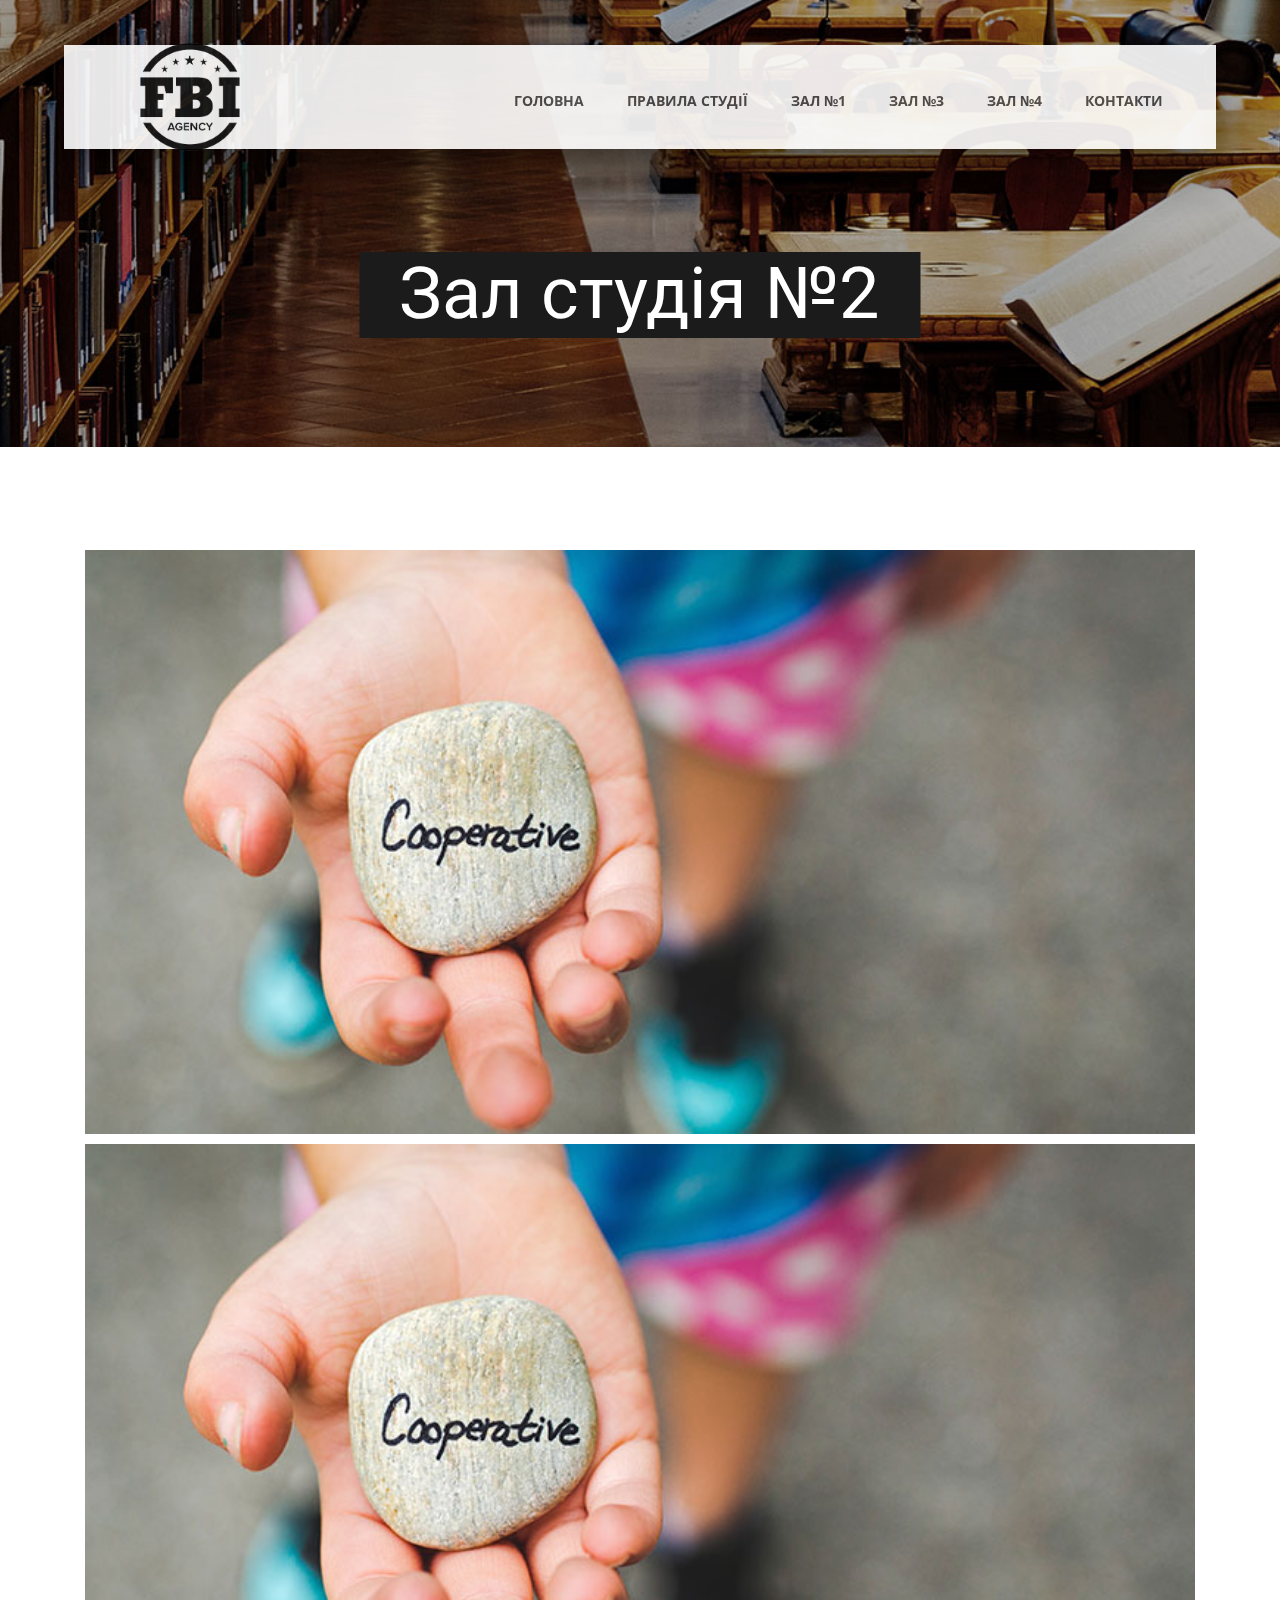
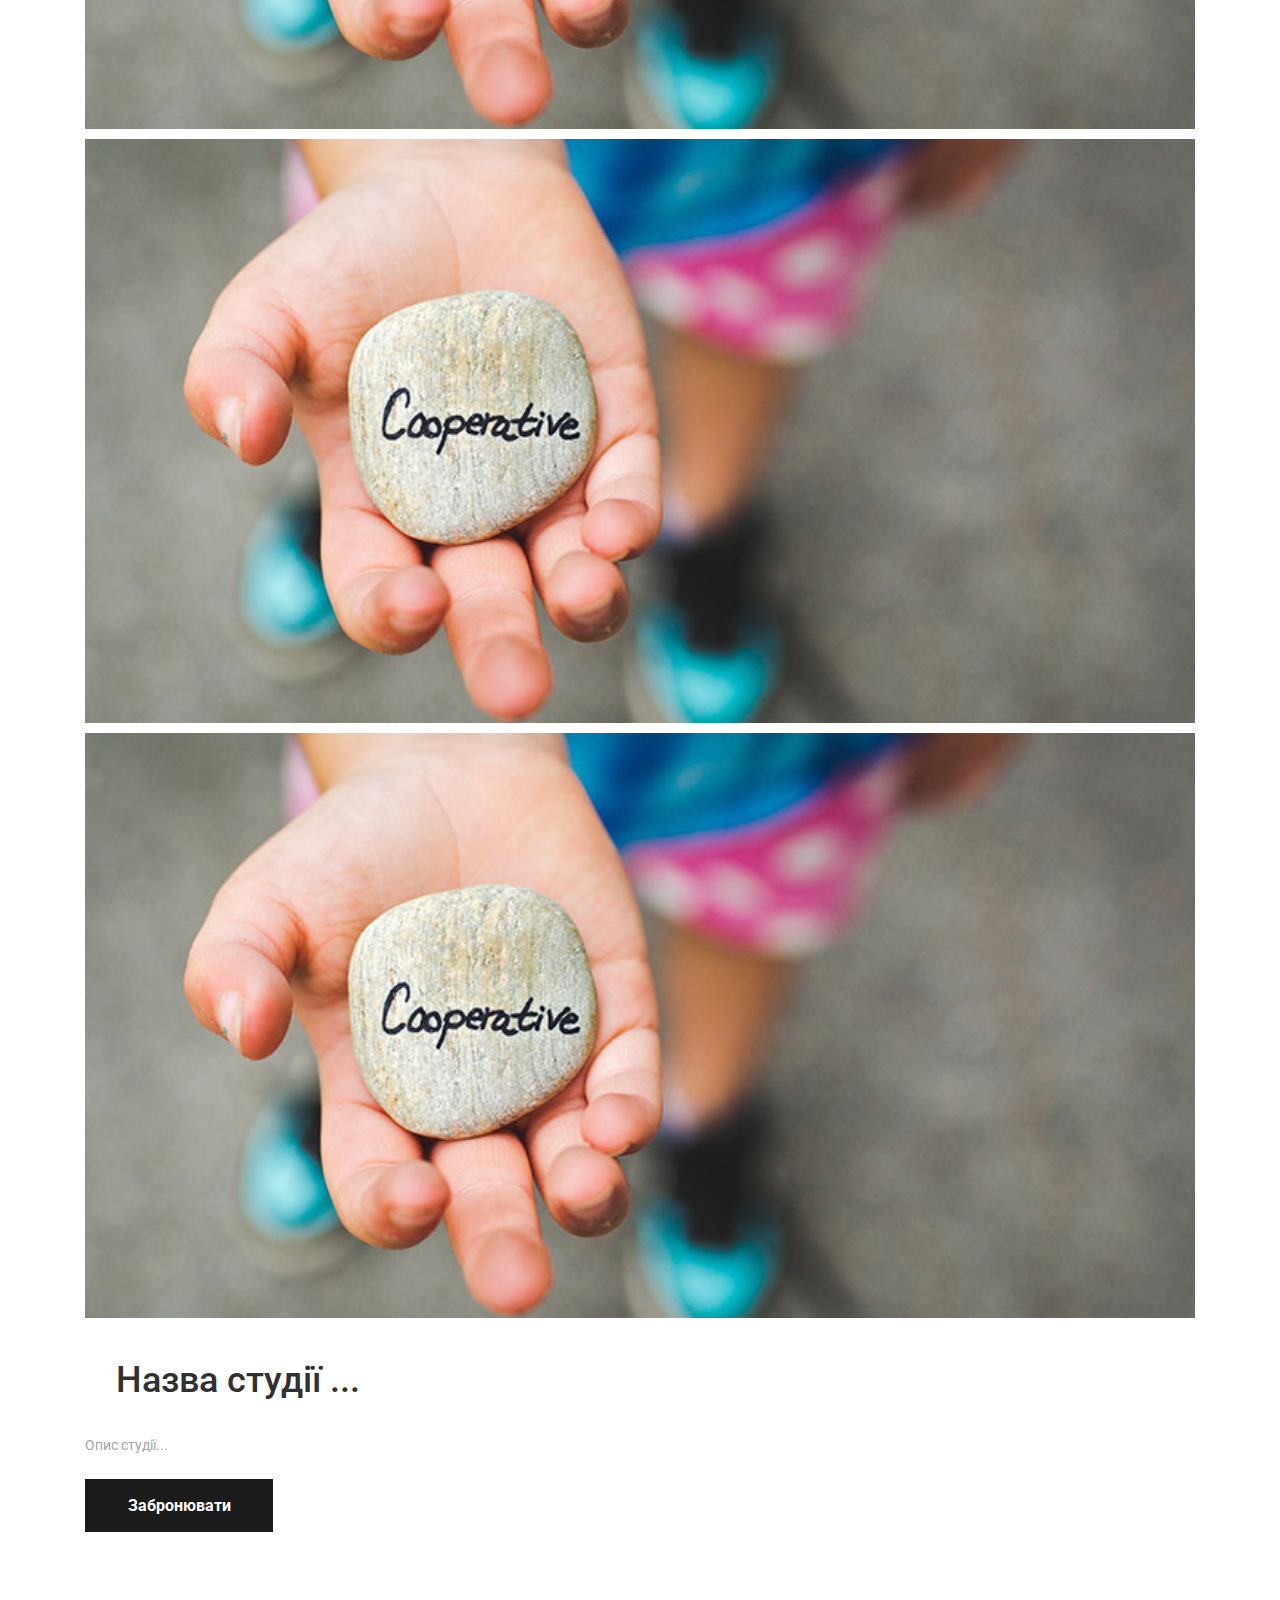
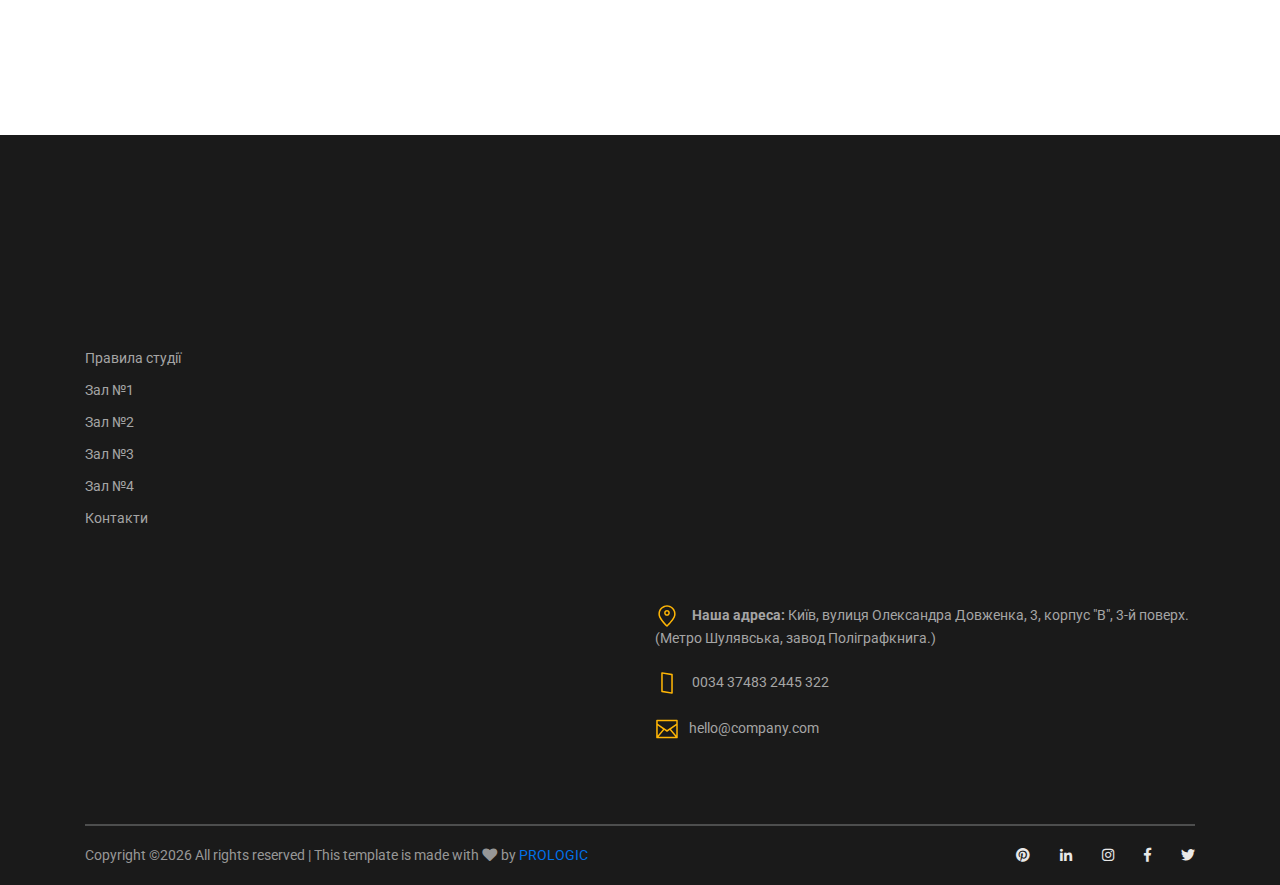
<file: studio_2.html>
<!DOCTYPE html>
<html lang="en">
<head>
<title>Зал №2</title>
<meta charset="utf-8">
<meta http-equiv="X-UA-Compatible" content="IE=edge">
<meta name="description" content="Course Project">
<meta name="viewport" content="width=device-width, initial-scale=1">
<link rel="stylesheet" type="text/css" href="styles/bootstrap4/bootstrap.min.css">
<link href="plugins/fontawesome-free-5.0.1/css/fontawesome-all.css" rel="stylesheet" type="text/css">
<link rel="stylesheet" type="text/css" href="styles/news_styles.css">
<link rel="stylesheet" type="text/css" href="styles/news_responsive.css">
</head>
<body>

<div class="super_container">

	<!-- Header -->

	<header class="header d-flex flex-row">
		<div class="header_content d-flex flex-row align-items-center">
			<!-- Logo -->
			<div class="logo_container">
				<div class="logo">
					<img src="images/aaa.png" alt="" class="logo_img">
					<span></span>
				</div>
			</div>

			<!-- Main Navigation -->
			<nav class="main_nav_container">
				<div class="main_nav">
					<ul class="main_nav_list">
						<li class="main_nav_item"><a href="index.html">Головна</a></li>
						<li class="main_nav_item"><a href="faq.html">Правила студії</a></li>
						
						
						<li class="main_nav_item"><a href="studio_1.html">зал №1</a></li>
						<li class="main_nav_item"><a href="studio_3.html">зал №3</a></li>
						<li class="main_nav_item"><a href="studio_4.html">зал №4</a></li>
						<li class="main_nav_item"><a href="contact.html">Контакти</a></li>
					</ul>
				</div>
			</nav>
		</div>
		<div class="header_side d-flex flex-row justify-content-center align-items-center">
			<img src="images/phone-call.svg" alt="">
			<a href="tel:+380977686745"><span>+38 097 7686745</span></a>
		</div>

		<!-- Hamburger -->
		<div class="hamburger_container">
			<i class="fas fa-bars trans_200"></i>
		</div>

	</header>
	
	<!-- Menu -->
	<div class="menu_container menu_mm">

		<!-- Menu Close Button -->
		<div class="menu_close_container">
			<div class="menu_close"></div>
		</div>

		<!-- Menu Items -->
		<div class="menu_inner menu_mm">
			<div class="menu menu_mm">
				<ul class="menu_list menu_mm">
					<li class="menu_item menu_mm"><a href="courses.html">Головна</a></li>
					<li class="menu_item menu_mm"><a href="#">Правила студії</a></li>
					
				
					<li class="menu_item menu_mm"><a href="elements.html">зал №1</a></li>
					<li class="menu_item menu_mm"><a href="news.html">зал №3</a></li>
					<li class="menu_item menu_mm"><a href="news.html">зал №4</a></li>
					<li class="menu_item menu_mm"><a href="contact.html">Контакти</a></li>
				</ul>

				<!-- Menu Social -->
				
				<div class="menu_social_container menu_mm">
					<ul class="menu_social menu_mm">
						<li class="menu_social_item menu_mm"><a href="#"><i class="fab fa-pinterest"></i></a></li>
						<li class="menu_social_item menu_mm"><a href="#"><i class="fab fa-linkedin-in"></i></a></li>
						<li class="menu_social_item menu_mm"><a href="#"><i class="fab fa-instagram"></i></a></li>
						<li class="menu_social_item menu_mm"><a href="#"><i class="fab fa-facebook-f"></i></a></li>
						<li class="menu_social_item menu_mm"><a href="#"><i class="fab fa-twitter"></i></a></li>
					</ul>
				</div>

				<div class="menu_copyright menu_mm"><!-- Link back to Colorlib can't be removed. Template is licensed under CC BY 3.0. -->
Copyright &copy;<script>document.write(new Date().getFullYear());</script> All rights reserved | This template is made with <i class="fa fa-heart" aria-hidden="true"></i> by <a href="https://colorlib.com" target="_blank">Colorlib</a>
<!-- Link back to Colorlib can't be removed. Template is licensed under CC BY 3.0. --></div>
			</div>

		</div>

	</div>
	
	<!-- Home -->

	<div class="home">
		<div class="home_background_container prlx_parent">
			<div class="home_background prlx" style="background-image:url(images/news_background.jpg)"></div>
		</div>
		<div class="home_content">
			<h1>Зал студія №2</h1>
		</div>
	</div>

	<!-- News -->

	<div class="news">
		<div class="container">
			<div class="row">
				
				<!-- News Column -->

				<div class="col-lg-8">
					
					<div class="news_posts">
						<!-- News Post -->
						<div class="news_post">
							<div class="news_post_image">
								<img src="images/news_1.jpg" alt="" class="img_m">
								<img src="images/news_1.jpg" alt="" class="img_m">
								<img src="images/news_1.jpg" alt="" class="img_m">
								<img src="images/news_1.jpg" alt="" class="img_m">
							</div>
							<div class="news_post_top d-flex flex-column flex-sm-row">
								<div class="news_post_date_container">
									
								</div>
								<div class="news_post_title_container">
									<div class="news_post_title">
										<a href="news_post.html">Назва студії ...</a>
									</div>
								
								</div>
							</div>
							<div class="news_post_text">
								<p>Опис студії...</p>
							</div>
							<div class="news_post_button text-center trans_200">
								<a href="news_post.html">Забронювати</a>
							</div>
						</div>

						<!-- News Post -->
						

						<!-- News Post -->
						
					</div>

					<!-- Page Nav -->

					

				</div>

				<!-- Sidebar Column -->

				
			</div>
		</div>
	</div>

	<!-- Footer -->

	<footer class="footer">
		<div class="container">
			
	

			<!-- Footer Content -->

			<div class="footer_content">
				<div class="row">

					

					<!-- Footer Column - Menu -->

					<div class="col-lg-3 footer_col">
						<div class="footer_column_title"></div>
						<div class="footer_column_content">
							<ul>
								
								<li class="footer_list_item"><a href="faq.html">Правила студії</a></li>
								<li class="footer_list_item"><a href="studio_1.html">Зал №1</a></li>
								<li class="footer_list_item"><a href="studio_2.html">Зал №2</a></li>
								<li class="footer_list_item"><a href="studio_3.html">Зал №3</a></li>
								<li class="footer_list_item"><a href="studio_4.html">Зал №4</a></li>
								<li class="footer_list_item"><a href="contact.html">Контакти</a></li>
							</ul>
						</div>
					</div>

					<!-- Footer Column - Usefull Links -->

					

					<!-- Footer Column - Contact -->

					<div class="col-lg-3 footer_col">
						<div class="footer_column_title"></div>
						<iframe src="https://www.google.com/maps/embed?pb=!1m18!1m12!1m3!1d1270.028259728325!2d30.445488538744197!3d50.45867220048678!2m3!1f0!2f0!3f0!3m2!1i1024!2i768!4f13.1!3m3!1m2!1s0x40d4cc3226e6e331%3A0xe9975fe819fd18b2!2z0LLRg9C70LjRhtGPINCe0LvQtdC60YHQsNC90LTRgNCwINCU0L7QstC20LXQvdC60LAsIDMsINCa0LjRl9CyLCAwMzA1Nw!5e0!3m2!1suk!2sua!4v1707313530380!5m2!1suk!2sua" width="100%" height="250" style="border:0;" allowfullscreen="" loading="lazy" referrerpolicy="no-referrer-when-downgrade"></iframe>
						<div class="footer_column_content">
							<ul>
								<li class="footer_contact_item">
									<div class="footer_contact_icon">
										<img src="images/placeholder.svg" alt="https://www.flaticon.com/authors/lucy-g">
									</div>
									<b>Наша адреса:</b> Київ, вулиця Олександра Довженка, 3, корпус "В", 3-й поверх. (Метро Шулявська, завод Поліграфкнига.)
								</li>
								<li class="footer_contact_item">
									<div class="footer_contact_icon">
										<img src="images/smartphone.svg" alt="https://www.flaticon.com/authors/lucy-g">
									</div>
									0034 37483 2445 322
								</li>
								<li class="footer_contact_item">
									<div class="footer_contact_icon">
										<img src="images/envelope.svg" alt="https://www.flaticon.com/authors/lucy-g">
									</div>hello@company.com
								</li>
							</ul>
						</div>
					</div>

				</div>
			</div>

			<!-- Footer Copyright -->

			<div class="footer_bar d-flex flex-column flex-sm-row align-items-center">
				<div class="footer_copyright">
					<span><!-- Link back to Colorlib can't be removed. Template is licensed under CC BY 3.0. -->
Copyright &copy;<script>document.write(new Date().getFullYear());</script> All rights reserved | This template is made with <i class="fa fa-heart" aria-hidden="true"></i> by <a href="https://prologic.com.ua" target="_blank">PROLOGIC</a>
<!-- Link back to Colorlib can't be removed. Template is licensed under CC BY 3.0. --></span>
				</div>
				<div class="footer_social ml-sm-auto">
					<ul class="menu_social">
						<li class="menu_social_item"><a href="#"><i class="fab fa-pinterest"></i></a></li>
						<li class="menu_social_item"><a href="#"><i class="fab fa-linkedin-in"></i></a></li>
						<li class="menu_social_item"><a href="#"><i class="fab fa-instagram"></i></a></li>
						<li class="menu_social_item"><a href="#"><i class="fab fa-facebook-f"></i></a></li>
						<li class="menu_social_item"><a href="#"><i class="fab fa-twitter"></i></a></li>
					</ul>
				</div>
			</div>

		</div>
	</footer>

</div>

<script src="js/jquery-3.2.1.min.js"></script>
<script src="styles/bootstrap4/popper.js"></script>
<script src="styles/bootstrap4/bootstrap.min.js"></script>
<script src="plugins/greensock/TweenMax.min.js"></script>
<script src="plugins/greensock/TimelineMax.min.js"></script>
<script src="plugins/scrollmagic/ScrollMagic.min.js"></script>
<script src="plugins/greensock/animation.gsap.min.js"></script>
<script src="plugins/greensock/ScrollToPlugin.min.js"></script>
<script src="plugins/scrollTo/jquery.scrollTo.min.js"></script>
<script src="plugins/easing/easing.js"></script>
<script src="js/news_custom.js"></script>

</body>
</html>
</file>
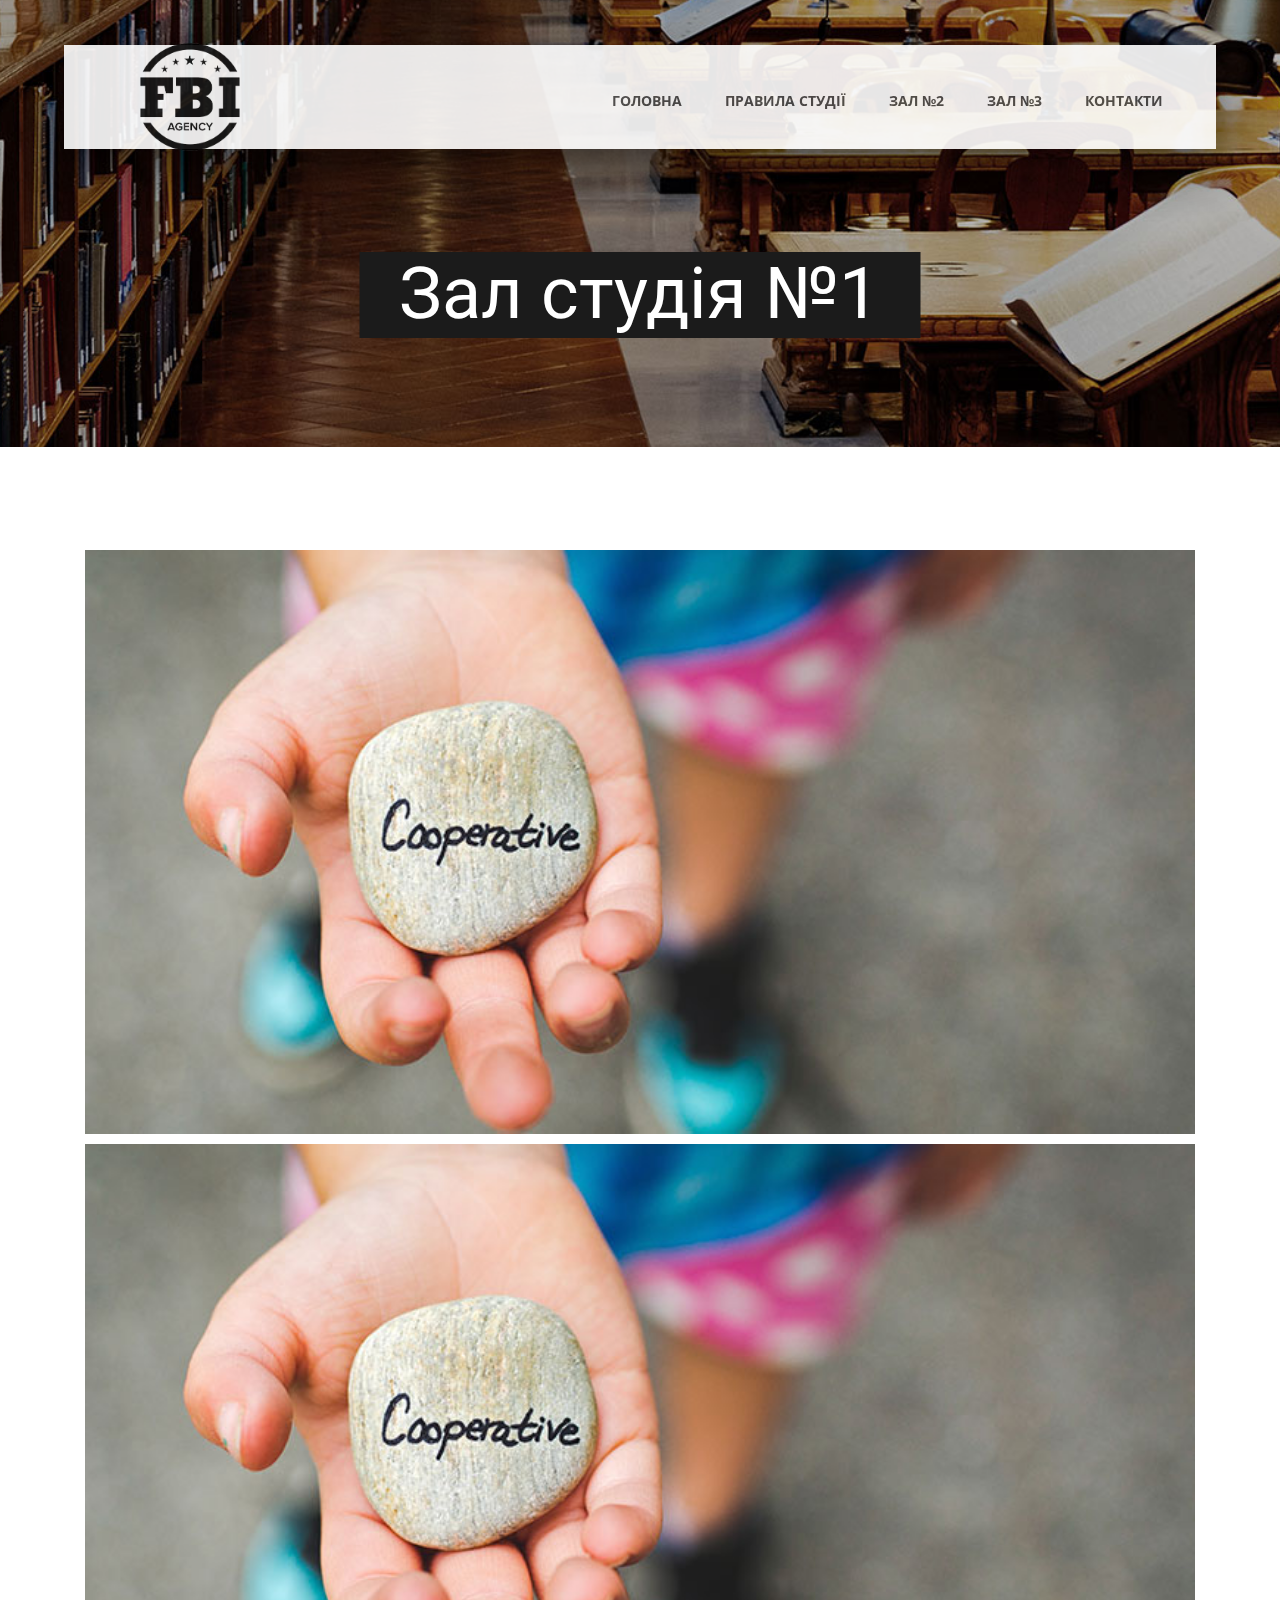
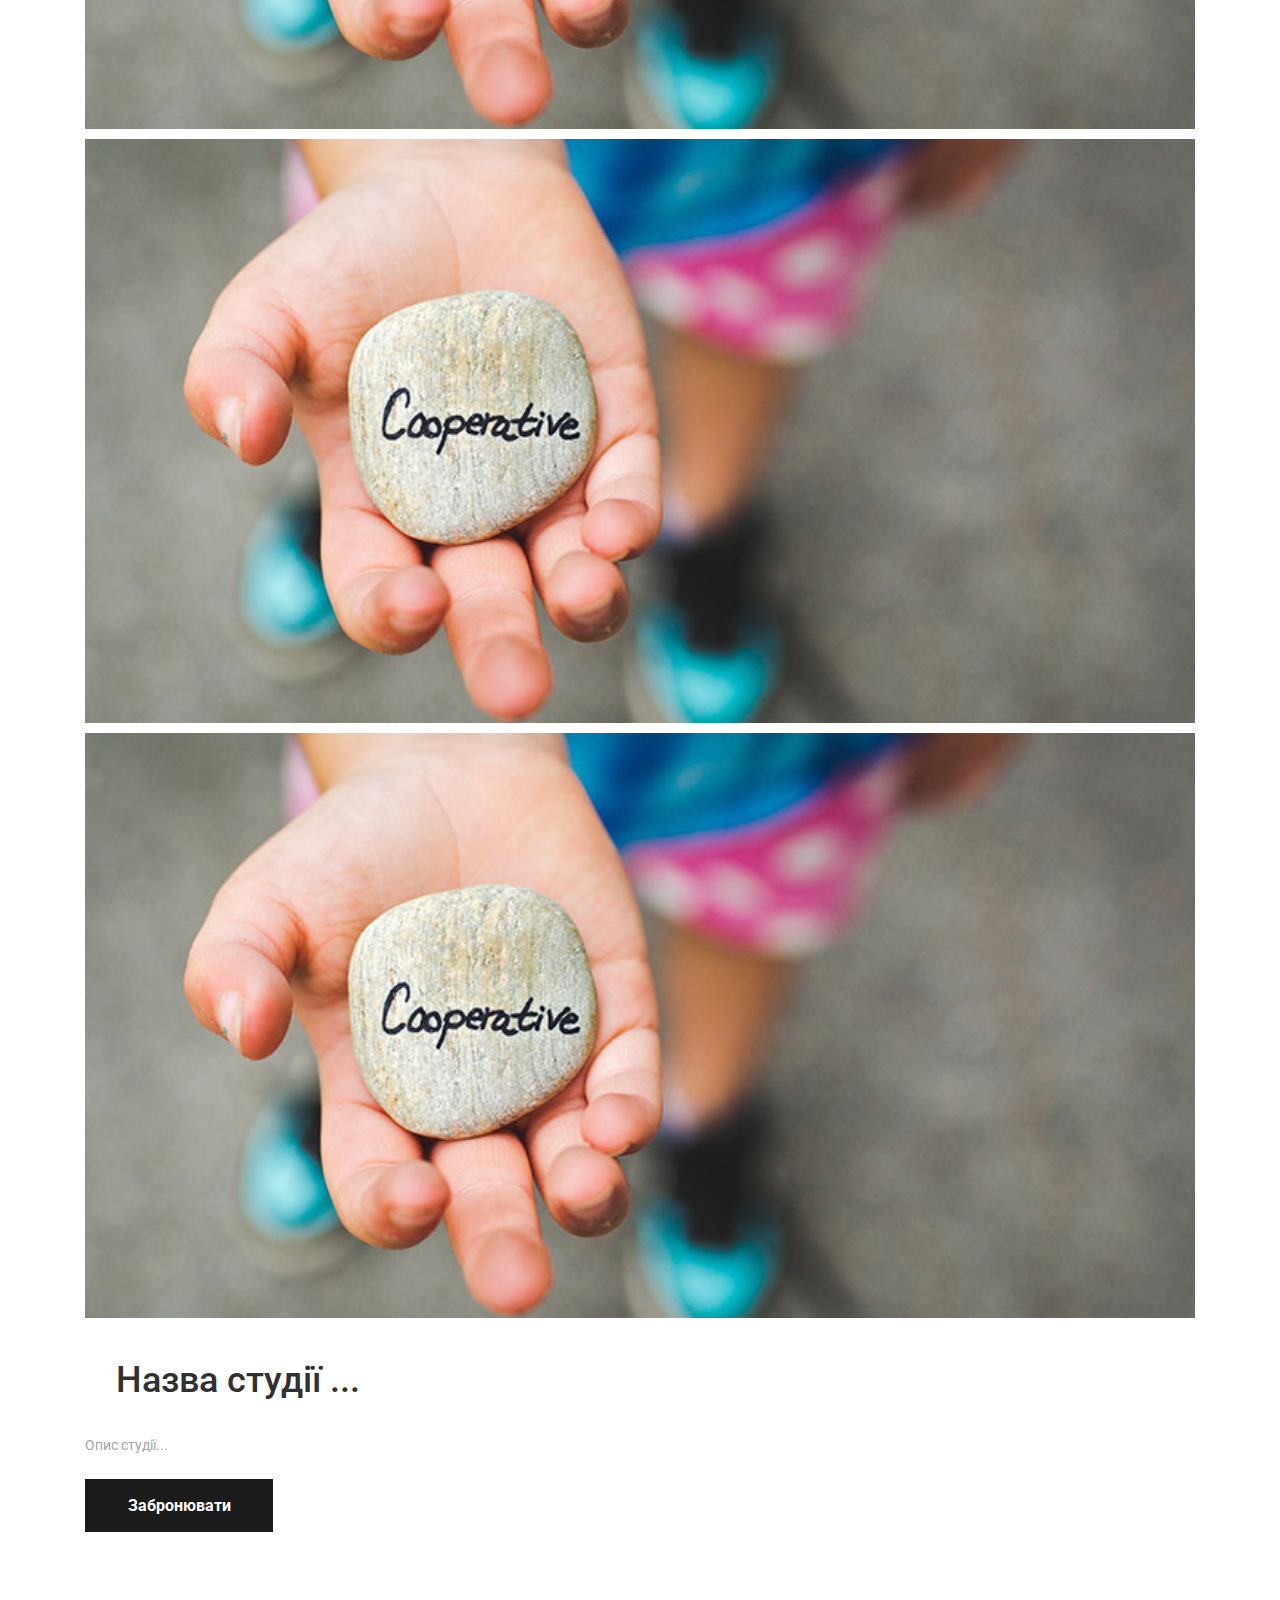
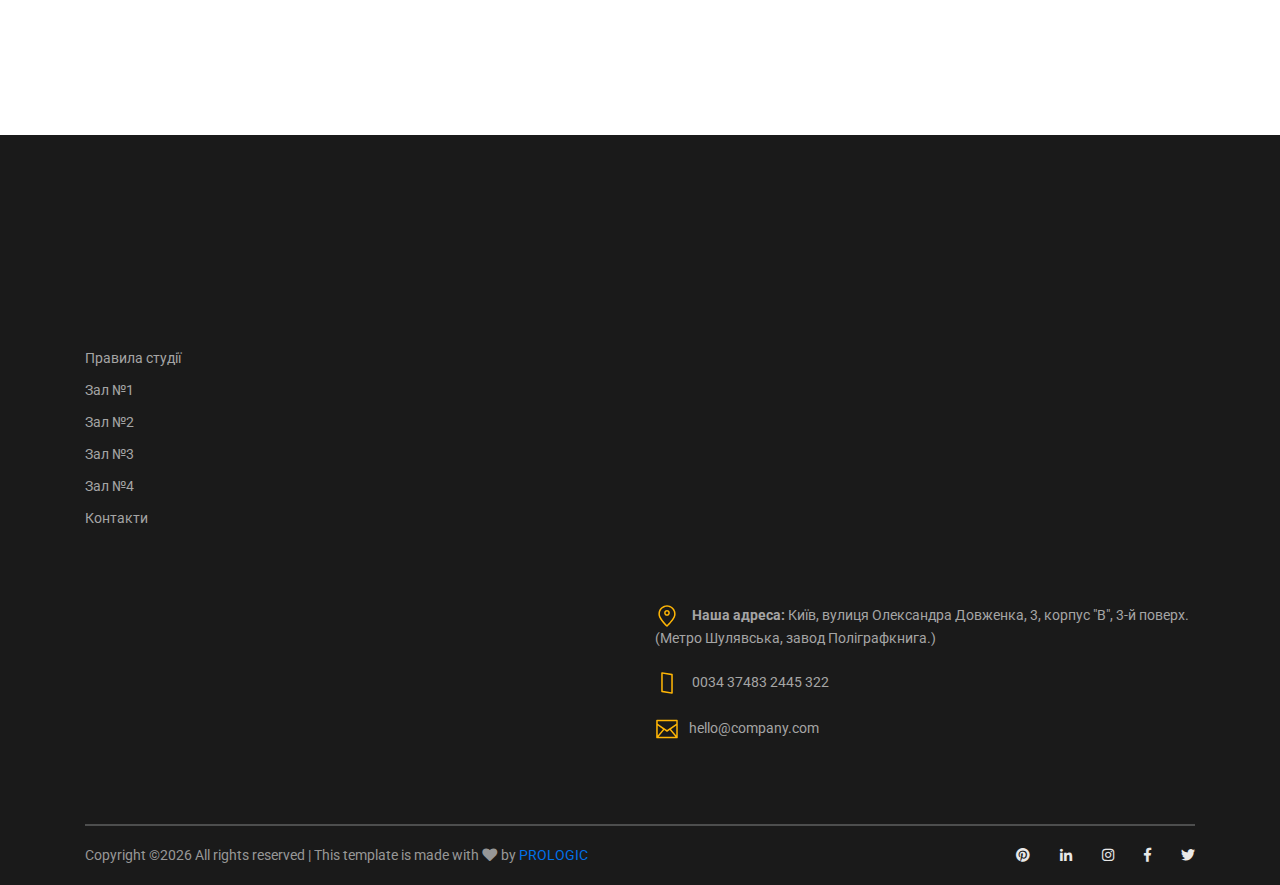
<file: studio_3.html>
<!DOCTYPE html>
<html lang="en">
<head>
<title>Зал №1</title>
<meta charset="utf-8">
<meta http-equiv="X-UA-Compatible" content="IE=edge">
<meta name="description" content="Course Project">
<meta name="viewport" content="width=device-width, initial-scale=1">
<link rel="stylesheet" type="text/css" href="styles/bootstrap4/bootstrap.min.css">
<link href="plugins/fontawesome-free-5.0.1/css/fontawesome-all.css" rel="stylesheet" type="text/css">
<link rel="stylesheet" type="text/css" href="styles/news_styles.css">
<link rel="stylesheet" type="text/css" href="styles/news_responsive.css">
</head>
<body>

<div class="super_container">

	<!-- Header -->

	<header class="header d-flex flex-row">
		<div class="header_content d-flex flex-row align-items-center">
			<!-- Logo -->
			<div class="logo_container">
				<div class="logo">
					<img src="images/aaa.png" alt="" class="logo_img">
					<span></span>
				</div>
			</div>

			<!-- Main Navigation -->
			<nav class="main_nav_container">
				<div class="main_nav">
					<ul class="main_nav_list">
						<li class="main_nav_item"><a href="studio_1.html">Головна</a></li>
						<li class="main_nav_item"><a href="faq.html">Правила студії</a></li>
						
						
						<li class="main_nav_item"><a href="studio_2.html">зал №2</a></li>
						<li class="main_nav_item"><a href="studio_3.html">зал №3</a></li>
						<li class="main_nav_item"><a href="contact.html">Контакти</a></li>
					</ul>
				</div>
			</nav>
		</div>
		<div class="header_side d-flex flex-row justify-content-center align-items-center">
			<img src="images/phone-call.svg" alt="">
			<a href="tel:+380977686745"><span>+38 097 7686745</span></a>
		</div>

		<!-- Hamburger -->
		<div class="hamburger_container">
			<i class="fas fa-bars trans_200"></i>
		</div>

	</header>
	
	<!-- Menu -->
	<div class="menu_container menu_mm">

		<!-- Menu Close Button -->
		<div class="menu_close_container">
			<div class="menu_close"></div>
		</div>

		<!-- Menu Items -->
		<div class="menu_inner menu_mm">
			<div class="menu menu_mm">
				<ul class="menu_list menu_mm">
					<li class="menu_item menu_mm"><a href="courses.html">Головна</a></li>
					<li class="menu_item menu_mm"><a href="#">Правила студії</a></li>
					
				
					<li class="menu_item menu_mm"><a href="elements.html">зал №2</a></li>
					<li class="menu_item menu_mm"><a href="news.html">зал №3</a></li>
					<li class="menu_item menu_mm"><a href="news.html">зал №4</a></li>
					<li class="menu_item menu_mm"><a href="contact.html">Контакти</a></li>
				</ul>

				<!-- Menu Social -->
				
				<div class="menu_social_container menu_mm">
					<ul class="menu_social menu_mm">
						<li class="menu_social_item menu_mm"><a href="#"><i class="fab fa-pinterest"></i></a></li>
						<li class="menu_social_item menu_mm"><a href="#"><i class="fab fa-linkedin-in"></i></a></li>
						<li class="menu_social_item menu_mm"><a href="#"><i class="fab fa-instagram"></i></a></li>
						<li class="menu_social_item menu_mm"><a href="#"><i class="fab fa-facebook-f"></i></a></li>
						<li class="menu_social_item menu_mm"><a href="#"><i class="fab fa-twitter"></i></a></li>
					</ul>
				</div>

				<div class="menu_copyright menu_mm"><!-- Link back to Colorlib can't be removed. Template is licensed under CC BY 3.0. -->
Copyright &copy;<script>document.write(new Date().getFullYear());</script> All rights reserved | This template is made with <i class="fa fa-heart" aria-hidden="true"></i> by <a href="https://colorlib.com" target="_blank">Colorlib</a>
<!-- Link back to Colorlib can't be removed. Template is licensed under CC BY 3.0. --></div>
			</div>

		</div>

	</div>
	
	<!-- Home -->

	<div class="home">
		<div class="home_background_container prlx_parent">
			<div class="home_background prlx" style="background-image:url(images/news_background.jpg)"></div>
		</div>
		<div class="home_content">
			<h1>Зал студія №1</h1>
		</div>
	</div>

	<!-- News -->

	<div class="news">
		<div class="container">
			<div class="row">
				
				<!-- News Column -->

				<div class="col-lg-8">
					
					<div class="news_posts">
						<!-- News Post -->
						<div class="news_post">
							<div class="news_post_image">
								<img src="images/news_1.jpg" alt="" class="img_m">
								<img src="images/news_1.jpg" alt="" class="img_m">
								<img src="images/news_1.jpg" alt="" class="img_m">
								<img src="images/news_1.jpg" alt="" class="img_m">
							</div>
							<div class="news_post_top d-flex flex-column flex-sm-row">
								<div class="news_post_date_container">
									
								</div>
								<div class="news_post_title_container">
									<div class="news_post_title">
										<a href="news_post.html">Назва студії ...</a>
									</div>
								
								</div>
							</div>
							<div class="news_post_text">
								<p>Опис студії...</p>
							</div>
							<div class="news_post_button text-center trans_200">
								<a href="news_post.html">Забронювати</a>
							</div>
						</div>

						<!-- News Post -->
						

						<!-- News Post -->
						
					</div>

					<!-- Page Nav -->

					

				</div>

				<!-- Sidebar Column -->

				
			</div>
		</div>
	</div>

	<!-- Footer -->

	<footer class="footer">
		<div class="container">
			
	

			<!-- Footer Content -->

			<div class="footer_content">
				<div class="row">

					

					<!-- Footer Column - Menu -->

					<div class="col-lg-3 footer_col">
						<div class="footer_column_title"></div>
						<div class="footer_column_content">
							<ul>
								
								<li class="footer_list_item"><a href="faq.html">Правила студії</a></li>
								<li class="footer_list_item"><a href="studio_1.html">Зал №1</a></li>
								<li class="footer_list_item"><a href="studio_2.html">Зал №2</a></li>
								<li class="footer_list_item"><a href="studio_3.html">Зал №3</a></li>
								<li class="footer_list_item"><a href="studio_4.html">Зал №4</a></li>
								<li class="footer_list_item"><a href="contact.html">Контакти</a></li>
							</ul>
						</div>
					</div>

					<!-- Footer Column - Usefull Links -->

					

					<!-- Footer Column - Contact -->

					<div class="col-lg-3 footer_col">
						<div class="footer_column_title"></div>
						<iframe src="https://www.google.com/maps/embed?pb=!1m18!1m12!1m3!1d1270.028259728325!2d30.445488538744197!3d50.45867220048678!2m3!1f0!2f0!3f0!3m2!1i1024!2i768!4f13.1!3m3!1m2!1s0x40d4cc3226e6e331%3A0xe9975fe819fd18b2!2z0LLRg9C70LjRhtGPINCe0LvQtdC60YHQsNC90LTRgNCwINCU0L7QstC20LXQvdC60LAsIDMsINCa0LjRl9CyLCAwMzA1Nw!5e0!3m2!1suk!2sua!4v1707313530380!5m2!1suk!2sua" width="100%" height="250" style="border:0;" allowfullscreen="" loading="lazy" referrerpolicy="no-referrer-when-downgrade"></iframe>
						<div class="footer_column_content">
							<ul>
								<li class="footer_contact_item">
									<div class="footer_contact_icon">
										<img src="images/placeholder.svg" alt="https://www.flaticon.com/authors/lucy-g">
									</div>
									<b>Наша адреса:</b> Київ, вулиця Олександра Довженка, 3, корпус "В", 3-й поверх. (Метро Шулявська, завод Поліграфкнига.)
								</li>
								<li class="footer_contact_item">
									<div class="footer_contact_icon">
										<img src="images/smartphone.svg" alt="https://www.flaticon.com/authors/lucy-g">
									</div>
									0034 37483 2445 322
								</li>
								<li class="footer_contact_item">
									<div class="footer_contact_icon">
										<img src="images/envelope.svg" alt="https://www.flaticon.com/authors/lucy-g">
									</div>hello@company.com
								</li>
							</ul>
						</div>
					</div>

				</div>
			</div>

			<!-- Footer Copyright -->

			<div class="footer_bar d-flex flex-column flex-sm-row align-items-center">
				<div class="footer_copyright">
					<span><!-- Link back to Colorlib can't be removed. Template is licensed under CC BY 3.0. -->
Copyright &copy;<script>document.write(new Date().getFullYear());</script> All rights reserved | This template is made with <i class="fa fa-heart" aria-hidden="true"></i> by <a href="https://prologic.com.ua" target="_blank">PROLOGIC</a>
<!-- Link back to Colorlib can't be removed. Template is licensed under CC BY 3.0. --></span>
				</div>
				<div class="footer_social ml-sm-auto">
					<ul class="menu_social">
						<li class="menu_social_item"><a href="#"><i class="fab fa-pinterest"></i></a></li>
						<li class="menu_social_item"><a href="#"><i class="fab fa-linkedin-in"></i></a></li>
						<li class="menu_social_item"><a href="#"><i class="fab fa-instagram"></i></a></li>
						<li class="menu_social_item"><a href="#"><i class="fab fa-facebook-f"></i></a></li>
						<li class="menu_social_item"><a href="#"><i class="fab fa-twitter"></i></a></li>
					</ul>
				</div>
			</div>

		</div>
	</footer>

</div>

<script src="js/jquery-3.2.1.min.js"></script>
<script src="styles/bootstrap4/popper.js"></script>
<script src="styles/bootstrap4/bootstrap.min.js"></script>
<script src="plugins/greensock/TweenMax.min.js"></script>
<script src="plugins/greensock/TimelineMax.min.js"></script>
<script src="plugins/scrollmagic/ScrollMagic.min.js"></script>
<script src="plugins/greensock/animation.gsap.min.js"></script>
<script src="plugins/greensock/ScrollToPlugin.min.js"></script>
<script src="plugins/scrollTo/jquery.scrollTo.min.js"></script>
<script src="plugins/easing/easing.js"></script>
<script src="js/news_custom.js"></script>

</body>
</html>
</file>
<file: styles/main_styles.css>
@charset "utf-8";
/* CSS Document */

/******************************

COLOR PALETTE




[Table of Contents]

1. Fonts
2. Body and some general stuff
3. Header
	3.1 Logo
	3.2 Main Nav
	3.3 Header Side
	3.4 Hamburger
4. Menu
	4.1 Menu Social
	4.2 Menu copyright
5. Home
	5.1 Hero Slider
	5.2 Hero Slider Navigation
6. Hero Boxes
7. Page Section
8. Buttons
9. Popular
10. Register
11. Search
	11.1 Search Form
12. Services
13. Testimonials
14. Events
15. Footer
	15.1 Newsletter
	15.2 Footer Content
	15.3 Footer Copyright


******************************/

/***********
1. Fonts
***********/

@import url('https://fonts.googleapis.com/css?family=Open+Sans:400,600,700,800|Roboto:400,500,700');

/*********************************
2. Body and some general stuff
*********************************/

*
{
	margin: 0;
	padding: 0;
	-webkit-font-smoothing: antialiased;
	-webkit-text-shadow: rgba(0,0,0,.01) 0 0 1px;
	text-shadow: rgba(0,0,0,.01) 0 0 1px;
}
.txt_index {
	font-size: 20px;
	color: #1a1a1a;
	text-align: center;
	line-height: 1.4;
}
body
{
	font-family: 'Roboto', sans-serif;
	font-size: 14px;
	font-weight: 400;
	background: #FFFFFF;
	color: #a5a5a5;
}
div
{
	display: block;
	position: relative;
	-webkit-box-sizing: border-box;
    -moz-box-sizing: border-box;
    box-sizing: border-box;
}
ul
{
	list-style: none;
	margin-bottom: 0px;
}
p
{
	font-family: 'Roboto', sans-serif;
	font-size: 20px;
	line-height: 1.4;
	font-weight: 400;
	color: #4d4d4d;
	-webkit-font-smoothing: antialiased;
	-webkit-text-shadow: rgba(0,0,0,.01) 0 0 1px;
	text-shadow: rgba(0,0,0,.01) 0 0 1px;
}
p a
{
	display: inline;
	position: relative;
	color: inherit;
	border-bottom: solid 1px #ffa07f;
	-webkit-transition: all 200ms ease;
	-moz-transition: all 200ms ease;
	-ms-transition: all 200ms ease;
	-o-transition: all 200ms ease;
	transition: all 200ms ease;
}
a, a:hover, a:visited, a:active, a:link
{
	text-decoration: none;
	-webkit-font-smoothing: antialiased;
	-webkit-text-shadow: rgba(0,0,0,.01) 0 0 1px;
	text-shadow: rgba(0,0,0,.01) 0 0 1px;
}
p a:active
{
	position: relative;
	color: #FF6347;
}
p a:hover
{
	color: #FFFFFF;
	background: #ffa07f;
}
p a:hover::after
{
	opacity: 0.2;
}
::selection
{
	background: #FFD266;
	color: #C88E00;
}
p::selection
{
	background: #FFD266;
	color: #C88E00;
}
h1{font-size: 36px;}
h2{font-size: 22px;}
h3{font-size: 18px;}
h4{font-size: 14px;}
h5{font-size: 11px;}
h1, h2, h3, h4, h5, h6
{
	font-family: 'Roboto', sans-serif;
	-webkit-font-smoothing: antialiased;
	-webkit-text-shadow: rgba(0,0,0,.01) 0 0 1px;
	text-shadow: rgba(0,0,0,.01) 0 0 1px;
}
h1::selection, 
h2::selection, 
h3::selection, 
h4::selection, 
h5::selection, 
h6::selection
{
	
}
::-webkit-input-placeholder
{
	font-size: 14px !important;
	font-weight: 500 !important;
	color: #a5a5a5 !important;
}
:-moz-placeholder /* older Firefox*/
{
	font-size: 14px !important;
	font-weight: 500 !important;
	color: #a5a5a5 !important;
}
::-moz-placeholder /* Firefox 19+ */ 
{
	font-size: 14px !important;
	font-weight: 500 !important;
	color: #a5a5a5 !important;
} 
:-ms-input-placeholder
{ 
	font-size: 14px !important;
	font-weight: 500 !important;
	color: #a5a5a5 !important;
}
::input-placeholder
{
	font-size: 14px !important;
	font-weight: 500 !important;
	color: #a5a5a5 !important;
}
.form-control
{
	color: #db5246;
}
section
{
	display: block;
	position: relative;
	box-sizing: border-box;
}
.clear
{
	clear: both;
}
.clearfix::before, .clearfix::after
{
	content: "";
	display: table;
}
.clearfix::after
{
	clear: both;
}
.clearfix
{
	zoom: 1;
}
.float_left
{
	float: left;
}
.float_right
{
	float: right;
}
.trans_200
{
	-webkit-transition: all 200ms ease;
	-moz-transition: all 200ms ease;
	-ms-transition: all 200ms ease;
	-o-transition: all 200ms ease;
	transition: all 200ms ease;
}
.trans_300
{
	-webkit-transition: all 300ms ease;
	-moz-transition: all 300ms ease;
	-ms-transition: all 300ms ease;
	-o-transition: all 300ms ease;
	transition: all 300ms ease;
}
.trans_400
{
	-webkit-transition: all 400ms ease;
	-moz-transition: all 400ms ease;
	-ms-transition: all 400ms ease;
	-o-transition: all 400ms ease;
	transition: all 400ms ease;
}
.trans_500
{
	-webkit-transition: all 500ms ease;
	-moz-transition: all 500ms ease;
	-ms-transition: all 500ms ease;
	-o-transition: all 500ms ease;
	transition: all 500ms ease;
}
.fill_height
{
	height: 100%;
}
.super_container
{
	width: 100%;
	overflow: hidden;
}
.prlx_parent
{
	overflow: hidden;
}
.prlx
{
	height: 130% !important;
}
.nopadding
{
	padding: 0px !important;
}

/*********************************
3. Header
*********************************/

.header
{
	position: fixed;
	top: 45px;
	left: 50%;
	-webkit-transform: translateX(-50%);
	-moz-transform: translateX(-50%);
	-ms-transform: translateX(-50%);
	-o-transform: translateX(-50%);
	transform: translateX(-50%);
	width: 1318px;
	height: 104px;
	background: #FFFFFF;
	z-index: 10;
	-webkit-transition: all 200ms ease;
	-moz-transition: all 200ms ease;
	-ms-transition: all 200ms ease;
	-o-transition: all 200ms ease;
	transition: all 200ms ease;
}
.header.scrolled
{	
	top: 15px;
}
.header.scrolled .header_content::before
{
	box-shadow: 0px 20px 49px rgba(0,0,0,0.17);
}
.header_content
{
	width: calc(100% - 279px);
	height: 100%;
}
.header_content::before
{
	display: block;
	position: absolute;
	top: 0;
	left: 0;
	width: 100%;
	height: 100%;
	content: '';
	box-shadow: 0px 20px 49px rgba(0,0,0,0.67);
	z-index: -1;
}

/*********************************
3.1 Logo
*********************************/

.logo_container
{
	display: inline-block;
	padding-left: 76px;
}
.logo_img {
	max-width: 100px;
}
.logo span
{
	font-family: 'Open Sans', sans-serif;
	font-size: 30px;
	font-weight: 900;
	color: #3a3a3a;
	vertical-align: middle;
	text-transform: uppercase;
	margin-left: 3px;
}
.logo {
max-width: 100%;
}
/*********************************
3.2 Main Nav
*********************************/

.main_nav_container
{
	display: inline-block;
	margin-left: auto;
	padding-right: 93px;
}
.main_nav
{
	margin-top: 7px;
}
.main_nav_item
{
	display: inline-block;
	margin-right: 40px;
}
.main_nav_item:last-child
{
	margin-right: 0px;
}
.main_nav_item a
{
	font-family: 'Open Sans', sans-serif;
	font-size: 14px;
	text-transform: uppercase;
	font-weight: 700;
	color: #3a3a3a;
	-webkit-transition: all 200ms ease;
	-moz-transition: all 200ms ease;
	-ms-transition: all 200ms ease;
	-o-transition: all 200ms ease;
	transition: all 200ms ease;
}
.main_nav_item a:hover
{
	color: #ffb606;
}

/*********************************
3.3 Header Side
*********************************/

.header_side
{
	width: 279px;
	height: 100%;
	background: #1b1b1b;
}
.header_side img
{
	width: 29px;
	height: 29px;
}
.header_side span
{
	display: block;
	position: relative;
	font-size: 18px;
	font-weight: 500;
	color: #FFFFFF;
	padding-left: 12px;
}

/*********************************
3.4 Hamburger
*********************************/

.hamburger_container
{
	position: absolute;
	top: 50%;
	-webkit-transform: translateY(-50%);
	-moz-transform: translateY(-50%);
	-ms-transform: translateY(-50%);
	-o-transform: translateY(-50%);
	transform: translateY(-50%);
	right: 20px;
	display: none;
	cursor: pointer;
}
.hamburger_container i
{
	font-size: 24px;
	padding: 10px;
	color: #3a3a3a;
}
.hamburger_container:hover i
{
	color: #ffb606;
}

/*********************************
4. Menu
*********************************/

.menu_container
{
	position: fixed;
	top: 0;
	right: -50vw;
	width: 50vw;
	height: 100vh;
	background: #FFFFFF;
	z-index: 12;
	-webkit-transition: all 0.6s ease;
	-moz-transition: all 0.6s ease;
	-ms-transition: all 0.6s ease;
	-o-transition: all 0.6s ease;
	transition: all 0.6s ease;
	visibility: hidden;
	opacity: 0;
}
.menu_container.active
{
	visibility: visible;
	opacity: 1;
	right: 0;
}
.menu
{
	position: absolute;
	top:150px;
	left: 0;
	padding-left: 15%;
}
.menu_list
{
	-webkit-transform: translateY(3.5rem);
	-moz-transform: translateY(3.5rem);
	-ms-transform: translateY(3.5rem);
	-o-transform: translateY(3.5rem);
	transform: translateY(3.5rem);
	-webkit-transition: all 200ms ease;
	-moz-transition: all 200ms ease;
	-ms-transition: all 200ms ease;
	-o-transition: all 200ms ease;
	transition: all 1000ms 600ms ease;
	opacity: 0;
}
.menu_container.active .menu_list
{
	-webkit-transform: translateY(0px);
	-moz-transform: translateY(0px);
	-ms-transform: translateY(0px);
	-o-transform: translateY(0px);
	transform: translateY(0px);
	opacity: 1;
}
.menu_item
{
	margin-bottom: 9px;
}
.menu_item a
{
	font-family: 'Open Sans', sans-serif;
	font-size: 36px;
	font-weight: 700;
	color: #3a3a3a;
	-webkit-transition: all 200ms ease;
	-moz-transition: all 200ms ease;
	-ms-transition: all 200ms ease;
	-o-transition: all 200ms ease;
	transition: all 200ms ease;
}
.menu_item a:hover
{
	color: #ffb606;
}
.menu_close_container
{
	position: absolute;
	top: 86px;
	right: 79px;
	width: 21px;
	height: 21px;
	cursor: pointer;
	-webkit-transform: rotate(45deg);
	-moz-transform: rotate(45deg);
	-ms-transform: rotate(45deg);
	-o-transform: rotate(45deg);
	transform: rotate(45deg);
}
.menu_close
{
	top: 9px;
	width: 21px;
	height: 3px;
	background: #3a3a3a;
	-webkit-transition: all 200ms ease;
	-moz-transition: all 200ms ease;
	-ms-transition: all 200ms ease;
	-o-transition: all 200ms ease;
	transition: all 200ms ease;
}
.menu_close::after
{
	display: block;
	position: absolute;
	top: -9px;
	left: 9px;
	content: '';
	width: 3px;
	height: 21px;
	background: #3a3a3a;
	-webkit-transition: all 200ms ease;
	-moz-transition: all 200ms ease;
	-ms-transition: all 200ms ease;
	-o-transition: all 200ms ease;
	transition: all 200ms ease;
}
.menu_close_container:hover .menu_close,
.menu_close_container:hover .menu_close::after
{
	background: #1b1b1b;
}

/*********************************
4.1 Menu Social
*********************************/

.menu_social_container
{
	margin-top: 100px;
	-webkit-transform: translateY(3.5rem);
	-moz-transform: translateY(3.5rem);
	-ms-transform: translateY(3.5rem);
	-o-transform: translateY(3.5rem);
	transform: translateY(3.5rem);
	-webkit-transition: all 1000ms 1000ms ease;
	-moz-transition: all 1000ms 1000ms ease;
	-ms-transition: all 1000ms 1000ms ease;
	-o-transition: all 1000ms 1000ms ease;
	transition: all 1000ms 1000ms ease;
	opacity: 0;
	padding-left: 4px;
}
.menu_social_item
{
	display: inline-block;
	margin-right: 30px;
}
.menu_social_item a i
{
	color: #3a3a3a;
}
.menu_social_item a i:hover
{
	color: #ffb606;
}
.menu_container.active .menu_social_container
{
	-webkit-transform: translateY(0px);
	-moz-transform: translateY(0px);
	-ms-transform: translateY(0px);
	-o-transform: translateY(0px);
	transform: translateY(0px);
	opacity: 1;
}

/*********************************
4.2 Menu copyright
*********************************/

.menu_copyright
{
	margin-top: 60px;
	-webkit-transform: translateY(3.5rem);
	-moz-transform: translateY(3.5rem);
	-ms-transform: translateY(3.5rem);
	-o-transform: translateY(3.5rem);
	transform: translateY(3.5rem);
	-webkit-transition: all 1000ms 1200ms ease;
	-moz-transition: all 1000ms 1200ms ease;
	-ms-transition: all 1000ms 1200ms ease;
	-o-transition: all 1000ms 1200ms ease;
	transition: all 1000ms 1200ms ease;
	opacity: 0;
	padding-left: 3px;
}
.menu_container.active .menu_copyright
{
	-webkit-transform: translateY(0px);
	-moz-transform: translateY(0px);
	-ms-transform: translateY(0px);
	-o-transform: translateY(0px);
	transform: translateY(0px);
	opacity: 1;
}

/*********************************
5. Home
*********************************/

.home
{
	width: 100%;
	height: 100vh;
}

/*********************************
5.1 Hero Slider
*********************************/

.hero_slider_container
{
	width: 100%;
	height: 100%;
}
.hero_slide
{
	width: 100%;
	height: 100%;
}
.hero_slide_background
{
	position: absolute;
	top: 0;
	left: 0;
	width: 100%;
	height: 100%;
	background-repeat: no-repeat;
	background-size: cover;
	background-position: center center;
}
.hero_slide_container
{
	width: 100%;
	height: 100vh;
}
.hero_slide_content
{
	max-width: 80%;
	-webkit-transform: translateY(30px);
	-moz-transform: translateY(30px);
	-ms-transform: translateY(30px);
	-o-transform: translateY(30px);
	transform: translateY(30px);
}
.hero_slide_content h1
{
	font-size: 72px;
	font-weight: 400;
	color: #FFFFFF;
}
.hero_slide_content h1 span
{
	background: #1b1b1b;
	padding-left: 13px;
	padding-right: 13px;
	margin-left: -12px;
	margin-right: -12px;
}
.animated
{
	-webkit-animation-duration : 1s !important;
	animation-duration : 1s !important;
	-webkit-animation-delay : 500ms;
	animation-delay : 500ms;
}
.animate-out
{
	-webkit-animation-delay : 0ms;
	animation-delay : 0ms;
}

/*********************************
5.2 Hero Slider Navigation
*********************************/

.hero_slider_nav
{
	display: -webkit-box;
	display: -moz-box;
	display: -ms-flexbox;
	display: -webkit-flex;
	display: flex;
	flex-direction: column;
	justify-content: center;
	align-items: center;
	position: absolute;
	top: 50%;
	-webkit-transform: translateY(-50%);
	-moz-transform: translateY(-50%);
	-ms-transform: translateY(-50%);
	-o-transform: translateY(-50%);
	transform: translateY(calc(-50% + 30px));
	width: 58px;
	height: 58px;
	background: #FFFFFF;
	z-index: 9;
	cursor: pointer;
}
.hero_slider_nav:hover
{
	background: #1b1b1b;
}
.hero_slider_nav:hover span
{
	color: #FFFFFF;
}
.hero_slider_nav span
{
	display: block;
	text-transform: uppercase;
	font-size: 12px;
	font-weight: 700;
	color: #121212;
	line-height: 1;
}
.hero_slider_left
{
	left: 4.32%;
}
.hero_slider_right
{
	right: 4.32%;
}

/*********************************
6. Hero Boxes
*********************************/

.hero_boxes
{
	width: 100%;
	height: 0px;
	z-index: 9;
	padding-top: 0px;
}
.hero_boxes_inner
{
	position: absolute;
	top: -212px;
	left: 0;
	width: 100%;
}
.hero_box
{
	width: 100%;
	height: 161px;
	background: #1a1a1a;
	padding-left: 50px;
	cursor: pointer;
}
.hero_box:hover
{
	background: #1b1b1b;
}
.hero_box img
{
	width: 62px;
	height: auto;
	margin-top: -6px;
}
.svg path
{
	fill: #ffb606;
}
.hero_box svg
{
	width: 62px;
	height: auto;
}
.hero_box:hover svg path
{
	fill: #FFFFFF;
}
.hero_box_content
{
	padding-left: 13px;
	padding-top: 11px;
	margin-top: -6px;
}
.hero_box_title
{
	font-size: 24px;
	font-weight: 500;
	color: #FFFFFF;
	margin-bottom: 7px;
}
.hero_box_link
{
	font-size: 12px;
	font-weight: 500;
	text-transform: uppercase;
	color: #FFFFFF;
	padding-left: 3px;
}
.hero_box_link:hover
{
	color: #1a1a1a;
}

/*********************************
7. Page Section
*********************************/

.page_section
{
	padding-top: 117px;
	padding-bottom: 117px;
}
.section_title
{

}
.section_title h1
{
	display: block;
	color: #1a1a1a;
	font-weight: 500;
	padding-top: 24px;
}
.section_title h1::before
{
	display: block;
	position: absolute;
	top: 0;
	left: 50%;
	-webkit-transform: translateX(-50%);
	-moz-transform: translateX(-50%);
	-ms-transform: translateX(-50%);
	-o-transform: translateX(-50%);
	transform: translateX(-50%);
	width: 55px;
	height: 4px;
	content: '';
	background: #1b1b1b;
}

/*********************************
8. Buttons
*********************************/

.button
{
	cursor: pointer;
}
.button:hover
{
	box-shadow: 0px 10px 20px rgba(0,0,0,0.2);
}
.button a
{
	font-size: 14px;
	line-height: 48px;
	font-weight: 700;
	text-transform: uppercase;
}
.button_1
{
	width: 202px;
	height: 48px;
}

/*********************************
9. Popular
*********************************/

.popular
{

}
.course_boxes
{
	margin-top: 68px;
}
.card
{
	display: block;
	background: #f8f9fb;
	border: none;
}
.card-img-top
{
	border-top-left-radius: 0px;
    border-top-right-radius: 0px;
}
.card-body
{
	padding-top: 0px;
	padding-bottom: 0px;
	padding-left: 15px;
	padding-right: 15px;
}
.card-title
{
	margin-top: 55px;
}
.card-title a
{
	font-size: 22px;
	font-weight: 500;
	color: #1a1a1a;
	line-height: 1.2;
}
.card-title a:hover
{
	color: #a5a5a5;
}
.card-text
{
	font-size: 14px;
	font-weight: 500;
	color: #a5a5a5;
	margin-top: -12px;
}
.price_box
{
	width: 100%;
	height: 67px;
	background: #eaebec;
	margin-top: 41px;
	padding-left: 35px;
}
.course_author_image
{
	width: 46px;
	height: 46px;
	border-radius: 50%;
	overflow: hidden;
}
.course_author_name
{
	font-size: 14px;
	font-weight: 500;
	color: #1a1a1a;
	padding-left: 20px;
	margin-top: 7px;
}
.course_author_name span
{
	color: #a5a5a5;
}
.course_price
{
	width: 67px;
	height: 67px;
	background: #1b1b1b;
	margin-left: auto;
}
.course_price span
{
	color: #FFFFFF;
	font-size: 18px;
	font-weight: 500;
	margin-top: 7px;
}

/*********************************
10. Register
*********************************/

.register
{
	width: 100%;
}
.register_section
{
	width: 100%;
	background: #1b1b1b;
	padding-top: 156px;
	padding-bottom: 161px;
}
.register_content
{
	width: 522px;
}
.register_title
{
	color: #FFFFFF;
	margin-bottom: 16px;
	line-height: 1.63;
}
.register_title:last-child
{
	margin-bottom: 0px;
}
.register_title	span
{
	color: #1a1a1a;
}
.register_text
{
	color: #FFFFFF;
	font-weight: 500;
	margin-top: 32px;
	padding-left: 25px;
	padding-right: 25px;
	margin-bottom: 0px;
}
.register_button
{
	background: #ffb606;
	margin-top: 65px;
}
.register_button a
{
	color: #FFFFFF;
}

/*********************************
11. Search
*********************************/

.search_section
{
	width: 100%;
	height: 100%;
	background: #ececec;
}
.search_content
{
	width: 522px;
}
.search_background
{
	position: absolute;
	top: 0;
	left: 0;
	width: 100%;
	height: 100%;
	background-repeat: no-repeat;
	background-position: center center;
	background-size: cover;
	opacity: 0.23;
}
.search_title
{
	color: #1a1a1a;
}

/*********************************
11.1 Search Form
*********************************/

.search_form
{
	margin-top: 57px;
}
.input_field
{
	width: 100%;
	height: 42px;
	background: #FFFFFF;
	box-sizing: border-box;
	border: solid 2px #FFFFFF;
	padding-left: 25px;
	margin-bottom: 24px;
}
input:last-of-type
{
	margin-bottom: 0px;
}
.input_field:focus
{
	outline: none !important;
	border: solid 2px #ffb606;
}
.search_submit_button
{
	width: 100%;
	height: 48px;
	background: #1b1b1b;
	color: #FFFFFF;
	font-size: 14px;
	text-transform: uppercase;
	font-weight: 700;
	margin-top: 28px;
	border: none;
	cursor: pointer;
}
.search_submit_button:hover
{
	box-shadow: 0px 10px 20px rgba(0,0,0,0.2);
}
.search_submit_button:focus
{
	outline: solid 2px #FFFFFF;
}

/*********************************
12. Services
*********************************/

.services
{
	padding-bottom: 76px;
}
.services_row
{
	margin-top: 65px;
}
.service_item
{
	margin-bottom: 41px;
}
.service_item h3
{
	font-family: 'Roboto', sans-serif;
	font-size: 22px;
	font-weight: 500;
	color: #1a1a1a;
	margin-bottom: 13px;
}
.service_item p
{
	font-size: 14px;
	font-weight: 500;
	color: #a5a5a5;
	max-width: 100%;
	margin-bottom: 0px;
}
.icon_container
{
	height: 41px;
	width: auto;
	margin-bottom: 30px;
}
.icon_container img
{
	height: 100%;
}

/*********************************
13. Testimonials
*********************************/

.testimonials
{
	width: 100%;
	background: #1a1a1a;
}
.testimonials_background_container
{
	position: absolute;
	top: 0;
	left: 0;
	width: 100%;
	height: 100%;
}
.testimonials_background
{
	width: 100%;
	height: 100%;
	background-repeat: no-repeat;
	background-size: cover;
	background-position: center center;
	opacity: 0.27;
}
.testimonials .section_title h1
{
	color: #FFFFFF;
}
.testimonials_slider_container
{
	padding-left: 30px;
	padding-right: 30px;
	margin-top: 56px;
}
.testimonials_item
{
	width: 100%;
	padding-bottom: 75px;
}
.quote
{
	font-size: 36px;
	color: #ffb606;
}
.testimonials_text
{
	color: #FFFFFF;
	margin-bottom: 0px;
}
.testimonial_user
{
	margin-top: 43px;
}
.testimonial_image
{
	width: 98px;
	height: 98px;
	border-radius: 50%;
	overflow: hidden;
}
.testimonial_image img
{
	width: 100%;
	height: auto;
}
.testimonial_name
{
	font-size: 16px;
	font-weight: 700;
	text-transform: uppercase;
	color: #f6af03;
	margin-top: 21px;
}
.testimonial_title
{
	font-size: 14px;
	font-weight: 500;
	color: #FFFFFF;
	margin-top: 6px;
}
.testimonials_slider .owl-dots
{
	display: -webkit-box !important;
	display: -moz-box !important;
	display: -ms-flexbox !important;
	display: -webkit-flex !important;
	display: flex !important;
	flex-direction: row !important;
	justify-content: center;
	align-items: center;
}
.testimonials_slider .owl-dot span
{
	width: 8px !important;
	height: 8px !important;
	border: solid 2px #FFFFFF;
	background: transparent !important;
}
.testimonials_slider .owl-dot.active span
{
	width: 16px !important;
	height: 16px !important;
	border: none;
	background: #ffb606 !important;
}

/*********************************
14. Events
*********************************/

.event_items
{
	margin-top: 68px;
}
.event_item
{
	margin-bottom: 56px;
}
.event_item:last-child
{
	margin-bottom: 0px;
}
.event_date
{
	width: 131px;
	height: 131px;
	border: solid 2px #ffb606;
	margin-bottom: 18px;
}
.event_day
{
	font-size: 48px;
	font-weight: 700;
	color: #ffb606;
	margin-bottom: 1px;
	line-height: 1;
}
.event_month
{
	font-size: 16px;
	font-weight: 700;
	color: #ffb606;
}
.event_name a
{
	font-size: 22px;
	font-weight: 500;
	color: #1a1a1a;
}
.event_name a:hover
{
	color: #ffb606;
}
.event_location
{
	font-size: 14px;
	font-weight: 500;
	color: #1a1a1a;
	margin-top: 2px;
}
.event_content p
{
	font-weight: 500;
	color: #a5a5a5;
	margin-top: 21px;
	margin-bottom: 13px;
}
.event_image
{

}
.event_image img
{
	width: 100%;
}

/*********************************
15. Footer
*********************************/

.footer
{
	width: 100%;
	padding-top: 86px;
	background: #1a1a1a;
}
.footer .section_title h1
{
	color: #FFFFFF;
}

/*********************************
15.1 Newsletter
*********************************/

.newsletter
{
	padding-bottom: 85px;
	border-bottom: solid 2px #4d4e4e;
}
.newsletter_form_container
{
	width: 60%;
	margin-top: 48px;
}
.newsletter_email
{
	width: calc(100% - 164px);
	height: 42px;
	border: none;
	padding-left: 27px;
	font-weight: 500;
	color: #1a1a1a;
}
.newsletter_email:focus
{
	outline: solid 2px #ffb606;
}
.newsletter_submit_btn
{
	width: 164px;
	height: 42px;
	border: none;
	background: #1b1b1b;
	color: #FFFFFF;
	font-size: 14px;
	font-weight: 500;
	cursor: pointer;
}
.newsletter_submit_btn:focus
{
	border: solid 2px #FFFFFF;
}

/*********************************
15.2 Footer Content
*********************************/

.footer_content 
{
	padding-top: 80px;
	padding-bottom: 83px;
	border-bottom: solid 2px #4d4e4e;
}
.footer_content .logo_container
{
	padding-left: 0px;
}
.footer_content .logo span
{
	color: #FFFFFF;
}
.footer_about_text
{
	margin-top: 24px;
	margin-bottom: 0px;
	padding-right: 20px;
}
.footer_column_title
{
	font-size: 18px;
	font-weight: 500;
	color: #FFFFFF;
	padding-top: 15px;
}
.footer_column_content
{
	margin-top: 32px;
}
.footer_list_item
{
	margin-bottom: 11px;
}
.footer_list_item a
{
	font-size: 14px;
	color: #a5a5a5;
	-webkit-transition: all 200ms ease;
	-moz-transition: all 200ms ease;
	-ms-transition: all 200ms ease;
	-o-transition: all 200ms ease;
	transition: all 200ms ease;
}
.footer_list_item a:hover
{
	color: #ffb606;
}
.footer_contact_item
{
	font-size: 14px;
	font-weight: 400;
	color: #a5a5a5;
	margin-bottom: 22px;
}
.footer_contact_item:last-child
{
	margin-bottom: 0px;
}
.footer_contact_icon
{
	display: inline-block;
	width: 24px;
	height: 24px;
	vertical-align: middle;
	margin-right: 10px;
}
.footer_contact_icon img
{
	width: 100%;
}

/*********************************
15.3 Footer Copyright
*********************************/

.footer_bar
{
	padding-top: 19px;
	padding-bottom: 19px;
}
.footer_social .menu_social_item a i
{
	color: #FFFFFF;
}
.footer_social .menu_social_item a i:hover
{
	color: #ffb606;
}
.footer_social .menu_social_item:last-child
{
	margin-right: 0px;
}
</file>
<file: styles/responsive.css>
@charset "utf-8";
/* CSS Document */

/******************************

[Table of Contents]

1. 1600px
2. 1440px
3. 1280px
4. 1199px
5. 1024px
6. 991px
7. 959px
8. 880px
9. 768px
10. 767px
11. 539px
12. 479px
13. 400px

******************************/

/************
1. 1600px
************/

@media only screen and (max-width: 1600px)
{
	
}

/************
2. 1440px
************/

@media only screen and (max-width: 1440px)
{
	
}

/************
3. 1380px
************/

@media only screen and (max-width: 1380px)
{
	.header
	{
		width: 1200px;
	}
	.header_content
	{
		width: calc(100% - 219px);
	}
	.main_nav_container
	{
		padding-right: 63px;
	}
	.header_side
	{
		width: 219px;
	}
	.header_side span
	{
		font-size: 14px;
	}
	.header_side img
	{
		width: 20px;
		height: 20px;
	}
}

/************
3. 1280px
************/

@media only screen and (max-width: 1280px)
{
	.header
	{
		width: 90%;
	}
	.header_content
	{
		width: 100%;
	}
	.header_side
	{
		display: none !important;
	}
	.main_nav_container
	{
		padding-right: 53px;
	}
	.hero_slide_content h1
	{
		font-size: 56px;
	}
	.card-title
	{
		font-size: 20px;
	}
	.register_content,
	.search_content
	{
		width: 442px;
	}
}

/************
4. 1199px
************/

@media only screen and (max-width: 1199px)
{
	.hero_box
	{
		padding-left: 20px;
	}
}

/************
4. 1100px
************/

@media only screen and (max-width: 1100px)
{
	
}

/************
5. 1024px
************/

@media only screen and (max-width: 1024px)
{
	.main_nav_item
	{
		margin-right: 33px;
	}
}

/************
6. 991px
************/

@media only screen and (max-width: 991px)
{
	.main_nav_container
	{
		display: none;
	}
	.logo_container
	{
		padding-left: 30px;
	}
	.hamburger_container
	{
		display: block;
	}
	.hero_slide_content h1
	{
		font-size: 48px;
	}
	.hero_boxes
	{
		width: 100%;
		height: auto;
		padding-top: 117px;
	}
	.hero_boxes_inner
	{
		position: relative;
		top: auto;
		left: auto;
	}
	.hero_box
	{
		padding-left: 50px;
	}
	.hero_box_col
	{
		margin-bottom: 30px;
	}
	.hero_box_col:last-child
	{
		margin-bottom: 0px;
	}
	.course_box
	{
		margin-bottom: 80px;
	}
	.course_box:last-child
	{
		margin-bottom: 0px;
	}
	.search_section
	{
		padding-top: 156px;
		padding-bottom: 161px;
	}
	.register_content,
	.search_content
	{
		width: 75%;
	}
	.testimonials_slider_container
	{
		padding-left: 0px;
		padding-right: 0px;
	}
	.event_date
	{
		margin-top: 30px;
	}
	.event_name
	{
		margin-top: 17px;
	}
	.event_content p
	{
		margin-bottom: 0px;
	}
	.newsletter_form_container
	{
		width: 90%;
	}
	.footer_col
	{
		margin-bottom: 30px;
	}
	.footer_col:last-child
	{
		margin-bottom: 0px;
	}
}

/************
7. 959px
************/

@media only screen and (max-width: 959px)
{
	
}

/************
8. 880px
************/

@media only screen and (max-width: 880px)
{
	
}

/************
9. 768px
************/

@media only screen and (max-width: 768px)
{
	
}

/************
10. 767px
************/

@media only screen and (max-width: 767px)
{
	.menu_container
	{
		right: -100vw;
		width: 100vw;
		height: 100vh;
	}
	.newsletter_email
	{
		width: 100%;
	}
	.newsletter_submit_btn
	{
		margin-top: 15px;
	}
}

/************
11. 575px
************/

@media only screen and (max-width: 575px)
{
	p
{
	font-family: 'Roboto', sans-serif;
	font-size: 20px;
	line-height: 2.29;
	font-weight: 400;
	color: #4d4d4d;
	-webkit-font-smoothing: antialiased;
	-webkit-text-shadow: rgba(0,0,0,.01) 0 0 1px;
	text-shadow: rgba(0,0,0,.01) 0 0 1px;
}
	h1{font-size: 24px;}
	p{font-size:13px;}
	.header
	{
		height: 74px;
	}
	.logo_container
	{
		padding-left: 15px;
	}
	.logo img
	{
		width: 30px;
	}
	.logo span
	{
		font-size: 16px;
	}
	.hamburger_container
	{
		right: 5px;
	}
	.menu
	{
		top: 70px;
	}
	.menu_item
	{
		margin-bottom: 0px;
	}
	.menu_item a
	{
		font-size: 24px;
	}
	.menu_copyright
	{
		display: none;
	}
	.menu_social_container
	{
		margin-top: 50px;
	}
	.menu_close_container
	{
		right: 30px;
		top: 34px;
	}
	.hero_slider_nav
	{
		display: none;
	}
	.hero_slide_content
	{
		max-width: 100%;
		padding-left: 15px;
		padding-right: 15px;
	}
	.card-title
	{
		margin-top: 30px;
	}
	.card-title a
	{
		font-size: 20px;
	}
	.card-text
	{
		font-size: 13px;
	}
	.price_box
	{
		margin-top: 37px;
	}
	.register_section,
	.search_section
	{
		padding-top: 115px;
		padding-bottom: 120px;
	}
	.register_content,
	.search_content
	{
		width: 100%;
		padding-left: 15px;
		padding-right: 15px;
	}
	.register_text
	{
		margin-top: 25px;
	}
	.register_button
	{
		margin-top: 53px;
	}
	.testimonials_slider .owl-dots
	{
		display: none !important;
	}
	.testimonials_item
	{
		padding-bottom: 0px;
	}
	.event_date
	{
		width: 100px;
		height: 100px;
	}
	.event_day
	{
		font-size: 36px;
	}
	.event_month
	{
		font-size: 14px;
	}
	.event_name
	{
		margin-top: 5px;
	}
	.footer_bar
	{
		padding-top: 49px;
		padding-bottom: 52px;
	}
	.footer_social
	{
		margin-top: 20px;
	}
	.footer_copyright span
	{
		font-size: 13px;
	}
}

/************
11. 539px
************/

@media only screen and (max-width: 539px)
{
	
}

/************
12. 480px
************/

@media only screen and (max-width: 480px)
{
	
}

/************
13. 479px
************/

@media only screen and (max-width: 479px)
{
	p
{
	font-family: 'Roboto', sans-serif;
	font-size: 20px;
	line-height: 2.29;
	font-weight: 400;
	color: #4d4d4d;
	-webkit-font-smoothing: antialiased;
	-webkit-text-shadow: rgba(0,0,0,.01) 0 0 1px;
	text-shadow: rgba(0,0,0,.01) 0 0 1px;
}
	.header
	{
		height: 60px;
		top: 15px;
	}
	.hero_slide_content h1
	{
		font-size: 28px;
	}
	.hero_slide_content h1 span
	{
		padding-left: 5px;
		padding-right: 5px;
		margin-left: 0px;
		margin-right: 0px;
	}
	.hero_boxes
	{
		padding-top: 80px;
	}
	.hero_box
	{
		padding-left: 15px;
		height: 120px;
	}
	.hero_box_content
	{
		padding-top: 6px;
	}
	.hero_box img
	{
		width: 45px;
	}
	.hero_box_title
	{
		font-size: 18px;
		margin-bottom: 3px;
	}
	.hero_box_link
	{
		font-size: 10px;
	}
}

/************
14. 400px
************/

@media only screen and (max-width: 400px)
{
	p
{
	font-family: 'Roboto', sans-serif;
	font-size: 20px;
	line-height: 2.29;
	font-weight: 400;
	color: #4d4d4d;
	-webkit-font-smoothing: antialiased;
	-webkit-text-shadow: rgba(0,0,0,.01) 0 0 1px;
	text-shadow: rgba(0,0,0,.01) 0 0 1px;
}
}
</file>
<file: styles/news_styles.css>
@charset "utf-8";
/* CSS Document */

/******************************

COLOR PALETTE




[Table of Contents]

1. Fonts
2. Body and some general stuff
3. Header
	3.1 Logo
	3.2 Main Nav
	3.3 Header Side
	3.4 Hamburger
4. Menu
	4.1 Menu Social
	4.2 Menu copyright
5. Home
7. Page Section
8. Buttons
9. News
	9.1 News Page Nav
10. Sidebar
11. Footer
	11.1 Newsletter
	11.2 Footer Content
	11.3 Footer Copyright


******************************/

/***********
1. Fonts
***********/

@import url('https://fonts.googleapis.com/css?family=Open+Sans:400,600,700,800|Roboto:400,500,700');

/*********************************
2. Body and some general stuff
*********************************/

*
{
	margin: 0;
	padding: 0;
	-webkit-font-smoothing: antialiased;
	-webkit-text-shadow: rgba(0,0,0,.01) 0 0 1px;
	text-shadow: rgba(0,0,0,.01) 0 0 1px;
}
.img_m {
	margin-bottom: 10px;
}
.logo_img {
	max-width: 100px;
}
body
{
	font-family: 'Roboto', sans-serif;
	font-size: 14px;
	font-weight: 400;
	background: #FFFFFF;
	color: #a5a5a5;
}
div
{
	display: block;
	position: relative;
	-webkit-box-sizing: border-box;
    -moz-box-sizing: border-box;
    box-sizing: border-box;
}
ul
{
	list-style: none;
	margin-bottom: 0px;
}
p
{
	font-family: 'Roboto', sans-serif;
	font-size: 14px;
	line-height: 2.29;
	font-weight: 400;
	color: #a5a5a5;
	-webkit-font-smoothing: antialiased;
	-webkit-text-shadow: rgba(0,0,0,.01) 0 0 1px;
	text-shadow: rgba(0,0,0,.01) 0 0 1px;
}
p a
{
	display: inline;
	position: relative;
	color: inherit;
	border-bottom: solid 1px #ffa07f;
	-webkit-transition: all 200ms ease;
	-moz-transition: all 200ms ease;
	-ms-transition: all 200ms ease;
	-o-transition: all 200ms ease;
	transition: all 200ms ease;
}
a, a:hover, a:visited, a:active, a:link
{
	text-decoration: none;
	-webkit-font-smoothing: antialiased;
	-webkit-text-shadow: rgba(0,0,0,.01) 0 0 1px;
	text-shadow: rgba(0,0,0,.01) 0 0 1px;
}
p a:active
{
	position: relative;
	color: #FF6347;
}
p a:hover
{
	color: #FFFFFF;
	background: #ffa07f;
}
p a:hover::after
{
	opacity: 0.2;
}
::selection
{
	background: #FFD266;
	color: #C88E00;
}
p::selection
{
	background: #FFD266;
	color: #C88E00;
}
h1{font-size: 36px;}
h2{font-size: 22px;}
h3{font-size: 18px;}
h4{font-size: 14px;}
h5{font-size: 11px;}
h1, h2, h3, h4, h5, h6
{
	font-family: 'Roboto', sans-serif;
	-webkit-font-smoothing: antialiased;
	-webkit-text-shadow: rgba(0,0,0,.01) 0 0 1px;
	text-shadow: rgba(0,0,0,.01) 0 0 1px;
}
h1::selection, 
h2::selection, 
h3::selection, 
h4::selection, 
h5::selection, 
h6::selection
{
	
}
::-webkit-input-placeholder
{
	font-size: 14px !important;
	font-weight: 500 !important;
	color: #a5a5a5 !important;
}
:-moz-placeholder /* older Firefox*/
{
	font-size: 14px !important;
	font-weight: 500 !important;
	color: #a5a5a5 !important;
}
::-moz-placeholder /* Firefox 19+ */ 
{
	font-size: 14px !important;
	font-weight: 500 !important;
	color: #a5a5a5 !important;
} 
:-ms-input-placeholder
{ 
	font-size: 14px !important;
	font-weight: 500 !important;
	color: #a5a5a5 !important;
}
::input-placeholder
{
	font-size: 14px !important;
	font-weight: 500 !important;
	color: #a5a5a5 !important;
}
.form-control
{
	color: #db5246;
}
section
{
	display: block;
	position: relative;
	box-sizing: border-box;
}
.clear
{
	clear: both;
}
.clearfix::before, .clearfix::after
{
	content: "";
	display: table;
}
.clearfix::after
{
	clear: both;
}
.clearfix
{
	zoom: 1;
}
.float_left
{
	float: left;
}
.float_right
{
	float: right;
}
.trans_200
{
	-webkit-transition: all 200ms ease;
	-moz-transition: all 200ms ease;
	-ms-transition: all 200ms ease;
	-o-transition: all 200ms ease;
	transition: all 200ms ease;
}
.trans_300
{
	-webkit-transition: all 300ms ease;
	-moz-transition: all 300ms ease;
	-ms-transition: all 300ms ease;
	-o-transition: all 300ms ease;
	transition: all 300ms ease;
}
.trans_400
{
	-webkit-transition: all 400ms ease;
	-moz-transition: all 400ms ease;
	-ms-transition: all 400ms ease;
	-o-transition: all 400ms ease;
	transition: all 400ms ease;
}
.trans_500
{
	-webkit-transition: all 500ms ease;
	-moz-transition: all 500ms ease;
	-ms-transition: all 500ms ease;
	-o-transition: all 500ms ease;
	transition: all 500ms ease;
}
.fill_height
{
	height: 100%;
}
.super_container
{
	width: 100%;
	overflow: hidden;
}
.prlx_parent
{
	overflow: hidden;
}
.prlx
{
	height: 130% !important;
}
.nopadding
{
	padding: 0px !important;
}

/*********************************
3. Header
*********************************/

.header
{
	position: fixed;
	top: 45px;
	left: 50%;
	-webkit-transform: translateX(-50%);
	-moz-transform: translateX(-50%);
	-ms-transform: translateX(-50%);
	-o-transform: translateX(-50%);
	transform: translateX(-50%);
	width: 1318px;
	height: 104px;
	background: #FFFFFF;
	z-index: 10;
	-webkit-transition: all 200ms ease;
	-moz-transition: all 200ms ease;
	-ms-transition: all 200ms ease;
	-o-transition: all 200ms ease;
	transition: all 200ms ease;
}
.header.scrolled
{	
	top: 15px;
}
.header.scrolled .header_content::before
{
	box-shadow: 0px 20px 49px rgba(0,0,0,0.17);
}
.header_content
{
	width: calc(100% - 279px);
	height: 100%;
}
.header_content::before
{
	display: block;
	position: absolute;
	top: 0;
	left: 0;
	width: 100%;
	height: 100%;
	content: '';
	box-shadow: 0px 20px 49px rgba(0,0,0,0.67);
	z-index: -1;
}

/*********************************
3.1 Logo
*********************************/

.logo_container
{
	display: inline-block;
	padding-left: 76px;
}
.logo span
{
	font-family: 'Open Sans', sans-serif;
	font-size: 30px;
	font-weight: 900;
	color: #3a3a3a;
	vertical-align: middle;
	text-transform: uppercase;
	margin-left: 3px;
}

/*********************************
3.2 Main Nav
*********************************/

.main_nav_container
{
	display: inline-block;
	margin-left: auto;
	padding-right: 93px;
}
.main_nav
{
	margin-top: 7px;
}
.main_nav_item
{
	display: inline-block;
	margin-right: 40px;
}
.main_nav_item:last-child
{
	margin-right: 0px;
}
.main_nav_item a
{
	font-family: 'Open Sans', sans-serif;
	font-size: 14px;
	text-transform: uppercase;
	font-weight: 700;
	color: #3a3a3a;
	-webkit-transition: all 200ms ease;
	-moz-transition: all 200ms ease;
	-ms-transition: all 200ms ease;
	-o-transition: all 200ms ease;
	transition: all 200ms ease;
}
.main_nav_item a:hover
{
	color: #ffb606;
}

/*********************************
3.3 Header Side
*********************************/

.header_side
{
	width: 279px;
	height: 100%;
	background: #1b1b1b;
}
.header_side img
{
	width: 29px;
	height: 29px;
}
.header_side span
{
	display: block;
	position: relative;
	font-size: 18px;
	font-weight: 500;
	color: #FFFFFF;
	padding-left: 12px;
}

/*********************************
3.4 Hamburger
*********************************/

.hamburger_container
{
	position: absolute;
	top: 50%;
	-webkit-transform: translateY(-50%);
	-moz-transform: translateY(-50%);
	-ms-transform: translateY(-50%);
	-o-transform: translateY(-50%);
	transform: translateY(-50%);
	right: 20px;
	display: none;
	cursor: pointer;
}
.hamburger_container i
{
	font-size: 24px;
	padding: 10px;
	color: #3a3a3a;
}
.hamburger_container:hover i
{
	color: #ffb606;
}

/*********************************
4. Menu
*********************************/

.menu_container
{
	position: fixed;
	top: 0;
	right: -50vw;
	width: 50vw;
	height: 100vh;
	background: #FFFFFF;
	z-index: 12;
	-webkit-transition: all 0.6s ease;
	-moz-transition: all 0.6s ease;
	-ms-transition: all 0.6s ease;
	-o-transition: all 0.6s ease;
	transition: all 0.6s ease;
	visibility: hidden;
	opacity: 0;
}
.menu_container.active
{
	visibility: visible;
	opacity: 1;
	right: 0;
}
.menu
{
	position: absolute;
	top:150px;
	left: 0;
	padding-left: 15%;
}
.menu_list
{
	-webkit-transform: translateY(3.5rem);
	-moz-transform: translateY(3.5rem);
	-ms-transform: translateY(3.5rem);
	-o-transform: translateY(3.5rem);
	transform: translateY(3.5rem);
	-webkit-transition: all 200ms ease;
	-moz-transition: all 200ms ease;
	-ms-transition: all 200ms ease;
	-o-transition: all 200ms ease;
	transition: all 1000ms 600ms ease;
	opacity: 0;
}
.menu_container.active .menu_list
{
	-webkit-transform: translateY(0px);
	-moz-transform: translateY(0px);
	-ms-transform: translateY(0px);
	-o-transform: translateY(0px);
	transform: translateY(0px);
	opacity: 1;
}
.menu_item
{
	margin-bottom: 9px;
}
.menu_item a
{
	font-family: 'Open Sans', sans-serif;
	font-size: 36px;
	font-weight: 700;
	color: #3a3a3a;
	-webkit-transition: all 200ms ease;
	-moz-transition: all 200ms ease;
	-ms-transition: all 200ms ease;
	-o-transition: all 200ms ease;
	transition: all 200ms ease;
}
.menu_item a:hover
{
	color: #ffb606;
}
.menu_close_container
{
	position: absolute;
	top: 86px;
	right: 79px;
	width: 21px;
	height: 21px;
	cursor: pointer;
	-webkit-transform: rotate(45deg);
	-moz-transform: rotate(45deg);
	-ms-transform: rotate(45deg);
	-o-transform: rotate(45deg);
	transform: rotate(45deg);
}
.menu_close
{
	top: 9px;
	width: 21px;
	height: 3px;
	background: #3a3a3a;
	-webkit-transition: all 200ms ease;
	-moz-transition: all 200ms ease;
	-ms-transition: all 200ms ease;
	-o-transition: all 200ms ease;
	transition: all 200ms ease;
}
.menu_close::after
{
	display: block;
	position: absolute;
	top: -9px;
	left: 9px;
	content: '';
	width: 3px;
	height: 21px;
	background: #3a3a3a;
	-webkit-transition: all 200ms ease;
	-moz-transition: all 200ms ease;
	-ms-transition: all 200ms ease;
	-o-transition: all 200ms ease;
	transition: all 200ms ease;
}
.menu_close_container:hover .menu_close,
.menu_close_container:hover .menu_close::after
{
	background: #1b1b1b;
}

/*********************************
4.1 Menu Social
*********************************/

.menu_social_container
{
	margin-top: 100px;
	-webkit-transform: translateY(3.5rem);
	-moz-transform: translateY(3.5rem);
	-ms-transform: translateY(3.5rem);
	-o-transform: translateY(3.5rem);
	transform: translateY(3.5rem);
	-webkit-transition: all 1000ms 1000ms ease;
	-moz-transition: all 1000ms 1000ms ease;
	-ms-transition: all 1000ms 1000ms ease;
	-o-transition: all 1000ms 1000ms ease;
	transition: all 1000ms 1000ms ease;
	opacity: 0;
	padding-left: 4px;
}
.menu_social_item
{
	display: inline-block;
	margin-right: 27px;
}
.menu_social_item:last-child
{
	margin-right: 0px;
}
.menu_social_item a i
{
	color: #3a3a3a;
}
.menu_social_item a i:hover
{
	color: #ffb606;
}
.menu_container.active .menu_social_container
{
	-webkit-transform: translateY(0px);
	-moz-transform: translateY(0px);
	-ms-transform: translateY(0px);
	-o-transform: translateY(0px);
	transform: translateY(0px);
	opacity: 1;
}

/*********************************
4.2 Menu copyright
*********************************/

.menu_copyright
{
	margin-top: 60px;
	-webkit-transform: translateY(3.5rem);
	-moz-transform: translateY(3.5rem);
	-ms-transform: translateY(3.5rem);
	-o-transform: translateY(3.5rem);
	transform: translateY(3.5rem);
	-webkit-transition: all 1000ms 1200ms ease;
	-moz-transition: all 1000ms 1200ms ease;
	-ms-transition: all 1000ms 1200ms ease;
	-o-transition: all 1000ms 1200ms ease;
	transition: all 1000ms 1200ms ease;
	opacity: 0;
	padding-left: 3px;
}
.menu_container.active .menu_copyright
{
	-webkit-transform: translateY(0px);
	-moz-transform: translateY(0px);
	-ms-transform: translateY(0px);
	-o-transform: translateY(0px);
	transform: translateY(0px);
	opacity: 1;
}

/*********************************
5. Home
*********************************/

.home
{
	width: 100%;
	height: 447px;
}
.home_background_container
{
	position: absolute;
	top: 0;
	left: 0;
	width: 100%;
	height: 100%;
}
.home_background
{
	width: 100%;
	height: 100%;
	background-repeat: no-repeat;
	background-size: cover;
	background-position: center center;
}
.home_content
{
	position: absolute;
	left: 50%;
	bottom: 109px;
	-webkit-transform: translateX(-50%);
	-moz-transform: translateX(-50%);
	-ms-transform: translateX(-50%);
	-o-transform: translateX(-50%);
	transform: translateX(-50%);
	background: #1b1b1b;
	padding-top: 24px;
	padding-bottom: 18px;
	padding-left: 39px;
	padding-right: 42px;
}
.home_content h1
{
	font-size: 72px;
	font-weight: 400;
	color: #FFFFFF;
	line-height: 0.5;
	white-space: nowrap;
}

/*********************************
7. Page Section
*********************************/

.page_section
{
	padding-top: 117px;
	padding-bottom: 117px;
}
.section_title
{

}
.section_title h1
{
	display: block;
	color: #1a1a1a;
	font-weight: 500;
	padding-top: 24px;
}
.section_title h1::before
{
	display: block;
	position: absolute;
	top: 0;
	left: 50%;
	-webkit-transform: translateX(-50%);
	-moz-transform: translateX(-50%);
	-ms-transform: translateX(-50%);
	-o-transform: translateX(-50%);
	transform: translateX(-50%);
	width: 55px;
	height: 4px;
	content: '';
	background: #1b1b1b;
}

/*********************************
8. Buttons
*********************************/

.button
{
	cursor: pointer;
}
.button:hover
{
	box-shadow: 0px 10px 20px rgba(0,0,0,0.2);
}
.button a
{
	font-size: 14px;
	line-height: 48px;
	font-weight: 700;
	text-transform: uppercase;
}
.button_1
{
	width: 202px;
	height: 48px;
}

/*********************************
9. News
*********************************/

.news
{
	width: 100%;
	padding-top: 103px;
	padding-bottom: 118px;
}
.news_post
{
	margin-bottom: 85px;
}
.news_post:last-child
{
	/*margin-bottom: 0px;*/
}
.news_post_image
{
	width: 100%;
}
.news_post_image img
{
	width: 100%;
	height: auto;
}
.news_post_top
{
	margin-top: 38px;
}
.news_post_date
{
	width: 68px;
	height: 68px;
	background: #1b1b1b;
}
.news_post_date div:first-child
{
	font-size: 24px;
	font-weight: 700;
	color: #FFFFFF;
	line-height: 1;
}
.news_post_date div:last-child
{
	font-size: 14px;
	font-weight: 500;
	text-transform: uppercase;
	color: #FFFFFF;
	line-height: 1;
	margin-top: 3px;
}
.news_post_title_container
{
	padding-left: 31px;
	margin-top: -7px;
}
.news_post_title a
{
	font-size: 36px;
	font-weight: 500;
	line-height: 1.2;
	color: #1a1a1a;
}
.news_post_title a:hover,
.news_post_author a:hover,
.news_post_comments a:hover
{
	color: #a5a5a5;
}
.news_post_meta
{
	color: #1a1a1a;
	margin-top: 5px;
	padding-left: 2px;
}
.news_post_author a
{
	font-size: 12px;
	font-weight: 500;
	color: #1a1a1a;
	line-height: 1;
}
.news_post_comments a
{
	font-size: 12px;
	font-weight: 500;
	color: #1a1a1a;
	line-height: 1;
}
.news_post_meta span:nth-child(2)
{
	font-size: 12px;
	font-weight: 500;
	color: #1a1a1a;
	margin-left: 5px;
	margin-right: 5px;
}
.news_post_text
{
	margin-top: 27px;
}
.news_post_button
{
	width: 188px;
	height: 53px;
	background: #1b1b1b;
	margin-top: 18px;
}
.news_post_button a
{
	display: block;
	font-size: 16px;
	font-weight: 700;
	color: #FFFFFF;
	line-height: 53px;
}
.news_post_button:hover
{
	box-shadow: 0px 10px 20px rgba(0,0,0,0.2);
}

/*********************************
9.1 News Page Nav
*********************************/

.news_page_nav ul li
{
	display: inline-block;
	width: 43px;
	height: 43px;
	background: #d2d2d2;
	margin-right: 3px;
}
.news_page_nav ul li.active
{
	background: #1b1b1b;
}
.news_page_nav ul li:hover
{
	background: #1b1b1b;
}
.news_page_nav ul li a
{
	display: block;
	font-size: 16px;
	font-weight: 500;
	color: #FFFFFF;
	line-height: 43px;
}

/*********************************
10. Sidebar
*********************************/

.sidebar
{
	width: 100%;
}
.sidebar_section
{
	margin-top: 48px;
}
.sidebar_section:first-child
{
	margin-top: 0px;
}
.sidebar_section_title
{
	margin-top: -1px;
}
.sidebar_section_title h3
{
	color: #1a1a1a;
	line-height: 1;
	font-weight: 700;
}
.sidebar_list
{
	margin-top: 28px;
}
.sidebar_list_item
{
	padding-top: 13px;
	padding-bottom: 13px;
	border-bottom: solid 2px #d2d2d2;
}
.sidebar_list_item a
{
	font-size: 14px;
	font-weight: 500;
	color: #a5a5a5;
}
.sidebar_list_item a:hover
{
	color: #ffb606;
}
.latest_posts
{
	margin-top: 50px;
}
.latest_post
{
	margin-bottom: 27px;
}
.latest_post:last-child
{
	margin-bottom: 0px;
}
.latest_post_image
{
	width: 100%;
}
.latest_post_image img
{
	width: 100%;
	height: auto;
}
.latest_post_title
{
	margin-top: 24px;
}
.latest_post_title a
{
	font-size: 18px;
	font-weight: 500;
	color: #1a1a1a;
}
.latest_post_title a:hover,
.latest_post_author a:hover,
.latest_post_comments a:hover
{
	color: #a5a5a5;
}
.latest_post_meta
{
	color: #1a1a1a;
	margin-top: 6px;
}
.latest_post_author a
{
	font-size: 12px;
	font-weight: 500;
	color: #a5a5a5;
	line-height: 1;
}
.latest_post_comments a
{
	font-size: 12px;
	font-weight: 500;
	color: #a5a5a5;
	line-height: 1;
}
.latest_post_meta span:nth-child(2)
{
	font-size: 12px;
	font-weight: 500;
	color: #1a1a1a;
	margin-left: 5px;
	margin-right: 5px;
}
.tags
{
	margin-top: 50px;
}
.tag
{
	height: 40px;
	background: #1b1b1b;
	margin-right: 12px;
	margin-bottom: 10px;
}
.tag a
{
	display: block;
	font-size: 16px;
	font-weight: 500;
	color: #FFFFFF;
	line-height: 40px;
	padding-left: 30px;
	padding-right: 30px;
}

/*********************************
11. Footer
*********************************/

.footer
{
	width: 100%;
	padding-top: 86px;
	background: #1a1a1a;
}
.footer .section_title h1
{
	color: #FFFFFF;
}

/*********************************
11.1 Newsletter
*********************************/

.newsletter
{
	padding-bottom: 85px;
	border-bottom: solid 2px #4d4e4e;
}
.newsletter_form_container
{
	width: 60%;
	margin-top: 48px;
}
.newsletter_email
{
	width: calc(100% - 164px);
	height: 42px;
	border: none;
	padding-left: 27px;
	font-weight: 500;
	color: #1a1a1a;
}
.newsletter_email:focus
{
	outline: solid 2px #ffb606;
}
.newsletter_submit_btn
{
	width: 164px;
	height: 42px;
	border: none;
	background: #1b1b1b;
	color: #FFFFFF;
	font-size: 14px;
	font-weight: 500;
	cursor: pointer;
}
.newsletter_submit_btn:focus
{
	border: solid 2px #FFFFFF;
}

/*********************************
11.2 Footer Content
*********************************/

.footer_content 
{
	padding-top: 80px;
	padding-bottom: 83px;
	border-bottom: solid 2px #4d4e4e;
}
.footer_content .logo_container
{
	padding-left: 0px;
}
.footer_content .logo span
{
	color: #FFFFFF;
}
.footer_about_text
{
	margin-top: 24px;
	margin-bottom: 0px;
	padding-right: 20px;
}
.footer_column_title
{
	font-size: 18px;
	font-weight: 500;
	color: #FFFFFF;
	padding-top: 15px;
}
.footer_column_content
{
	margin-top: 32px;
}
.footer_list_item
{
	margin-bottom: 11px;
}
.footer_list_item a
{
	font-size: 14px;
	color: #a5a5a5;
	-webkit-transition: all 200ms ease;
	-moz-transition: all 200ms ease;
	-ms-transition: all 200ms ease;
	-o-transition: all 200ms ease;
	transition: all 200ms ease;
}
.footer_list_item a:hover
{
	color: #ffb606;
}
.footer_contact_item
{
	font-size: 14px;
	font-weight: 400;
	color: #a5a5a5;
	margin-bottom: 22px;
}
.footer_contact_item:last-child
{
	margin-bottom: 0px;
}
.footer_contact_icon
{
	display: inline-block;
	width: 24px;
	height: 24px;
	vertical-align: middle;
	margin-right: 10px;
}
.footer_contact_icon img
{
	width: 100%;
}

/*********************************
11.3 Footer Copyright
*********************************/

.footer_bar
{
	padding-top: 19px;
	padding-bottom: 19px;
}
.footer_social .menu_social_item a i
{
	color: #FFFFFF;
}
.footer_social .menu_social_item a i:hover
{
	color: #ffb606;
}
.footer_social .menu_social_item:last-child
{
	margin-right: 0px;
}
</file>
<file: styles/news_responsive.css>
@charset "utf-8";
/* CSS Document */

/******************************

[Table of Contents]

1. 1600px
2. 1440px
3. 1280px
4. 1199px
5. 1024px
6. 991px
7. 959px
8. 880px
9. 768px
10. 767px
11. 539px
12. 479px
13. 400px

******************************/

/************
1. 1600px
************/

@media only screen and (max-width: 1600px)
{
	
}

/************
2. 1440px
************/

@media only screen and (max-width: 1440px)
{
	
}

/************
3. 1380px
************/

@media only screen and (max-width: 1380px)
{
	.logo_img {
		max-width: 100px;
	}
	.header
	{
		width: 1200px;
	}
	.header_content
	{
		width: calc(100% - 219px);
	}
	.main_nav_container
	{
		padding-right: 63px;
	}
	.header_side
	{
		width: 219px;
	}
	.header_side span
	{
		font-size: 14px;
	}
	.header_side img
	{
		width: 20px;
		height: 20px;
	}
}

/************
3. 1280px
************/

@media only screen and (max-width: 1280px)
{
	.logo_img {
		max-width: 100px;
	}
	.header
	{
		width: 90%;
	}
	.header_content
	{
		width: 100%;
	}
	.header_side
	{
		display: none !important;
	}
	.main_nav_container
	{
		padding-right: 53px;
	}
}

/************
4. 1199px
************/

@media only screen and (max-width: 1199px)
{
	
}

/************
4. 1100px
************/

@media only screen and (max-width: 1100px)
{
	
}

/************
5. 1024px
************/

@media only screen and (max-width: 1024px)
{
	.main_nav_item
	{
		margin-right: 33px;
	}
}

/************
6. 991px
************/

@media only screen and (max-width: 991px)
{
	.main_nav_container
	{
		display: none;
	}
	.logo_container
	{
		padding-left: 30px;
	}
	.hamburger_container
	{
		display: block;
	}
	.sidebar
	{
		margin-top: 120px;
	}
	.newsletter_form_container
	{
		width: 90%;
	}
	.footer_col
	{
		margin-bottom: 30px;
	}
	.footer_col:last-child
	{
		margin-bottom: 0px;
	}
}

/************
7. 959px
************/

@media only screen and (max-width: 959px)
{
	
}

/************
8. 880px
************/

@media only screen and (max-width: 880px)
{
	
}

/************
9. 768px
************/

@media only screen and (max-width: 768px)
{
	
}

/************
10. 767px
************/

@media only screen and (max-width: 767px)
{
	.menu_container
	{
		right: -100vw;
		width: 100vw;
		height: 100vh;
	}
	.news_post_title_container
	{
		margin-top: -4px;
		padding-left: 21px;
	}
	.news_post_title a
	{
		font-size: 27px;
	}
	.newsletter_email
	{
		width: 100%;
	}
	.newsletter_submit_btn
	{
		margin-top: 15px;
	}
	.logo_img {
		max-width: 100px;
	}
}

/************
11. 575px
************/

@media only screen and (max-width: 575px)
{
	.logo_img {
		max-width: 100px;
	}
	h1{font-size: 24px;}
	p{font-size:13px;}
	.header
	{
		height: 74px;
	}
	.logo_container
	{
		padding-left: 15px;
	}
	.logo img
	{
		width: 30px;
	}
	.logo span
	{
		font-size: 16px;
	}
	.hamburger_container
	{
		right: 5px;
	}
	.menu
	{
		top: 70px;
	}
	.menu_item
	{
		margin-bottom: 0px;
	}
	.menu_item a
	{
		font-size: 24px;
	}
	.menu_copyright
	{
		display: none;
	}
	.menu_social_container
	{
		margin-top: 50px;
	}
	.menu_close_container
	{
		right: 30px;
		top: 34px;
	}
	.home
	{
		height: 372px;
	}
	.home_content
	{
		padding-top: 17px;
	    padding-bottom: 11px;
	    padding-left: 22px;
	    padding-right: 24px;
	}
	.home_content h1
	{
		font-size: 30px;
	}
	.news_post_title_container
	{
		margin-top: 20px;
		padding-left: 0px;
	}
	.news_post_date
	{
		width: 55px;
		height: 55px;
	}
	.news_post_date div:first-child
	{
		font-size: 18px;
	}
	.news_post_date div:last-child
	{
		font-size: 11px;
	}
	.news_post_title a
	{
		font-size: 20px;
	}
	.news_post_text
	{
		margin-top: 20px;
	}
	.news_post_button
	{
		width: 138px;
		height: 42px;
	}
	.news_post_button a
	{
		font-size: 14px;
		line-height: 42px;
	}
	.tag
	{
		height: 35px;
	}
	.tag a
	{
		font-size: 14px;
		line-height: 35px;
		padding-left: 23px;
    	padding-right: 23px;
	}
	.footer_bar
	{
		padding-top: 49px;
		padding-bottom: 52px;
	}
	.footer_social
	{
		margin-top: 20px;
	}
	.footer_copyright span
	{
		font-size: 13px;
	}
}

/************
11. 539px
************/

@media only screen and (max-width: 539px)
{
	.logo_img {
		max-width: 100px;
	}
}

/************
12. 480px
************/

@media only screen and (max-width: 480px)
{
	.logo_img {
		max-width: 100px;
	}
}

/************
13. 479px
************/

@media only screen and (max-width: 479px)
{
	.header
	{
		height: 60px;
		top: 15px;
	}
}

/************
14. 400px
************/

@media only screen and (max-width: 400px)
{
	
}
</file>
